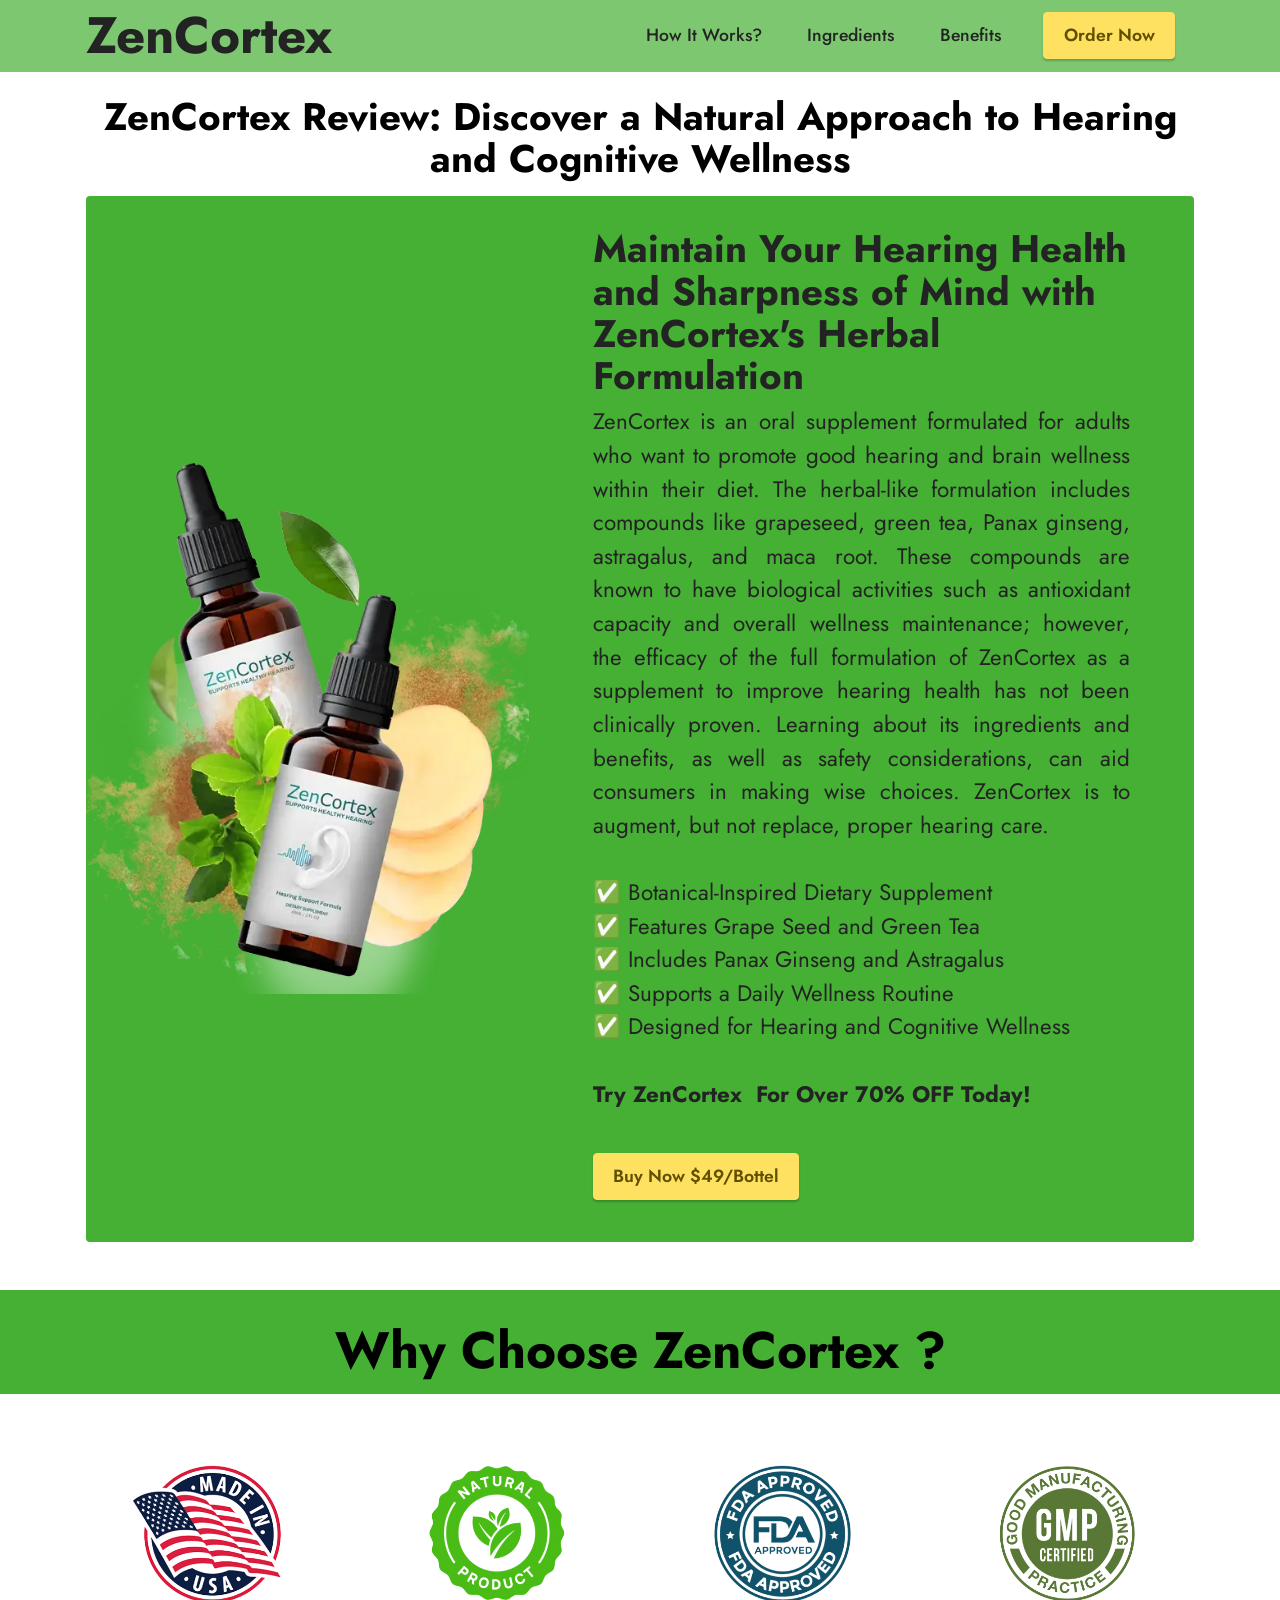
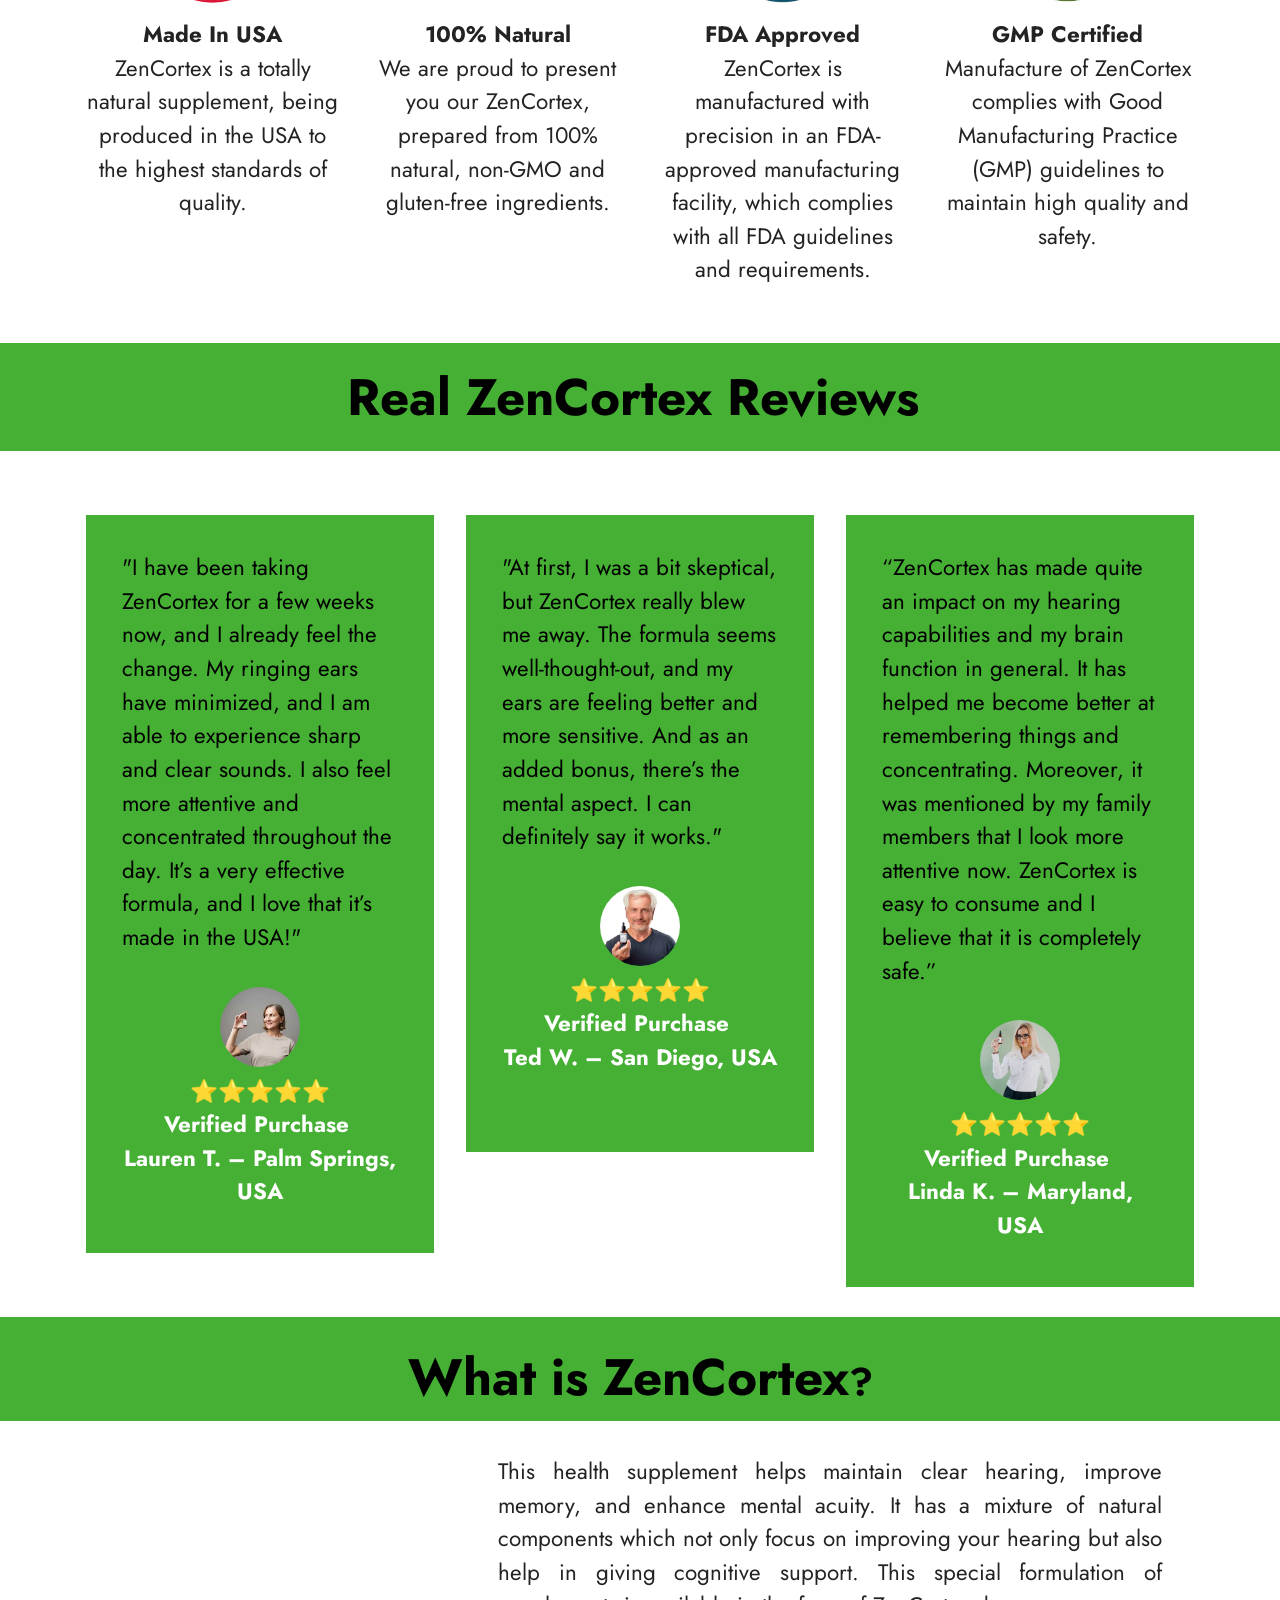
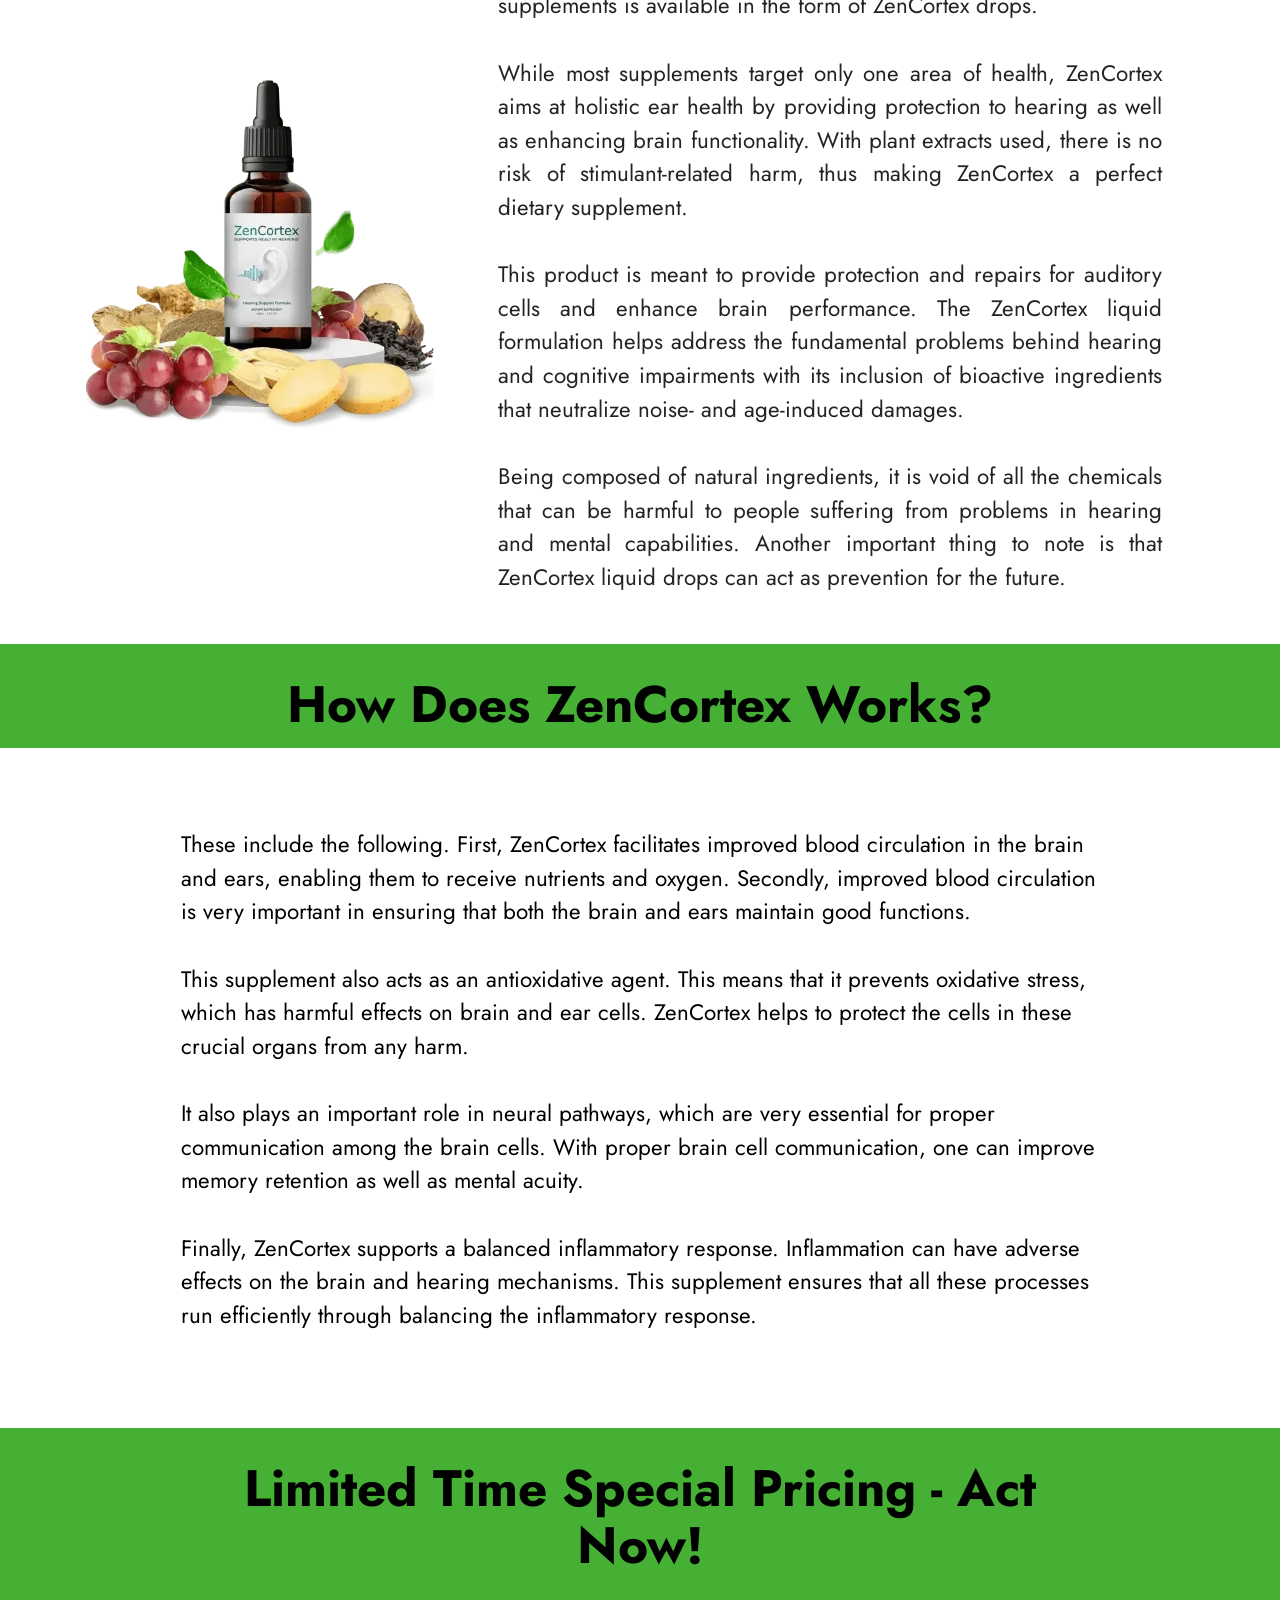
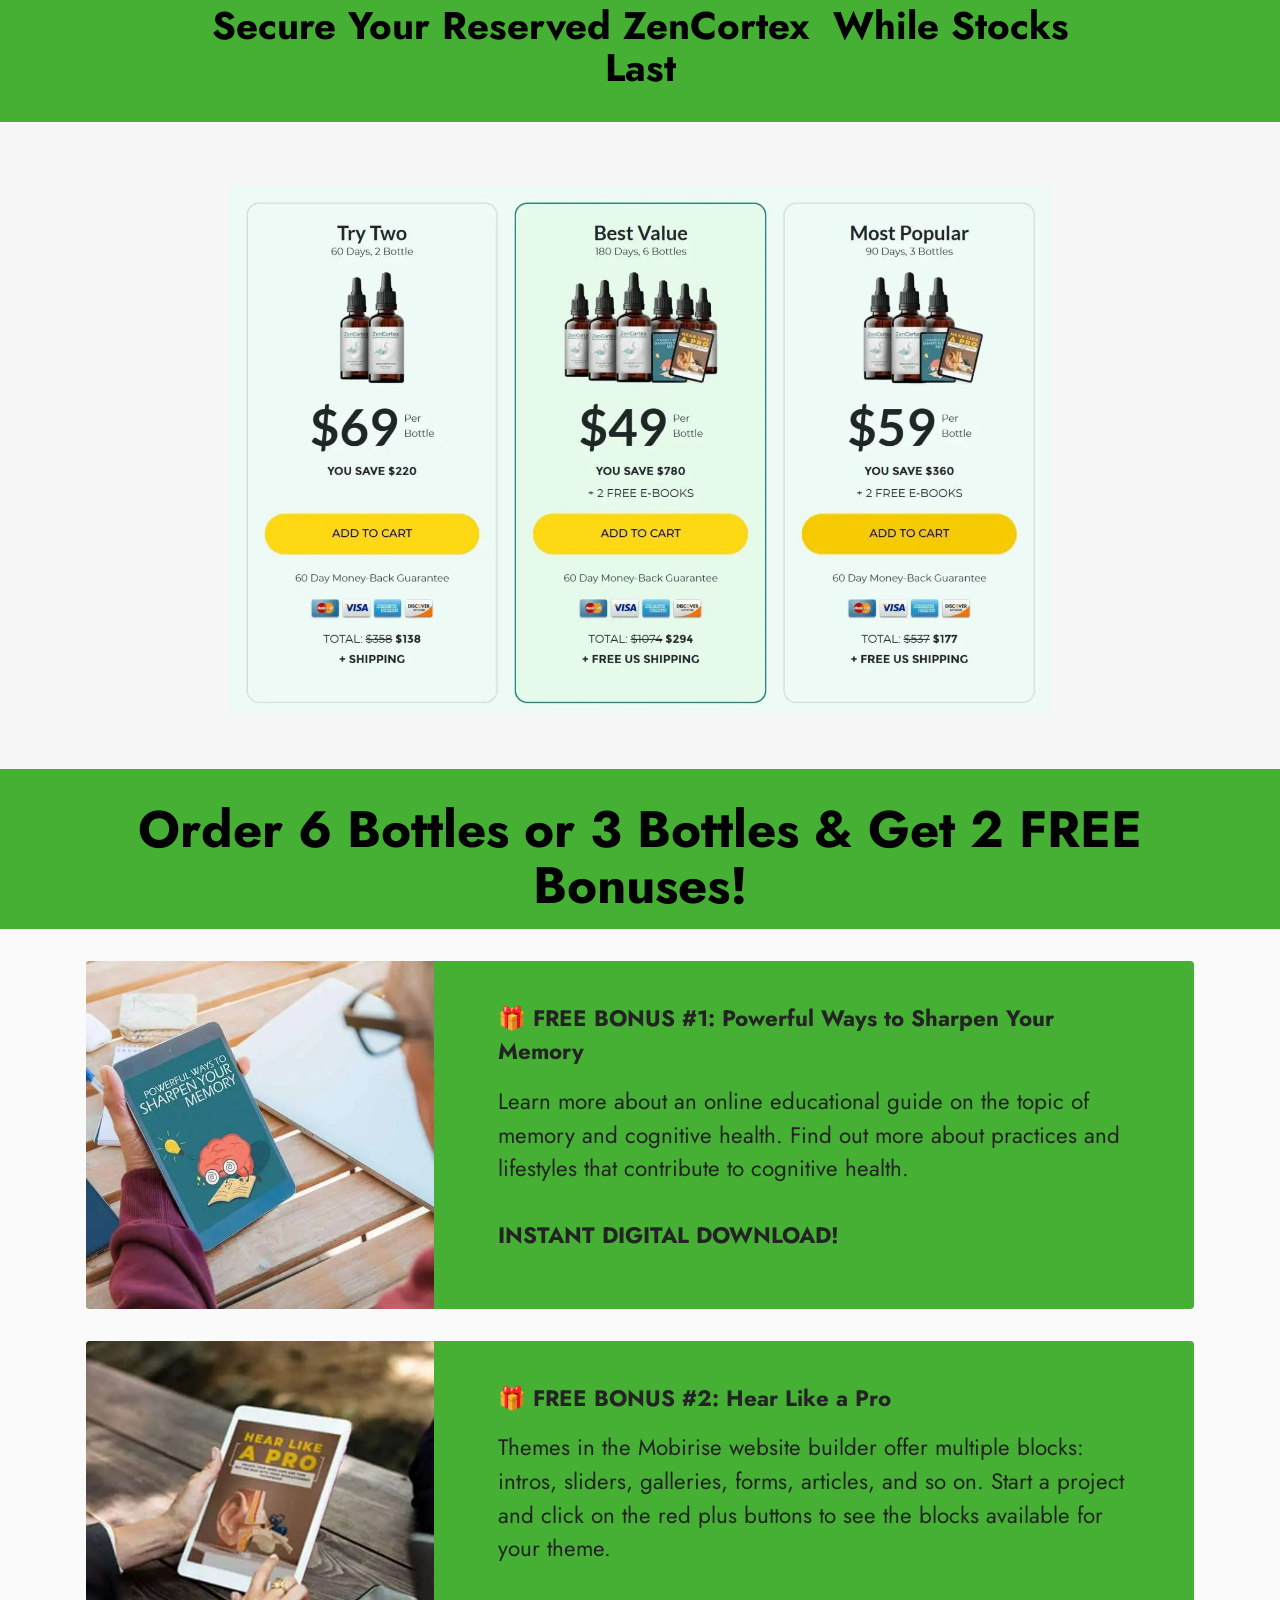
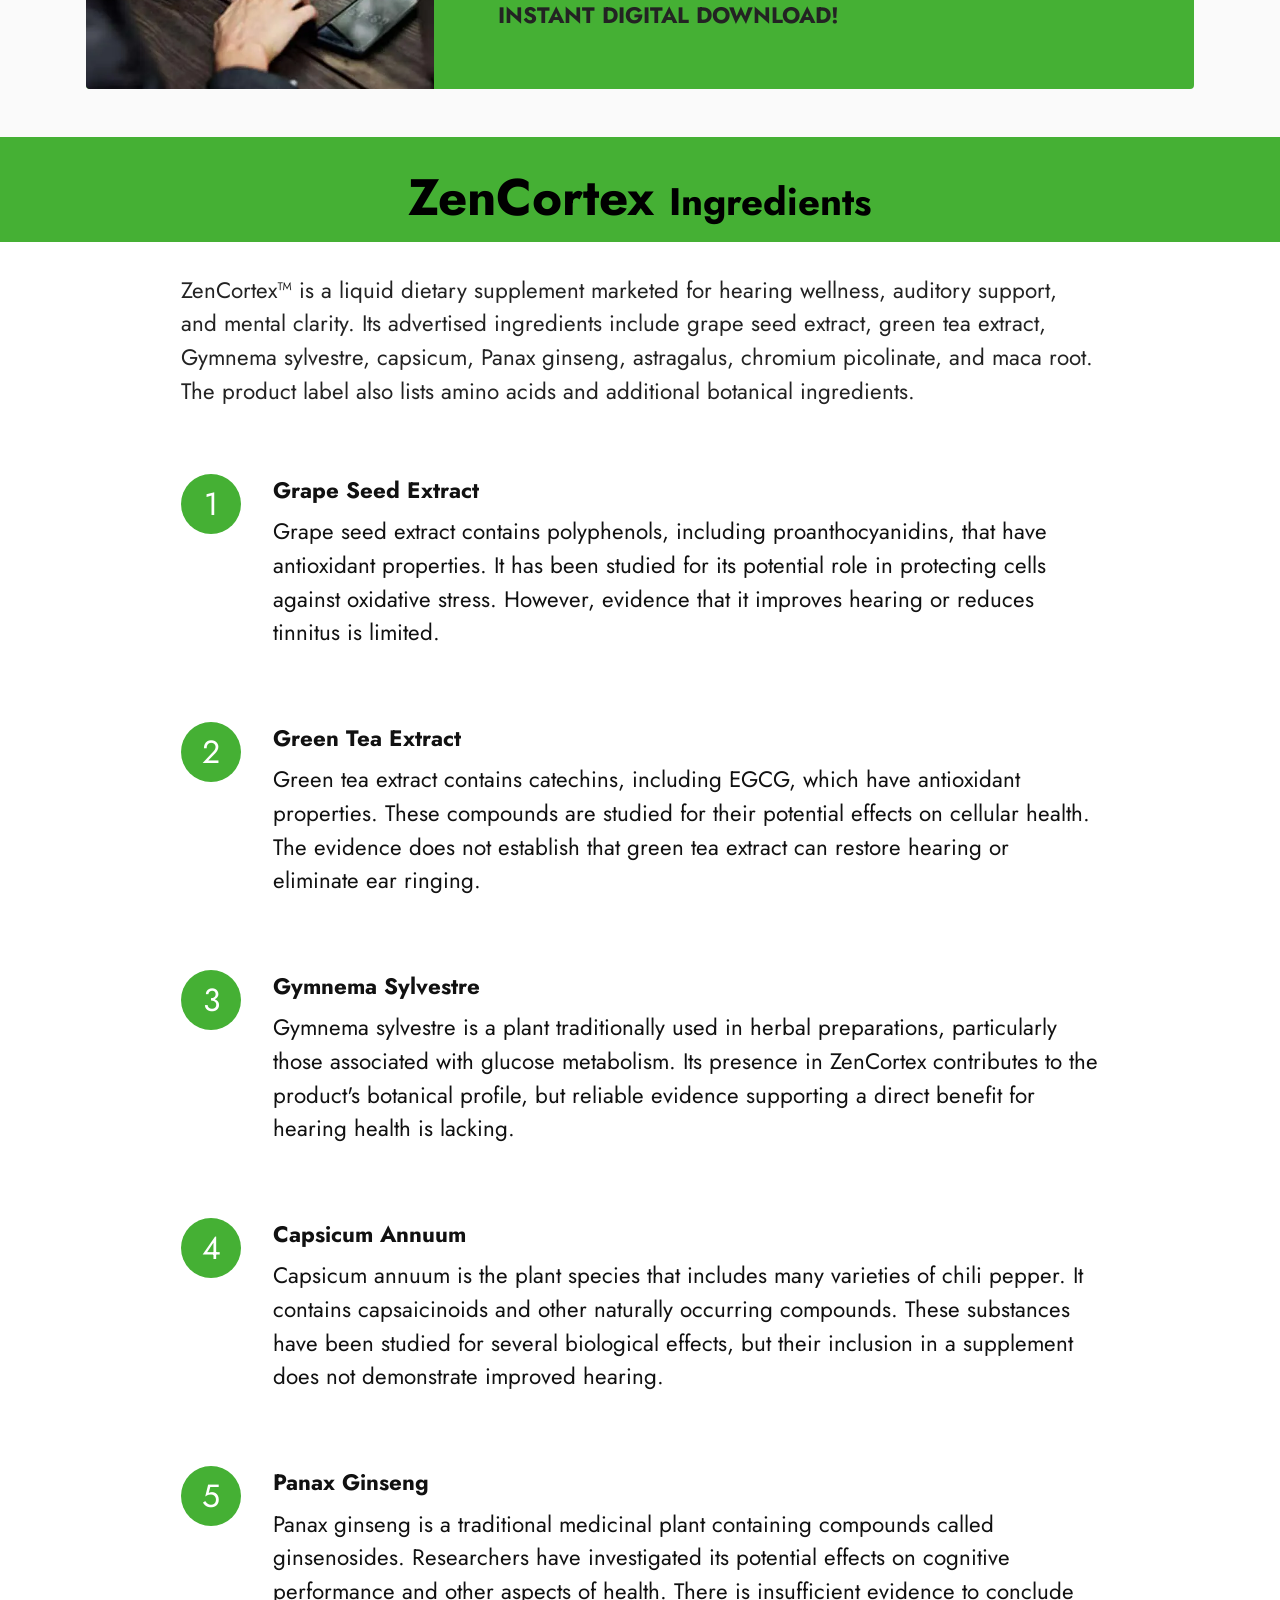
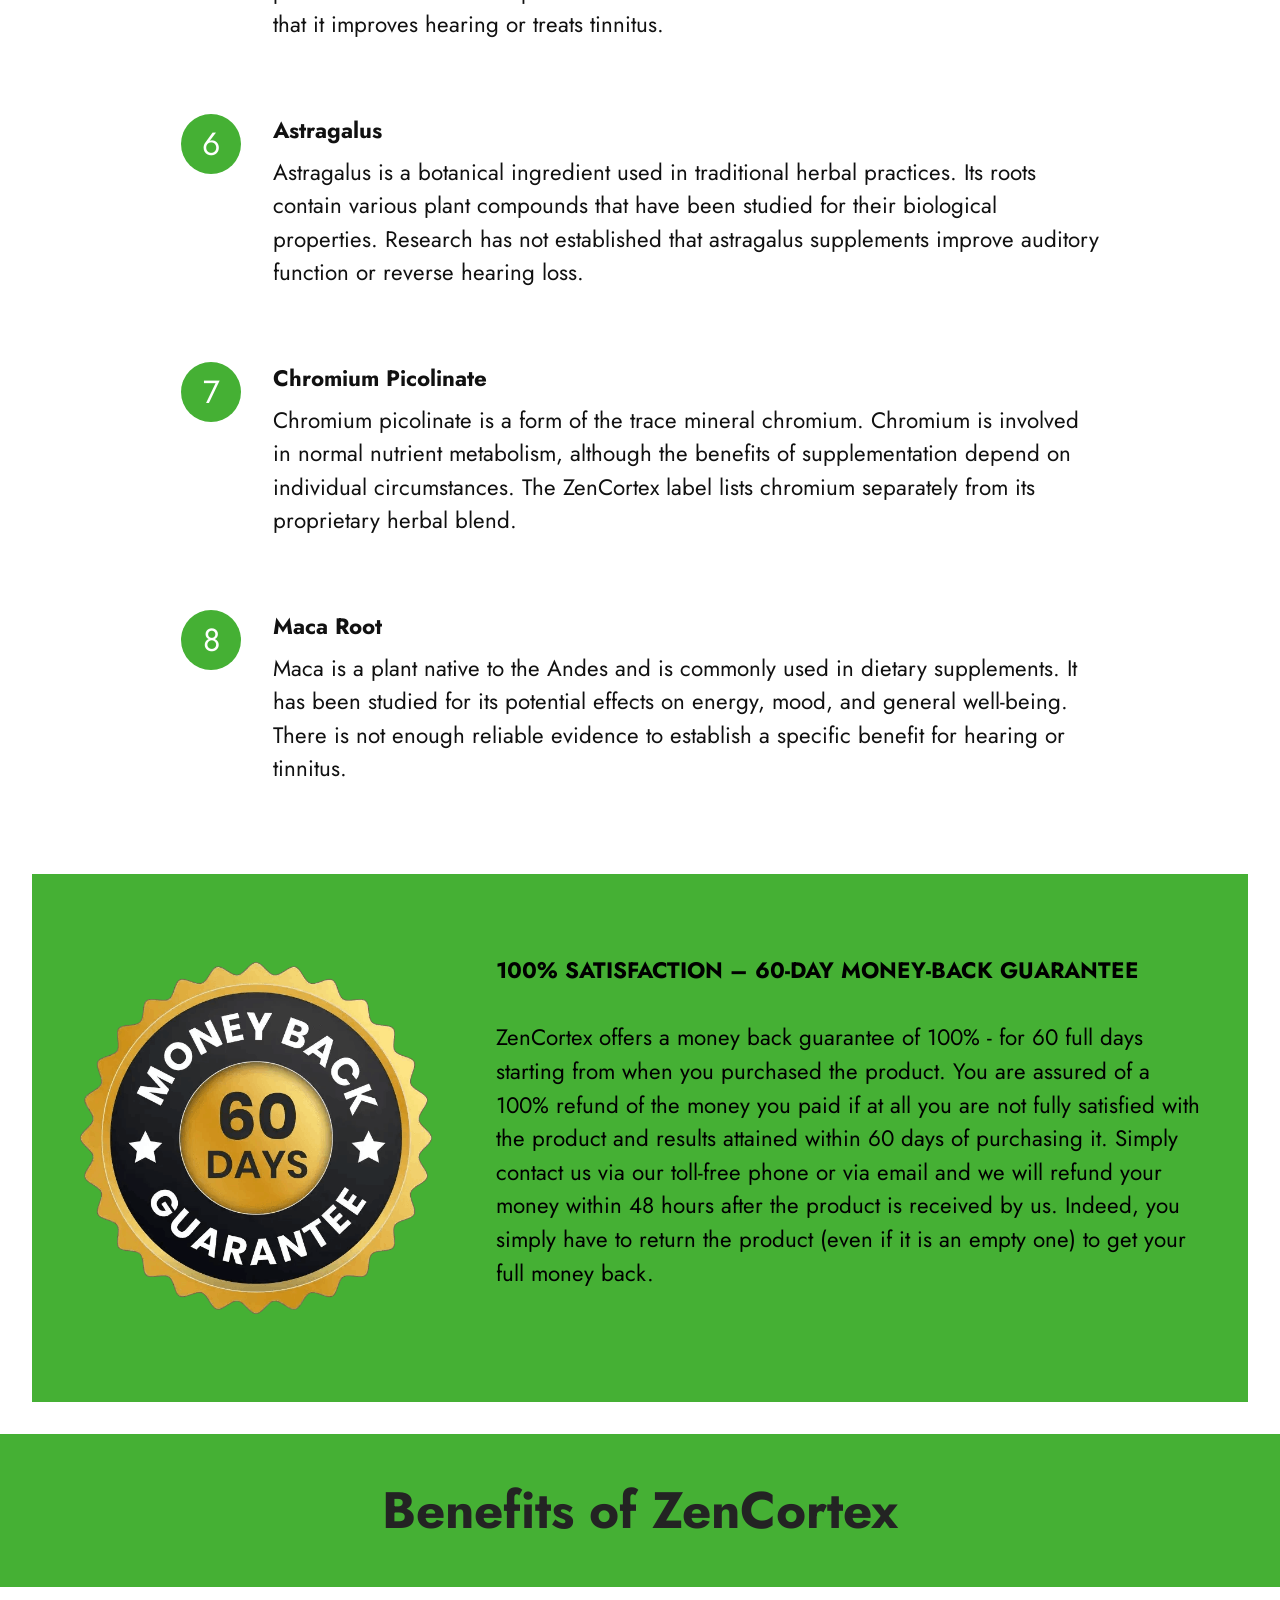
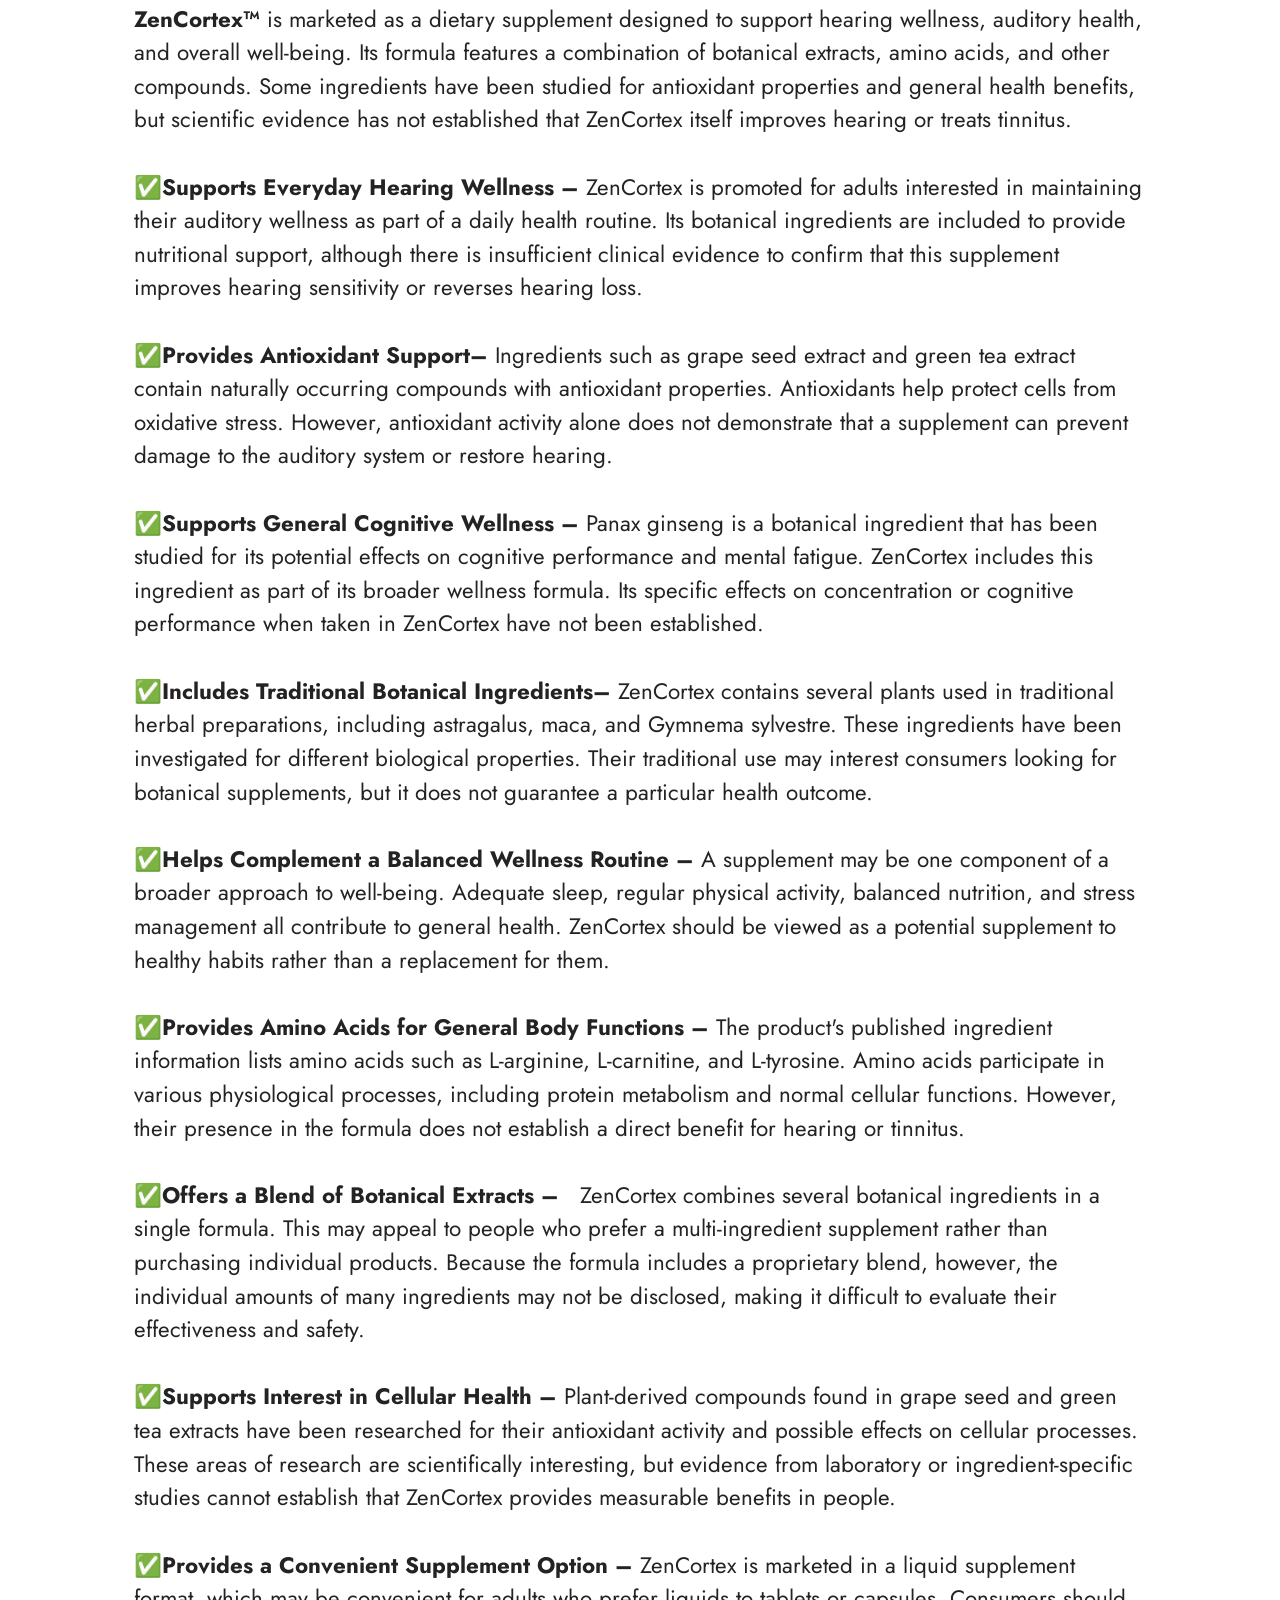
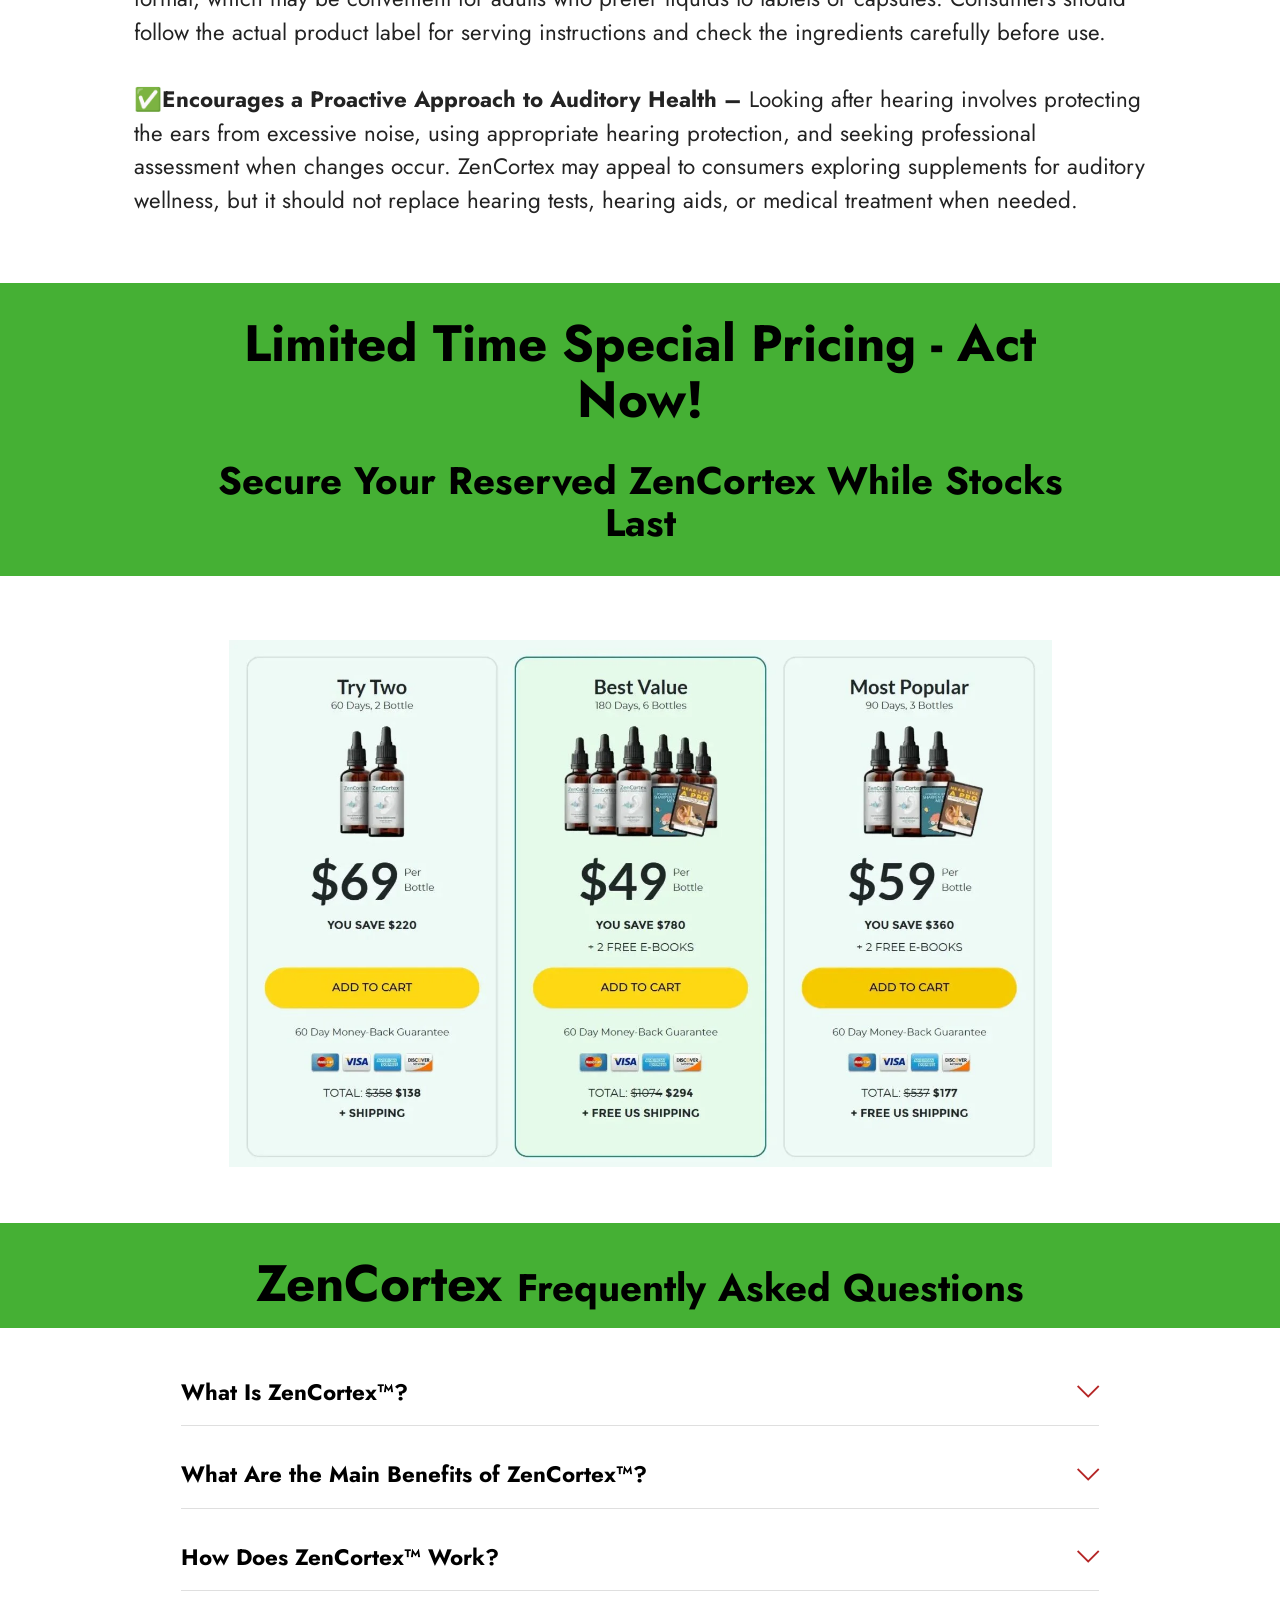
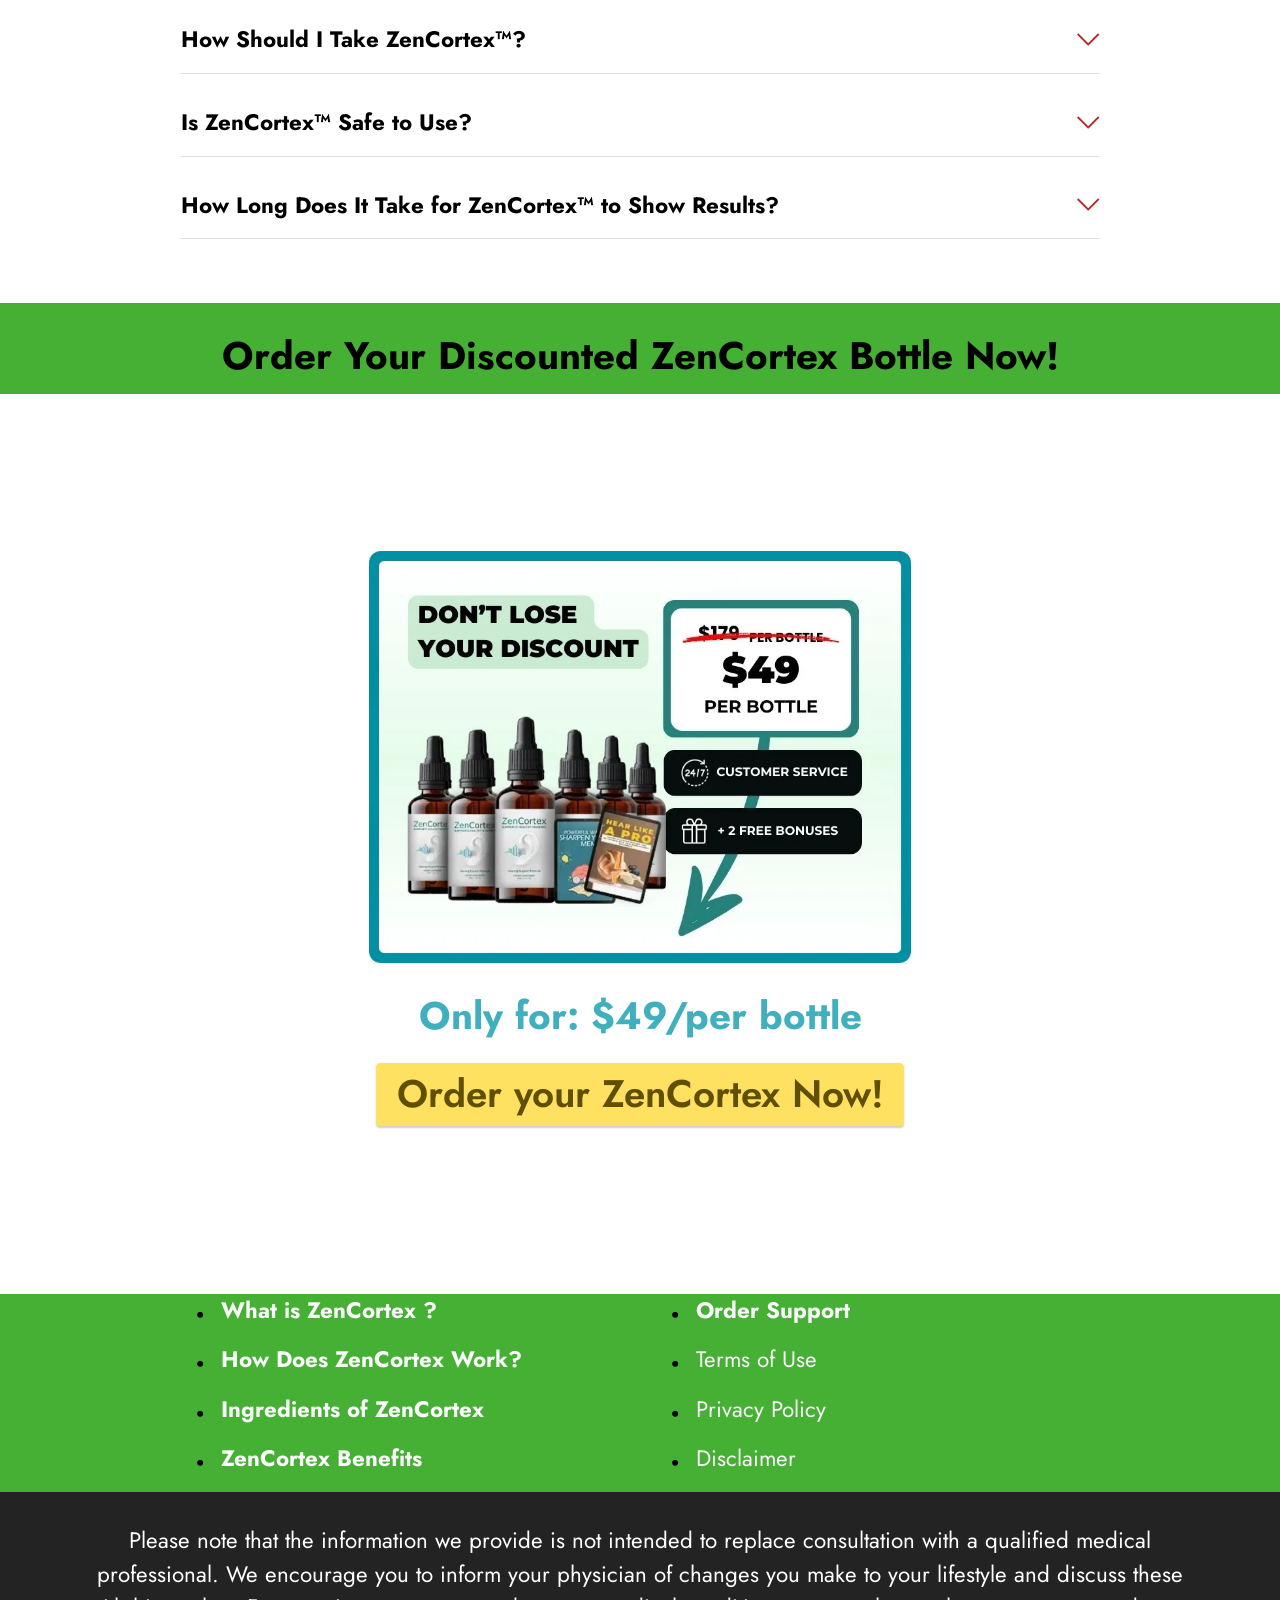
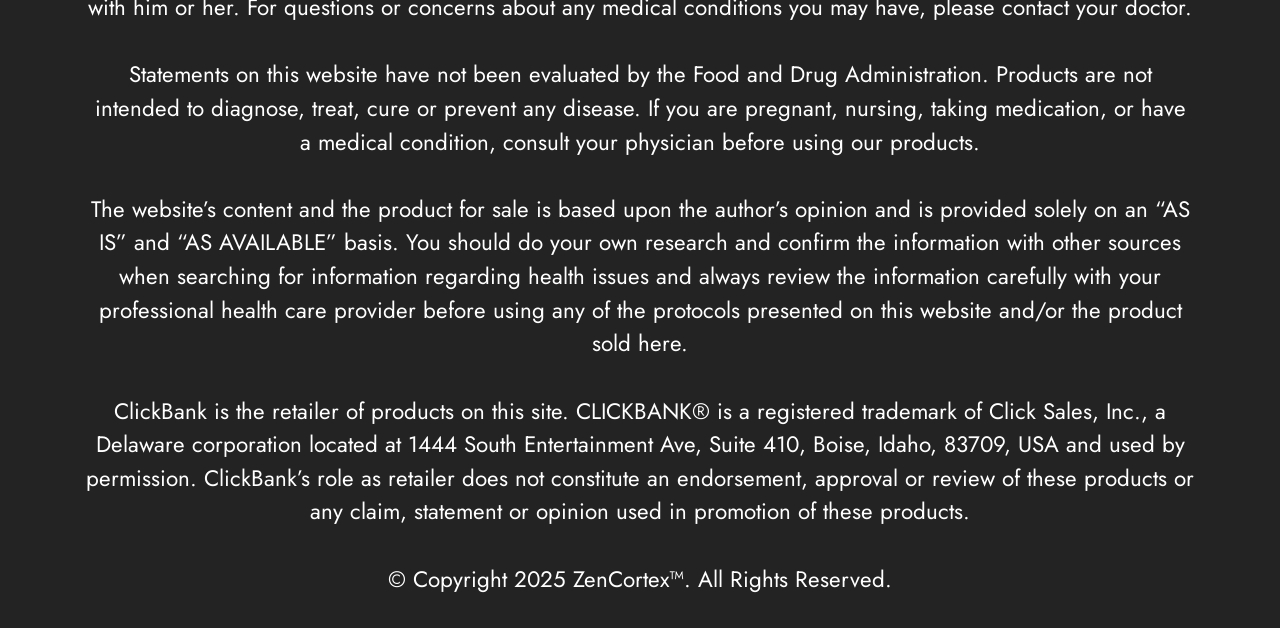
<file: index.html>
<!DOCTYPE html>
<html  lang="en">
<head>
  <!-- Site made with Mobirise Website Builder v6.1.12, https://mobirise.com -->
  <meta charset="UTF-8">
  <meta http-equiv="X-UA-Compatible" content="IE=edge">
  <meta name="generator" content="Mobirise v6.1.12, mobirise.com">
  <meta name="viewport" content="width=device-width, initial-scale=1, minimum-scale=1">
  <link rel="shortcut icon" href="assets/images/zencortex-1.webp" type="image/x-icon">
  <meta name="description" content="Discover ZenCortex™, a hearing wellness supplement featuring botanical extracts and amino acids. Explore its ingredients, potential benefits, how it works, and safety information to make an informed decision about your daily wellness routine.">
  
  
  <title>ZenCortex™ Review: Ingredients, Benefits & Hearing Support</title>
  <link rel="stylesheet" href="assets/web/assets/mobirise-icons2/mobirise2.css">
  <link rel="stylesheet" href="assets/web/assets/mobirise-icons/mobirise-icons.css">
  <link rel="stylesheet" href="assets/bootstrap/css/bootstrap.min.css">
  <link rel="stylesheet" href="assets/dropdown/css/style.css">
  <link rel="stylesheet" href="assets/socicon/css/styles.css">
  <link rel="stylesheet" href="assets/theme/css/style.css">
  <link rel="preload" href="https://fonts.googleapis.com/css?family=Jost:100,200,300,400,500,600,700,800,900,100i,200i,300i,400i,500i,600i,700i,800i,900i&display=swap" as="style" onload="this.onload=null;this.rel='stylesheet'">
  <noscript><link rel="stylesheet" href="https://fonts.googleapis.com/css?family=Jost:100,200,300,400,500,600,700,800,900,100i,200i,300i,400i,500i,600i,700i,800i,900i&display=swap"></noscript>
  <link rel="preload" as="style" href="assets/mobirise/css/mbr-additional.css?v=HgVGok"><link rel="stylesheet" href="assets/mobirise/css/mbr-additional.css?v=HgVGok" type="text/css">
<meta name="msvalidate.01" content="E1C683F4EFB1ADD5ABCEF03F91AA41EB" />
	<meta name="google-site-verification" content="4bTPPsSgGg9mrN9ppGhdz5BRyaK9BWV9diWJw_Lr8Sk" />
  
  
  
</head>
<body>
  
  <section data-bs-version="5.1" class="menu menu2 cid-tB0YZQqaCG" once="menu" id="menu2-0">
    
    <nav class="navbar navbar-dropdown navbar-expand-lg">
        <div class="container">
            <div class="navbar-brand">
                
                <span class="navbar-caption-wrap"><a class="navbar-caption text-black text-primary display-1" href="https://20358gmlumsk1o8vqgmk2kiids.hop.clickbank.net">ZenCortex&nbsp;<br></a></span>
            </div>
            <button class="navbar-toggler" type="button" data-toggle="collapse" data-bs-toggle="collapse" data-target="#navbarSupportedContent" data-bs-target="#navbarSupportedContent" aria-controls="navbarNavAltMarkup" aria-expanded="false" aria-label="Toggle navigation">
                <div class="hamburger">
                    <span></span>
                    <span></span>
                    <span></span>
                    <span></span>
                </div>
            </button>
            <div class="collapse navbar-collapse" id="navbarSupportedContent">
                <ul class="navbar-nav nav-dropdown" data-app-modern-menu="true"><li class="nav-item"><a class="nav-link link text-black display-4" href="index.html#header3-1m">How It Works?</a></li>
                    <li class="nav-item"><a class="nav-link link text-black display-4" href="index.html#features20-x">
                            Ingredients</a></li>
                    <li class="nav-item"><a class="nav-link link text-black display-4" href="index.html#header3-1n">Benefits</a>
                    </li></ul>
                
                <div class="navbar-buttons mbr-section-btn"><a class="btn btn-warning display-4" href="https://20358gmlumsk1o8vqgmk2kiids.hop.clickbank.net">Order Now</a></div>
            </div>
        </div>
    </nav>
</section>

<section data-bs-version="5.1" class="header3 cid-tB10ubWVri" id="header3-1">

    

    
    

    <div class="align-center container">
        <div class="row justify-content-center">
            <div class="col-12 col-lg-9">
                
                
                
                
            </div>
        </div>
    </div>
</section>

<section data-bs-version="5.1" class="header3 cid-vszOKZhpDv" id="header3-27">

    

    
    

    <div class="align-center container">
        <div class="row justify-content-center">
            <div class="col-12 col-lg-12">
                
                <h2 class="mbr-section-subtitle mbr-fonts-style mb-3 display-2"><strong>ZenCortex Review: Discover a Natural Approach to Hearing and Cognitive Wellness</strong></h2>
                
                
            </div>
        </div>
    </div>
</section>

<section data-bs-version="5.1" class="features7 cid-vsFuxaL0VE" id="features7-2c">
    <!---->
    

    
    
    <div class="container">
        <div class="card-wrapper">
            <div class="row align-items-center">
                <div class="col-12 col-lg-5">
                    <div class="image-wrapper">
                        <a href="https://20358gmlumsk1o8vqgmk2kiids.hop.clickbank.net"><img src="assets/images/product-zencortex.webp" alt="ZenCortex "></a>
                    </div>
                </div>
                <div class="col-12 col-lg">
                    <div class="text-box">
                        <h5 class="mbr-title mbr-fonts-style display-2"><strong>Maintain Your Hearing Health and Sharpness of Mind with ZenCortex's Herbal Formulation</strong></h5>
                        <p class="mbr-text mbr-fonts-style display-7">ZenCortex is an oral supplement formulated for adults who want to promote good hearing and brain wellness within their diet. The herbal-like formulation includes compounds like grapeseed, green tea, Panax ginseng, astragalus, and maca root. These compounds are known to have biological activities such as antioxidant capacity and overall wellness maintenance; however, the efficacy of the full formulation of ZenCortex as a supplement to improve hearing health has not been clinically proven. Learning about its ingredients and benefits, as well as safety considerations, can aid consumers in making wise choices. ZenCortex is to augment, but not replace, proper hearing care.<br><br>✅ Botanical-Inspired Dietary Supplement
<br>✅ Features Grape Seed and Green Tea
<br>✅ Includes Panax Ginseng and Astragalus
<br>✅ Supports a Daily Wellness Routine
<br>✅ Designed for Hearing and Cognitive Wellness<br><br><strong>Try&nbsp;ZenCortex&nbsp;&nbsp;For Over 70% OFF Today!&nbsp;</strong><br></p>
                        
                        <div class="mbr-section-btn pt-3"><a href="https://20358gmlumsk1o8vqgmk2kiids.hop.clickbank.net" class="btn btn-warning display-4">Buy Now $49/Bottel</a></div>
                    </div>
                </div>
            </div>
        </div>
    </div>
</section>

<section data-bs-version="5.1" class="header3 cid-vzd1JweBTf" id="header3-3o">

    

    
    

    <div class="align-center container">
        <div class="row justify-content-center">
            <div class="col-12 col-lg-12">
                
                <h2 class="mbr-section-subtitle mbr-fonts-style mb-3 display-1"><strong>Why Choose ZenCortex</strong><strong style="font-size: 3.2rem;">&nbsp;?</strong></h2>
                
                
            </div>
        </div>
    </div>
</section>

<section data-bs-version="5.1" class="gallery5 mbr-gallery cid-vszOlzmzra" id="gallery5-26">
    

    
    

    <div class="container">
        
        <div class="row mbr-gallery mt-4">
            <div class="col-12 col-md-6 col-lg-3 item gallery-image active">
                <div class="item-wrapper" data-toggle="modal" data-bs-toggle="modal" data-target="#vzhzKBcYMl-modal" data-bs-target="#vzhzKBcYMl-modal">
                    <img class="w-100" src="assets/images/made-in-usa-500x300.png" alt="Made In USA" data-slide-to="0" data-bs-slide-to="0" data-target="#lb-vzhzKBcYMl" data-bs-target="#lb-vzhzKBcYMl">
                    <div class="icon-wrapper">
                        <span class="mobi-mbri mobi-mbri-search mbr-iconfont mbr-iconfont-btn"></span>
                    </div>
                </div>
                <h1 class="mbr-item-subtitle mbr-fonts-style align-center mb-2 mt-2 display-7"><div><strong>Made In USA</strong></div><div>ZenCortex is a totally natural supplement, being produced in the USA to the highest standards of quality.</div><div>
</div><div>
</div><div>
</div><div>
</div></h1>
            </div>
            <div class="col-12 col-md-6 col-lg-3 item gallery-image">
                <div class="item-wrapper" data-toggle="modal" data-bs-toggle="modal" data-target="#vzhzKBcYMl-modal" data-bs-target="#vzhzKBcYMl-modal">
                    <img class="w-100" src="assets/images/natural-product-500x300.png" alt="100% Natural" data-slide-to="1" data-bs-slide-to="1" data-target="#lb-vzhzKBcYMl" data-bs-target="#lb-vzhzKBcYMl">
                    <div class="icon-wrapper">
                        <span class="mobi-mbri mobi-mbri-search mbr-iconfont mbr-iconfont-btn"></span>
                    </div>
                </div>
                <h1 class="mbr-item-subtitle mbr-fonts-style align-center mb-2 mt-2 display-7"><div><span style="font-size: 1.4rem;"><strong>100% Natural</strong></span></div><div>We are proud to present you our ZenCortex, prepared from 100% natural, non-GMO and gluten-free ingredients.</div><div>
</div><div>
</div><div>
</div></h1>
            </div>
            
            <div class="col-12 col-md-6 col-lg-3 item gallery-image">
                <div class="item-wrapper" data-toggle="modal" data-bs-toggle="modal" data-target="#vzhzKBcYMl-modal" data-bs-target="#vzhzKBcYMl-modal">
                    <img class="w-100" src="assets/images/fda-approved-500x300.png" alt="FDA Approved" data-slide-to="2" data-bs-slide-to="2" data-target="#lb-vzhzKBcYMl" data-bs-target="#lb-vzhzKBcYMl">
                    <div class="icon-wrapper">
                        <span class="mobi-mbri mobi-mbri-search mbr-iconfont mbr-iconfont-btn"></span>
                    </div>
                </div>
                <h1 class="mbr-item-subtitle mbr-fonts-style align-center mb-2 mt-2 display-7"><div><strong>FDA Approved</strong></div><div>ZenCortex is manufactured with precision in an FDA-approved manufacturing facility, which complies with all FDA guidelines and requirements.</div><div>
</div><div>
</div></h1>
            </div><div class="col-12 col-md-6 col-lg-3 item gallery-image">
                <div class="item-wrapper" data-toggle="modal" data-bs-toggle="modal" data-target="#vzhzKBcYMl-modal" data-bs-target="#vzhzKBcYMl-modal">
                    <img class="w-100" src="assets/images/gmp-certified-500x300.png" alt="GMP Certified" data-slide-to="3" data-bs-slide-to="3" data-target="#lb-vzhzKBcYMl" data-bs-target="#lb-vzhzKBcYMl">
                    <div class="icon-wrapper">
                        <span class="mobi-mbri mobi-mbri-search mbr-iconfont mbr-iconfont-btn"></span>
                    </div>
                </div>
                <h1 class="mbr-item-subtitle mbr-fonts-style align-center mb-2 mt-2 display-7"><div><strong>GMP Certified</strong></div><div>Manufacture of ZenCortex complies with Good Manufacturing Practice (GMP) guidelines to maintain high quality and safety.</div><div>
</div><div>
</div><div>
</div></h1>
            </div>
        </div>

        <div class="modal mbr-slider" tabindex="-1" role="dialog" aria-hidden="true" id="vzhzKBcYMl-modal">
            <div class="modal-dialog" role="document">
                <div class="modal-content">
                    <div class="modal-body">
                        <div class="carousel slide" id="lb-vzhzKBcYMl" data-interval="5000" data-bs-interval="5000">
                            <div class="carousel-inner">
                                <div class="carousel-item active">
                                    <img class="d-block w-100" src="assets/images/made-in-usa-500x300.png" alt="Mobirise Website Builder">
                                </div>
                                <div class="carousel-item">
                                    <img class="d-block w-100" src="assets/images/natural-product-500x300.png" alt="Mobirise Website Builder">
                                </div>
                                
                                <div class="carousel-item">
                                    <img class="d-block w-100" src="assets/images/fda-approved-500x300.png" alt="Mobirise Website Builder">
                                </div><div class="carousel-item">
                                    <img class="d-block w-100" src="assets/images/gmp-certified-500x300.png" alt="Mobirise Website Builder">
                                </div>
                            </div>
                            <ol class="carousel-indicators">
                                <li data-slide-to="0" data-bs-slide-to="0" class="active" data-target="#lb-vzhzKBcYMl" data-bs-target="#lb-vzhzKBcYMl"></li>
                                <li data-slide-to="1" data-bs-slide-to="1" data-target="#lb-vzhzKBcYMl" data-bs-target="#lb-vzhzKBcYMl"></li>
                                <li data-slide-to="2" data-bs-slide-to="2" data-target="#lb-vzhzKBcYMl" data-bs-target="#lb-vzhzKBcYMl"></li>
                                <li data-slide-to="3" data-bs-slide-to="3" data-target="#lb-vzhzKBcYMl" data-bs-target="#lb-vzhzKBcYMl"></li>
                            </ol>
                            <a role="button" href="" class="close" data-dismiss="modal" data-bs-dismiss="modal" aria-label="Close">
                            </a>
                            <a class="carousel-control-prev carousel-control" role="button" data-slide="prev" data-bs-slide="prev" href="#lb-vzhzKBcYMl">
                                <span class="mobi-mbri mobi-mbri-arrow-prev" aria-hidden="true"></span>
                                <span class="sr-only visually-hidden">Previous</span>
                            </a>
                            <a class="carousel-control-next carousel-control" role="button" data-slide="next" data-bs-slide="next" href="#lb-vzhzKBcYMl">
                                <span class="mobi-mbri mobi-mbri-arrow-next" aria-hidden="true"></span>
                                <span class="sr-only visually-hidden">Next</span>
                            </a>
                        </div>
                    </div>
                </div>
            </div>
        </div>
    </div>
</section>

<section data-bs-version="5.1" class="content6 cid-vsJlN0BLRY" id="content6-2f">
    
    <div class="container">
        <div class="row justify-content-center">
            <div class="col-md-12 col-lg-10">
                <hr class="line">
                <p class="mbr-text align-center mbr-fonts-style my-4 display-1"><strong>Real&nbsp;ZenCortex&nbsp;Reviews&nbsp;</strong><br></p>
                <hr class="line">
            </div>
        </div>
    </div>
</section>

<section data-bs-version="5.1" class="people04 cid-vweRgNTzRw" id="people04-2m">
	
	
	<div class="container">
		
		<div class="row mbr-masonry" data-masonry="{&quot;percentPosition&quot;: true }">
			
			<div class="item features-without-image col-12 col-md-6 col-lg-4 active">
				<div class="item-wrapper">
					<div class="card-box align-left">
						<p class="card-text mbr-fonts-style display-7">"I have been taking ZenCortex for a few weeks now, and I already feel the change. My ringing ears have minimized, and I am able to experience sharp and clear sounds. I also feel more attentive and concentrated throughout the day. It’s a very effective formula, and I love that it’s made in the USA!"<br>
						</p>
						<div class="img-wrapper mt-4 mb-2">
							<img src="assets/images/zencortex-testimonial2.webp" data-slide-to="1" data-bs-slide-to="1" alt="Lauren T. – Palm Springs, USA">
						</div>
						<h5 class="card-title mbr-fonts-style display-7"><strong>⭐⭐⭐⭐⭐</strong><br><strong>Verified Purchase&nbsp;</strong><br><div><strong>Lauren T. – Palm Springs, USA</strong></div><div><strong>
</strong></div><div><strong>
</strong></div><div><strong>
</strong></div></h5>
					</div>
				</div>
			</div>
			<div class="item features-without-image col-12 col-md-6 col-lg-4">
				<div class="item-wrapper">
					<div class="card-box align-left">
						<p class="card-text mbr-fonts-style display-7">"At first, I was a bit skeptical, but ZenCortex really blew me away. The formula seems well-thought-out, and my ears are feeling better and more sensitive. And as an added bonus, there’s the mental aspect. I can definitely say it works."<br>
						</p>
						<div class="img-wrapper mt-4 mb-2">
							<img src="assets/images/zencortex-testimonial.webp" data-slide-to="2" data-bs-slide-to="2" alt="Ted W. – San Diego, USA">
						</div>
						<h5 class="card-title mbr-fonts-style display-7">
							<strong>⭐⭐⭐⭐⭐</strong><br><strong>Verified Purchase&nbsp;</strong><div><strong>Ted W. – San Diego, USA
</strong></div><div><strong><br></strong></div><div><strong>
</strong></div><div><strong>
</strong></div><div><strong>
</strong></div><div><strong>
</strong></div></h5>
					</div>
				</div>
			</div>
			
			<div class="item features-without-image col-12 col-md-6 col-lg-4">
				<div class="item-wrapper">
					<div class="card-box align-left">
						<p class="card-text mbr-fonts-style display-7">“ZenCortex has made quite an impact on my hearing capabilities and my brain function in general. It has helped me become better at remembering things and concentrating. Moreover, it was mentioned by my family members that I look more attentive now. ZenCortex is easy to consume and I believe that it is completely safe.”<br>
						</p>
						<div class="img-wrapper mt-4 mb-2">
							<img src="assets/images/person4-160x160.jpg" data-slide-to="4" data-bs-slide-to="4" alt="Linda K. – Maryland, USA">
						</div>
						<h5 class="card-title mbr-fonts-style display-7"><strong>⭐⭐⭐⭐⭐</strong><br><strong>Verified Purchase&nbsp;</strong><br><div><strong>Linda K. – Maryland, USA</strong></div><div><strong>
</strong></div><div><strong>
</strong></div></h5>
					</div>
				</div>
			</div>
			
		</div>
	</div>
</section>

<section data-bs-version="5.1" class="header3 cid-tB83YwBUMj" id="header3-1l">

    

    
    

    <div class="align-center container">
        <div class="row justify-content-center">
            <div class="col-12 col-lg-12">
                
                <h2 class="mbr-section-subtitle mbr-fonts-style mb-3 display-1"><strong>What is ZenCortex</strong><strong style="font-size: 2.4rem;">?</strong></h2>
                
                
            </div>
        </div>
    </div>
</section>

<section data-bs-version="5.1" class="header11 cid-tB1vWdJbT6" id="header11-a">

    

    
    

    <div class="container">
        <div class="row justify-content-center">
            <div class="col-12 col-md-4 image-wrapper">
                <a href="https://20358gmlumsk1o8vqgmk2kiids.hop.clickbank.net"><img class="w-100" src="assets/images/zencortex.webp" alt="ZenCortex "></a>
            </div>
            <div class="col-12 col-md">
                <div class="text-wrapper text-center">
                    
                    <p class="mbr-text mbr-fonts-style display-7"><br>This health supplement helps maintain clear hearing, improve memory, and enhance mental acuity. It has a mixture of natural components which not only focus on improving your hearing but also help in giving cognitive support. This special formulation of supplements is available in the form of ZenCortex drops.<br><br>While most supplements target only one area of health, ZenCortex aims at holistic ear health by providing protection to hearing as well as enhancing brain functionality. With plant extracts used, there is no risk of stimulant-related harm, thus making ZenCortex a perfect dietary supplement.<br><br>This product is meant to provide protection and repairs for auditory cells and enhance brain performance. The ZenCortex liquid formulation helps address the fundamental problems behind hearing and cognitive impairments with its inclusion of bioactive ingredients that neutralize noise- and age-induced damages.<br><br>Being composed of natural ingredients, it is void of all the chemicals that can be harmful to people suffering from problems in hearing and mental capabilities. Another important thing to note is that ZenCortex liquid drops can act as prevention for the future.<br><br></p>
                    
                </div>
            </div>
        </div>
    </div>
</section>

<section data-bs-version="5.1" class="header3 cid-tB85bPoWQz" id="header3-1m">

    

    
    

    <div class="align-center container">
        <div class="row justify-content-center">
            <div class="col-12 col-lg-12">
                
                <h2 class="mbr-section-subtitle mbr-fonts-style mb-3 display-1"><strong>How Does ZenCortex</strong><strong style="font-size: 3.2rem;">&nbsp;Works?</strong></h2>
                
                
            </div>
        </div>
    </div>
</section>

<section data-bs-version="5.1" class="article12 cid-vyMVMAedC5" id="article12-2w">    
    
    <div class="container">
        <div class="row justify-content-center">
            <div class="col-md-12 col-lg-10">
                
                
                <p class="mbr-text mbr-fonts-style display-7">These include the following. First, ZenCortex facilitates improved blood circulation in the brain and ears, enabling them to receive nutrients and oxygen. Secondly, improved blood circulation is very important in ensuring that both the brain and ears maintain good functions.<br><br>This supplement also acts as an antioxidative agent. This means that it prevents oxidative stress, which has harmful effects on brain and ear cells. ZenCortex helps to protect the cells in these crucial organs from any harm.<br><br>It also plays an important role in neural pathways, which are very essential for proper communication among the brain cells. With proper brain cell communication, one can improve memory retention as well as mental acuity.<br><br>Finally, ZenCortex supports a balanced inflammatory response. Inflammation can have adverse effects on the brain and hearing mechanisms. This supplement ensures that all these processes run efficiently through balancing the inflammatory response.<br>
                </p>
            </div>
        </div>
    </div>
</section>

<section data-bs-version="5.1" class="content4 cid-tB1yuhcVVi" id="content4-g">
    

    
    
    <div class="container">
        <div class="row justify-content-center">
            <div class="title col-md-12 col-lg-10">
                <h3 class="mbr-section-title mbr-fonts-style align-center mb-4 display-1"><strong>Limited Time Special Pricing - Act Now!</strong></h3>
                <h4 class="mbr-section-subtitle align-center mbr-fonts-style mb-4 display-2"><strong>Secure Your Reserved ZenCortex</strong><strong style="font-size: 2.4rem;">&nbsp; While Stocks Last</strong></h4>
                
            </div>
        </div>
    </div>
</section>

<section data-bs-version="5.1" class="header10 cid-vz5XPBPP81" id="header10-3m">

    

    

    <div class="align-center container">
        <div class="row justify-content-center">
            <div class="col-md-12 col-lg-9">
                
                
                
                <div class="image-wrap mt-4">
                    <a href="https://20358gmlumsk1o8vqgmk2kiids.hop.clickbank.net"><img src="assets/images/price-1536x984.webp" alt="ZenCortex  - Order Page" title="Ikaria Lean Belly Juice"></a><br>
                </div>
            </div>
        </div>
    </div>
</section>

<section data-bs-version="5.1" class="header3 cid-tB85MvgqdZ" id="header3-1o">

    

    
    

    <div class="align-center container">
        <div class="row justify-content-center">
            <div class="col-12 col-lg-12">
                
                <h2 class="mbr-section-subtitle mbr-fonts-style mb-3 display-1"><strong>Order 6 Bottles or 3 Bottles &amp; Get 2 FREE Bonuses!</strong></h2>
                
                
            </div>
        </div>
    </div>
</section>

<section data-bs-version="5.1" class="team2 cid-vzhstwF6dY" xmlns="http://www.w3.org/1999/html" id="team2-3r">
    

    
    
    <div class="container">
        
        <div class="item features-image active">
            <div class="item-wrapper">
                <div class="row align-items-center">
                    <div class="col-12 col-md-4">
                        <div class="image-wrapper">
                            <img src="assets/images/zencortex-bonus1.webp" alt="BONUS #1">
                        </div>
                    </div>
                    <div class="col-12 col-md">
                        <div class="card-box">
                            <h5 class="card-title mbr-fonts-style m-0 mb-3 display-5"><strong>🎁 FREE BONUS #1: Powerful Ways to Sharpen Your Memory</strong></h5>
                            
                            <p class="mbr-text mbr-fonts-style display-7">
                                Learn more about an online educational guide on the topic of memory and cognitive health. Find out more about practices and lifestyles that contribute to cognitive health.<br><br><strong>INSTANT DIGITAL DOWNLOAD!</strong><br>
                            </p>
                            
                        </div>
                    </div>
                </div>
            </div>
        </div>
        <div class="item features-image">
            <div class="item-wrapper">
                <div class="row align-items-center">
                    <div class="col-12 col-md-4">
                        <div class="image-wrapper">
                            <img src="assets/images/zencortex-bonus2.webp" alt="BONUS #2">
                        </div>
                    </div>
                    <div class="col-12 col-md">
                        <div class="card-box">
                            <h5 class="card-title mbr-fonts-style m-0 mb-3 display-5"><strong>🎁 FREE BONUS #2: Hear Like a Pro</strong></h5>
                            
                            <p class="mbr-text mbr-fonts-style display-7">
                                Themes in the Mobirise website builder offer multiple blocks: intros, sliders,
                                galleries, forms, articles, and so on. Start a project and click on the red plus buttons
                                to see the blocks available for your theme.<br><br><strong>INSTANT DIGITAL DOWNLOAD!</strong><br>
                            </p>
                            
                        </div>
                    </div>
                </div>
            </div>
        </div>
    </div>
</section>

<section data-bs-version="5.1" class="header3 cid-vzhsL42qeI" id="header3-3s">

    

    
    

    <div class="align-center container">
        <div class="row justify-content-center">
            <div class="col-12 col-lg-12">
                
                <h2 class="mbr-section-subtitle mbr-fonts-style mb-3 display-1"><strong style="font-size: 3.2rem;"><b>ZenCortex</b></strong><strong style="font-size: 3.2rem;"><b>&nbsp;</b><span style="font-size: 2.4rem;"><b>Ingredients</b></span></strong></h2>
                
                
            </div>
        </div>
    </div>
</section>

<section data-bs-version="5.1" class="content5 cid-tB1AZH7rno" id="content5-n">
    
    <div class="container">
        <div class="row justify-content-center">
            <div class="col-md-12 col-lg-10">
                
                
                <p class="mbr-text mbr-fonts-style display-7">ZenCortex™ is a liquid dietary supplement marketed for hearing wellness, auditory support, and mental clarity. Its advertised ingredients include grape seed extract, green tea extract, Gymnema sylvestre, capsicum, Panax ginseng, astragalus, chromium picolinate, and maca root. The product label also lists amino acids and additional botanical ingredients.<br><br></p>
            </div>
        </div>
    </div>
</section>

<section data-bs-version="5.1" class="features19 cid-vyOtKOZu0x" id="features20-3a">

    

    
    
    <div class="container">
        <div class="row justify-content-center">
            
            <div class="col-12 col-md-10">
                <div class="item mbr-flex">
                    <div class="icon-box">
                        <span class="step-number mbr-fonts-style display-5">1</span>
                    </div>
                    <div class="text-box">
                        <h4 class="icon-title card-title mbr-black mbr-fonts-style display-7"><strong>Grape Seed Extract</strong></h4>
                        <h5 class="icon-text mbr-black mbr-fonts-style display-7">Grape seed extract contains polyphenols, including proanthocyanidins, that have antioxidant properties. It has been studied for its potential role in protecting cells against oxidative stress. However, evidence that it improves hearing or reduces tinnitus is limited.</h5>
                    </div>
                </div>
                <div class="item mbr-flex">
                    <div class="icon-box">
                        <span class="step-number mbr-fonts-style display-5">2</span>
                    </div>
                    <div class="text-box">
                        <h4 class="icon-title card-title mbr-black mbr-fonts-style display-7"><strong>Green Tea Extract</strong></h4>
                        <h5 class="icon-text mbr-black mbr-fonts-style display-7">Green tea extract contains catechins, including EGCG, which have antioxidant properties. These compounds are studied for their potential effects on cellular health. The evidence does not establish that green tea extract can restore hearing or eliminate ear ringing.</h5>
                    </div>
                </div>
                <div class="item mbr-flex">
                    <div class="icon-box">
                        <span class="step-number mbr-fonts-style display-5">3</span>
                    </div>
                    <div class="text-box">
                        <h4 class="icon-title card-title mbr-black mbr-fonts-style display-7"><strong>Gymnema Sylvestre</strong></h4>
                        <h5 class="icon-text mbr-black mbr-fonts-style display-7">Gymnema sylvestre is a plant traditionally used in herbal preparations, particularly those associated with glucose metabolism. Its presence in ZenCortex contributes to the product's botanical profile, but reliable evidence supporting a direct benefit for hearing health is lacking.</h5>
                    </div>
                </div>
                <div class="item mbr-flex">
                    <div class="icon-box">
                        <span class="step-number mbr-fonts-style display-5">4</span>
                    </div>
                    <div class="text-box">
                        <h4 class="icon-title card-title mbr-black mbr-fonts-style display-7"><strong>Capsicum Annuum</strong></h4>
                        <h5 class="icon-text mbr-black mbr-fonts-style display-7">Capsicum annuum is the plant species that includes many varieties of chili pepper. It contains capsaicinoids and other naturally occurring compounds. These substances have been studied for several biological effects, but their inclusion in a supplement does not demonstrate improved hearing.</h5>
                    </div>
                </div>
                <div class="item mbr-flex">
                    <div class="icon-box">
                        <span class="step-number mbr-fonts-style display-5">5</span>
                    </div>
                    <div class="text-box">
                        <h4 class="icon-title card-title mbr-black mbr-fonts-style display-7"><strong>Panax Ginseng</strong></h4>
                        <h5 class="icon-text mbr-black mbr-fonts-style display-7"><div>Panax ginseng is a traditional medicinal plant containing compounds called ginsenosides. Researchers have investigated its potential effects on cognitive performance and other aspects of health. There is insufficient evidence to conclude that it improves hearing or treats tinnitus.</div></h5>
                    </div>
                </div>
                <div class="item mbr-flex">
                    <div class="icon-box">
                        <span class="step-number mbr-fonts-style display-5">6</span>
                    </div>
                    <div class="text-box">
                        <h4 class="icon-title card-title mbr-black mbr-fonts-style display-7"><strong>Astragalus</strong></h4>
                        <h5 class="icon-text mbr-black mbr-fonts-style display-7">Astragalus is a botanical ingredient used in traditional herbal practices. Its roots contain various plant compounds that have been studied for their biological properties. Research has not established that astragalus supplements improve auditory function or reverse hearing loss.</h5>
                    </div>
                </div>
                <div class="item mbr-flex">
                    <div class="icon-box">
                        <span class="step-number mbr-fonts-style display-5">7</span>
                    </div>
                    <div class="text-box">
                        <h4 class="icon-title card-title mbr-black mbr-fonts-style display-7"><strong>Chromium Picolinate</strong></h4>
                        <h5 class="icon-text mbr-black mbr-fonts-style display-7">Chromium picolinate is a form of the trace mineral chromium. Chromium is involved in normal nutrient metabolism, although the benefits of supplementation depend on individual circumstances. The ZenCortex label lists chromium separately from its proprietary herbal blend.</h5>
                    </div>
                </div>
                <div class="item mbr-flex last">
                    <div class="icon-box">
                        <span class="step-number mbr-fonts-style display-5">8</span>
                    </div>
                    <div class="text-box">
                        <h4 class="icon-title card-title mbr-black mbr-fonts-style display-7"><strong>Maca Root</strong></h4>
                        <h5 class="icon-text mbr-black mbr-fonts-style display-7">Maca is a plant native to the Andes and is commonly used in dietary supplements. It has been studied for its potential effects on energy, mood, and general well-being. There is not enough reliable evidence to establish a specific benefit for hearing or tinnitus.</h5>
                    </div>
                </div>
                
                
            </div>
        </div>
    </div>
</section>

<section data-bs-version="5.1" class="features16 cid-tB70oq8oqH" id="features17-z">
    

    
    
    <div class="container-fluid">
        <div class="content-wrapper">
            <div class="row align-items-center">
                <div class="col-12 col-lg-4">
                    <div class="image-wrapper">
                        <a href="https://20358gmlumsk1o8vqgmk2kiids.hop.clickbank.net"><img src="assets/images/guarantee-badge-612x612.png" alt="60-Day Money Back Guarantee"></a>
                    </div>
                </div>
                <div class="col-12 col-lg">
                    <div class="text-wrapper">
                        
                        <p class="mbr-text mbr-fonts-style mb-4 display-7"><strong>100% SATISFACTION – 60-DAY MONEY-BACK GUARANTEE<br><br></strong>ZenCortex offers a money back guarantee of 100% - for 60 full days starting from when you purchased the product. You are assured of a 100% refund of the money you paid if at all you are not fully satisfied with the product and results attained within 60 days of purchasing it. Simply contact us via our toll-free phone or via email and we will refund your money within 48 hours after the product is received by us. Indeed, you simply have to return the product (even if it is an empty one) to get your full money back.<br></p>
                        
                    </div>
                </div>
            </div>
        </div>
    </div>
</section>

<section data-bs-version="5.1" class="header3 cid-tB85KfdIqc" id="header3-1n">

    

    
    

    <div class="align-center container">
        <div class="row justify-content-center">
            <div class="col-12 col-lg-12">
                
                <h2 class="mbr-section-subtitle mbr-fonts-style mb-3 display-1"><strong>Benefits of ZenCortex</strong></h2>
                
                
            </div>
        </div>
    </div>
</section>

<section data-bs-version="5.1" class="content4 cid-vsCrrF8To7" id="content4-2a">
    

    
    
    <div class="container">
        <div class="row justify-content-center">
            <div class="title col-md-12 col-lg-11">
                
                <h2 class="mbr-section-subtitle align-center mbr-fonts-style mb-4 display-5"><div><strong>ZenCortex™ </strong>is marketed as a dietary supplement designed to support hearing wellness, auditory health, and overall well-being. Its formula features a combination of botanical extracts, amino acids, and other compounds. Some ingredients have been studied for antioxidant properties and general health benefits, but scientific evidence has not established that ZenCortex itself improves hearing or treats tinnitus.</div><div><strong><br></strong></div><div><div><strong>✅Supports Everyday Hearing Wellness –</strong>&nbsp;ZenCortex is promoted for adults interested in maintaining their auditory wellness as part of a daily health routine. Its botanical ingredients are included to provide nutritional support, although there is insufficient clinical evidence to confirm that this supplement improves hearing sensitivity or reverses hearing loss.</div></div><div><div><br></div></div><div><div><strong>✅Provides Antioxidant Support– </strong>Ingredients such as grape seed extract and green tea extract contain naturally occurring compounds with antioxidant properties. Antioxidants help protect cells from oxidative stress. However, antioxidant activity alone does not demonstrate that a supplement can prevent damage to the auditory system or restore hearing.</div></div><div><div><br></div></div><div><div><strong>✅Supports General Cognitive Wellness –</strong>&nbsp;Panax ginseng is a botanical ingredient that has been studied for its potential effects on cognitive performance and mental fatigue. ZenCortex includes this ingredient as part of its broader wellness formula. Its specific effects on concentration or cognitive performance when taken in ZenCortex have not been established.</div></div><div><div><br></div></div><div><div><strong>✅Includes Traditional Botanical Ingredients– </strong>ZenCortex contains several plants used in traditional herbal preparations, including astragalus, maca, and Gymnema sylvestre. These ingredients have been investigated for different biological properties. Their traditional use may interest consumers looking for botanical supplements, but it does not guarantee a particular health outcome.</div></div><div><div><br></div></div><div><div><span style="font-size: 1.4rem;"><strong>✅Helps Complement a Balanced Wellness Routine –</strong>&nbsp;A supplement may be one component of a broader approach to well-being. Adequate sleep, regular physical activity, balanced nutrition, and stress management all contribute to general health. ZenCortex should be viewed as a potential supplement to healthy habits rather than a replacement for them.</span></div></div><div><div><span style="font-size: 1.4rem;"><br></span></div></div><div><div><span style="font-size: 1.4rem;"><strong>✅Provides Amino Acids for General Body Functions –</strong>&nbsp;The product's published ingredient information lists amino acids such as L-arginine, L-carnitine, and L-tyrosine. Amino acids participate in various physiological processes, including protein metabolism and normal cellular functions. However, their presence in the formula does not establish a direct benefit for hearing or tinnitus.</span></div></div><div><div><span style="font-size: 1.4rem;"><br></span></div></div><div><div><span style="font-size: 1.4rem;"><strong>✅Offers a Blend of Botanical Extracts –&nbsp; &nbsp;</strong>ZenCortex combines several botanical ingredients in a single formula. This may appeal to people who prefer a multi-ingredient supplement rather than purchasing individual products. Because the formula includes a proprietary blend, however, the individual amounts of many ingredients may not be disclosed, making it difficult to evaluate their effectiveness and safety.</span></div></div><div><div><span style="font-size: 1.4rem;"><br></span></div></div><div><div><span style="font-size: 1.4rem;"><strong>✅Supports Interest in Cellular Health –</strong>&nbsp;Plant-derived compounds found in grape seed and green tea extracts have been researched for their antioxidant activity and possible effects on cellular processes. These areas of research are scientifically interesting, but evidence from laboratory or ingredient-specific studies cannot establish that ZenCortex provides measurable benefits in people.</span></div></div><div><div><span style="font-size: 1.4rem;"><br></span></div></div><div><div><span style="font-size: 1.4rem;"><strong>✅Provides a Convenient Supplement Option –</strong>&nbsp;ZenCortex is marketed in a liquid supplement format, which may be convenient for adults who prefer liquids to tablets or capsules. Consumers should follow the actual product label for serving instructions and check the ingredients carefully before use.</span></div></div><br><div><div><span style="font-size: 1.4rem;"><strong>✅Encourages a Proactive Approach to Auditory Health –</strong>&nbsp;Looking after hearing involves protecting the ears from excessive noise, using appropriate hearing protection, and seeking professional assessment when changes occur. ZenCortex may appeal to consumers exploring supplements for auditory wellness, but it should not replace hearing tests, hearing aids, or medical treatment when needed.</span></div></div><div><br></div></h2>
                
            </div>
        </div>
    </div>
</section>

<section data-bs-version="5.1" class="content4 cid-vw4Z0iI0Lr" id="content4-2g">
    

    
    
    <div class="container">
        <div class="row justify-content-center">
            <div class="title col-md-12 col-lg-10">
                <h3 class="mbr-section-title mbr-fonts-style align-center mb-4 display-1"><strong>Limited Time Special Pricing - Act Now!</strong></h3>
                <h4 class="mbr-section-subtitle align-center mbr-fonts-style mb-4 display-2"><strong>Secure Your Reserved ZenCortex</strong><strong style="font-size: 2.4rem;">&nbsp;While Stocks Last</strong></h4>
                
            </div>
        </div>
    </div>
</section>

<section data-bs-version="5.1" class="header10 cid-vz5YQl86nk" id="header10-3n">

    

    

    <div class="align-center container">
        <div class="row justify-content-center">
            <div class="col-md-12 col-lg-9">
                
                
                
                <div class="image-wrap mt-4">
                    <a href="https://20358gmlumsk1o8vqgmk2kiids.hop.clickbank.net"><img src="assets/images/price-1536x984.webp" alt="ZenCortex - Order Page" title="Ikaria Lean Belly Juice"></a><br>
                </div>
            </div>
        </div>
    </div>
</section>

<section data-bs-version="5.1" class="header3 cid-tB88MG5MRU" id="header3-1p">

    

    
    

    <div class="align-center container">
        <div class="row justify-content-center">
            <div class="col-12 col-lg-12">
                
                <h2 class="mbr-section-subtitle mbr-fonts-style mb-3 display-1"><strong style="font-size: 51.2px;">ZenCortex</strong><strong>&nbsp;</strong><strong style="font-size: 2.4rem;">Frequently Asked Questions</strong></h2>
                
                
            </div>
        </div>
    </div>
</section>

<section data-bs-version="5.1" class="content17 cid-vsCvjWYpuU" id="content17-2b">

    

    
    
    
    <div class="container">
        
            <div class="row justify-content-center">
                <div class="col-12 col-md-10">
                    
                    
                    <div id="bootstrap-toggle" class="toggle-panel accordionStyles tab-content">
                        <div class="card mb-3">
                            <div class="card-header" role="tab" id="headingOne">
                                <a role="button" class="collapsed panel-title text-black" data-toggle="collapse" data-bs-toggle="collapse" data-core="" href="#collapse1_23" aria-expanded="false" aria-controls="collapse1">
                                    <h6 class="panel-title-edit mbr-fonts-style mb-0 display-7"><strong>What Is ZenCortex™?</strong></h6>
                                    <span class="sign mbr-iconfont mbri-arrow-down"></span>
                                </a>
                            </div>
                            <div id="collapse1_23" class="panel-collapse noScroll collapse" role="tabpanel" aria-labelledby="headingOne">
                                <div class="panel-body">
                                    <p class="mbr-fonts-style panel-text display-7">ZenCortex™ is marketed as a dietary supplement designed to support hearing wellness and overall well-being. Its advertised formula includes botanical extracts such as grape seed extract, green tea extract, Panax ginseng, astragalus, maca root, and other ingredients. The product is promoted to adults interested in auditory wellness and nutritional support. However, the effectiveness of ZenCortex for improving hearing, reducing tinnitus, or preventing hearing loss has not been established through strong clinical evidence. It should not replace professional hearing assessments or medical treatment.</p>
                                </div>
                            </div>
                        </div>
                        <div class="card mb-3">
                            <div class="card-header" role="tab" id="headingTwo">
                                <a role="button" class="collapsed panel-title text-black" data-toggle="collapse" data-bs-toggle="collapse" data-core="" href="#collapse2_23" aria-expanded="false" aria-controls="collapse2">
                                    <h6 class="panel-title-edit mbr-fonts-style mb-0 display-7"><strong>What Are the Main Benefits of ZenCortex™?</strong></h6>
                                    <span class="sign mbr-iconfont mbri-arrow-down"></span>
                                </a>

                            </div>
                            <div id="collapse2_23" class="panel-collapse noScroll collapse" role="tabpanel" aria-labelledby="headingTwo">
                                <div class="panel-body">
                                    <p class="mbr-fonts-style panel-text display-7">ZenCortex is promoted for hearing support, antioxidant protection, and general wellness. Ingredients such as grape seed and green tea extracts contain antioxidant compounds, while Panax ginseng has been investigated for certain aspects of cognitive performance. These ingredients have different biological properties, but their presence does not prove that the finished supplement provides the advertised benefits. Results are not guaranteed, and maintaining a healthy lifestyle and protecting the ears from excessive noise remain important parts of overall health.</p>
                                </div>
                            </div>
                        </div>
                        <div class="card mb-3">
                            <div class="card-header" role="tab" id="headingThree">
                                <a role="button" class="collapsed panel-title text-black" data-toggle="collapse" data-bs-toggle="collapse" data-core="" href="#collapse3_23" aria-expanded="false" aria-controls="collapse3">
                                    <h6 class="panel-title-edit mbr-fonts-style mb-0 display-7"><strong>How Does ZenCortex™ Work?</strong></h6>
                                    <span class="sign mbr-iconfont mbri-arrow-down"></span>
                                </a>
                            </div>
                            <div id="collapse3_23" class="panel-collapse noScroll collapse" role="tabpanel" aria-labelledby="headingThree">
                                <div class="panel-body">
                                    <p class="mbr-fonts-style panel-text display-7">ZenCortex combines botanical extracts, amino acids, and other compounds that have been studied for various biological functions. Some ingredients contain antioxidants, while others are associated with nutrient metabolism or general wellness. The product is marketed as a formula for auditory support, but there is insufficient reliable clinical evidence to explain a proven mechanism by which ZenCortex improves hearing or treats tinnitus. Its actual effects may depend on the specific ingredients, their quantities, and individual health circumstances.</p>
                                </div>
                            </div>
                        </div>
                        <div class="card mb-3">
                            <div class="card-header" role="tab" id="headingThree">
                                <a role="button" class="collapsed panel-title text-black" data-toggle="collapse" data-bs-toggle="collapse" data-core="" href="#collapse4_23" aria-expanded="false" aria-controls="collapse4">
                                    <h6 class="panel-title-edit mbr-fonts-style mb-0 display-7"><strong>How Should I Take ZenCortex™?</strong></h6>
                                    <span class="sign mbr-iconfont mbri-arrow-down"></span>
                                </a>
                            </div>
                            <div id="collapse4_23" class="panel-collapse noScroll collapse" role="tabpanel" aria-labelledby="headingThree">
                                <div class="panel-body">
                                    <p class="mbr-fonts-style panel-text display-7">
                                       Follow the serving instructions printed on the current ZenCortex packaging or provided by its official manufacturer. Check whether the product requires dilution or any other preparation before use rather than assuming a particular dosage. Do not exceed the recommended serving. Because the formula contains multiple botanical ingredients and other compounds, consult a healthcare professional before using it if you take prescription medication, have an existing medical condition, or use other dietary supplements.</p>
                                </div>
                            </div>
                        </div>
                        <div class="card mb-3">
                            <div class="card-header" role="tab" id="headingThree">
                                <a role="button" class="collapsed panel-title text-black" data-toggle="collapse" data-bs-toggle="collapse" data-core="" href="#collapse5_23" aria-expanded="false" aria-controls="collapse5">
                                   <h6 class="panel-title-edit mbr-fonts-style mb-0 display-7"><strong>Is ZenCortex™ Safe to Use?</strong></h6>
                                        <span class="mbr-iconfont mobi-mbri-arrow-down mobi-mbri"></span>
                                </a>
                            </div>
                            <div id="collapse5_23" class="panel-collapse noScroll collapse" role="tabpanel" aria-labelledby="headingThree">
                                <div class="panel-body">
                                    <p class="mbr-fonts-style panel-text display-7">
                                       Safety depends on the exact formulation, ingredient amounts, product quality, and your individual circumstances. Certain ingredients in the advertised formula, including ginseng, green tea extract, guarana, and licorice-related compounds, may cause side effects or interact with medications. The presence of multiple ingredients can also make potential interactions harder to assess. Review the complete label and seek professional advice before use, particularly if you take medication for blood pressure or blood sugar, are pregnant or breastfeeding, or have an ongoing health condition.</p>
                                </div>
                            </div>
                        </div>
                        <div class="card mb-3">
                            <div class="card-header" role="tab" id="headingThree">
                                <a role="button" class="collapsed panel-title text-black" data-toggle="collapse" data-bs-toggle="collapse" data-core="" href="#collapse6_23" aria-expanded="false" aria-controls="collapse6">
                                    <h6 class="panel-title-edit mbr-fonts-style mb-0 display-7"><strong>How Long Does It Take for ZenCortex™ to Show Results?</strong></h6>
                                    <span class="mbr-iconfont mobi-mbri-arrow-down mobi-mbri"></span>
                                </a>
                            </div>
                            <div id="collapse6_23" class="panel-collapse noScroll collapse" role="tabpanel" aria-labelledby="headingThree">
                                <div class="panel-body">
                                    <p class="mbr-fonts-style panel-text display-7">
                                       There is no scientifically established timeframe for results from ZenCortex because its effectiveness for hearing support has not been adequately demonstrated in rigorous clinical trials. Individual experiences can vary, and claims promising noticeable improvements within a specific number of days or weeks should be treated cautiously. If you experience persistent ringing in the ears, difficulty hearing conversations, or other auditory changes, arrange a professional hearing assessment. Sudden hearing loss requires urgent medical attention rather than waiting for a supplement to work.</p>
                                </div>
                            </div>
                        </div>
                    </div>
                </div>
            </div>
        </div>
</section>

<section data-bs-version="5.1" class="header3 cid-vwaCeNJWKJ" id="header3-2k">

    

    
    

    <div class="align-center container">
        <div class="row justify-content-center">
            <div class="col-12 col-lg-12">
                
                <h2 class="mbr-section-subtitle mbr-fonts-style mb-3 display-2"><strong>Order Your Discounted ZenCortex</strong><strong style="font-size: 2.4rem;">&nbsp;Bottle Now!</strong></h2>
                
                
            </div>
        </div>
    </div>
</section>

<section data-bs-version="5.1" class="header9 cid-vwaC9cSieU mbr-fullscreen" id="header9-2j">

    

    
    

    <div class="text-center container-fluid">
        <div class="row justify-content-center">
            <div class="col-md-12 col-lg-9">
                <div class="image-wrap mb-4">
                    <a href="https://20358gmlumsk1o8vqgmk2kiids.hop.clickbank.net"><img src="assets/images/zencortex-discount-bonus2.webp" alt="ZenCortex  support prostate health"></a>
                </div>
                
                <p class="mbr-text mbr-fonts-style display-2"><a href="https://mwebzuno.com/8807/5635/67/?  " class="text-success"><strong>Only for: $49/per bottle</strong></a></p>
                <div class="mbr-section-btn mt-3"><a class="btn btn-warning display-2" href="https://20358gmlumsk1o8vqgmk2kiids.hop.clickbank.net">Order your ZenCortex&nbsp;Now!</a></div>
            </div>
        </div>
    </div>
</section>

<section data-bs-version="5.1" class="content13 cid-tB7Yu884tX" id="content13-1f">
    

    
    
    <div class="container">
        <div class="row justify-content-center">
            
        </div>
        <div class="row justify-content-center">
            <div class="col-md-12 col-lg-10">
                <div class="row justify-content-center">
                    <div class="col-12 col-lg-6">
                        <ul class="list mbr-fonts-style display-7">
                            <li><a href="https://maxwebleads.com/13593/1514/2/?" class="text-white text-primary"><strong>What is </strong></a><strong>ZenCortex</strong><a href="https://maxwebleads.com/13593/1514/2/?" class="text-white text-primary" style="font-size: 1.4rem;"><strong>&nbsp;?&nbsp;</strong></a></li><li><strong><a href="https://maxwebleads.com/13593/1514/2/?" class="text-white text-primary"><b>How Does </b></a>ZenCortex</strong><strong style="font-size: 1.4rem;"><a href="https://maxwebleads.com/13593/1514/2/?" class="text-white text-primary"><b>&nbsp;Work?</b></a></strong></li><li><strong><a href="https://maxwebleads.com/13593/1514/2/?" class="text-white text-primary"><b>Ingredients of&nbsp;</b></a>ZenCortex</strong><strong style="font-size: 1.4rem;">&nbsp;</strong></li><a href="https://maxwebleads.com/13593/1514/2/?" class="text-primary"><strong>
                            </strong></a><li><strong style="font-size: 1.4rem;">ZenCortex</strong><strong style="font-size: 1.4rem;"><a href="https://maxwebleads.com/13593/1514/2/?" class="text-white">&nbsp;<b>Benefits</b></a></strong></li>
                        </ul>
                    </div>
                    <div class="col-12 col-lg-6">
                        <ul class="list mbr-fonts-style display-7">
                            <li><a href="https://maxwebleads.com/13384/1158/2/?" class="text-white text-primary"><strong>Order Support</strong></a></li>
                            <li><strong><a href="https://neotoniccs.com/terms-and-conditions.html" class="text-white text-primary">Terms of Use</a></strong></li><li><strong><a href="https://neotoniccs.com/privacy-policy.html" class="text-white text-primary">Privacy Policy</a></strong></li><li><a href="https://neotoniccs.com/disclaimer.html" class="text-white text-primary">Disclaimer</a></li>
                        </ul>
                    </div>
                </div>
            </div>
        </div>
    </div>
</section>

<section data-bs-version="5.1" class="content4 cid-tB7Zpny08V" id="content4-1g">
    

    
    
    <div class="container">
        <div class="row justify-content-center">
            <div class="title col-md-12 col-lg-12">
                
                <h4 class="mbr-section-subtitle align-center mbr-fonts-style mb-4 display-5"><div>
</div><div>
</div><div>Please note that the information we provide is not intended to replace consultation with a qualified medical professional. We encourage you to inform your physician of changes you make to your lifestyle and discuss these with him or her. For questions or concerns about any medical conditions you may have, please contact your doctor.
</div><div>
</div><div><br></div>Statements on this website have not been evaluated by the Food and Drug Administration. Products are not intended to diagnose, treat, cure or prevent any disease. If you are pregnant, nursing, taking medication, or have a medical condition, consult your physician before using our products.<div><br></div><div>The website’s content and the product for sale is based upon the author’s opinion and is provided solely on an “AS IS” and “AS AVAILABLE” basis. You should do your own research and confirm the information with other sources when searching for information regarding health issues and always review the information carefully with your professional health care provider before using any of the protocols presented on this website and/or the product sold here.</div><div><br></div><div>ClickBank is the retailer of products on this site. CLICKBANK® is a registered trademark of Click Sales, Inc., a Delaware corporation located at 1444 South Entertainment Ave, Suite 410, Boise, Idaho, 83709, USA and used by permission. ClickBank’s role as retailer does not constitute an endorsement, approval or review of these products or any claim, statement or opinion used in promotion of these products.<br><div><br></div><div><div><div><div><div>© Copyright 2025 ZenCortex™. All Rights Reserved.</div></div><div>
</div><div>
</div><div>
</div></div></div></div></div></h4>
                
            </div>
        </div>
    </div>
</section><script src="assets/bootstrap/js/bootstrap.bundle.min.js"></script>  <script src="assets/smoothscroll/smooth-scroll.js"></script>  <script src="assets/ytplayer/index.js"></script>  <script src="assets/dropdown/js/navbar-dropdown.js"></script>  <script src="assets/masonry/masonry.pkgd.min.js"></script>  <script src="assets/imagesloaded/imagesloaded.pkgd.min.js"></script>  <script src="assets/mbr-switch-arrow/mbr-switch-arrow.js"></script>  <script src="assets/theme/js/script.js"></script>  
  
  
</body>
</html>
</file>
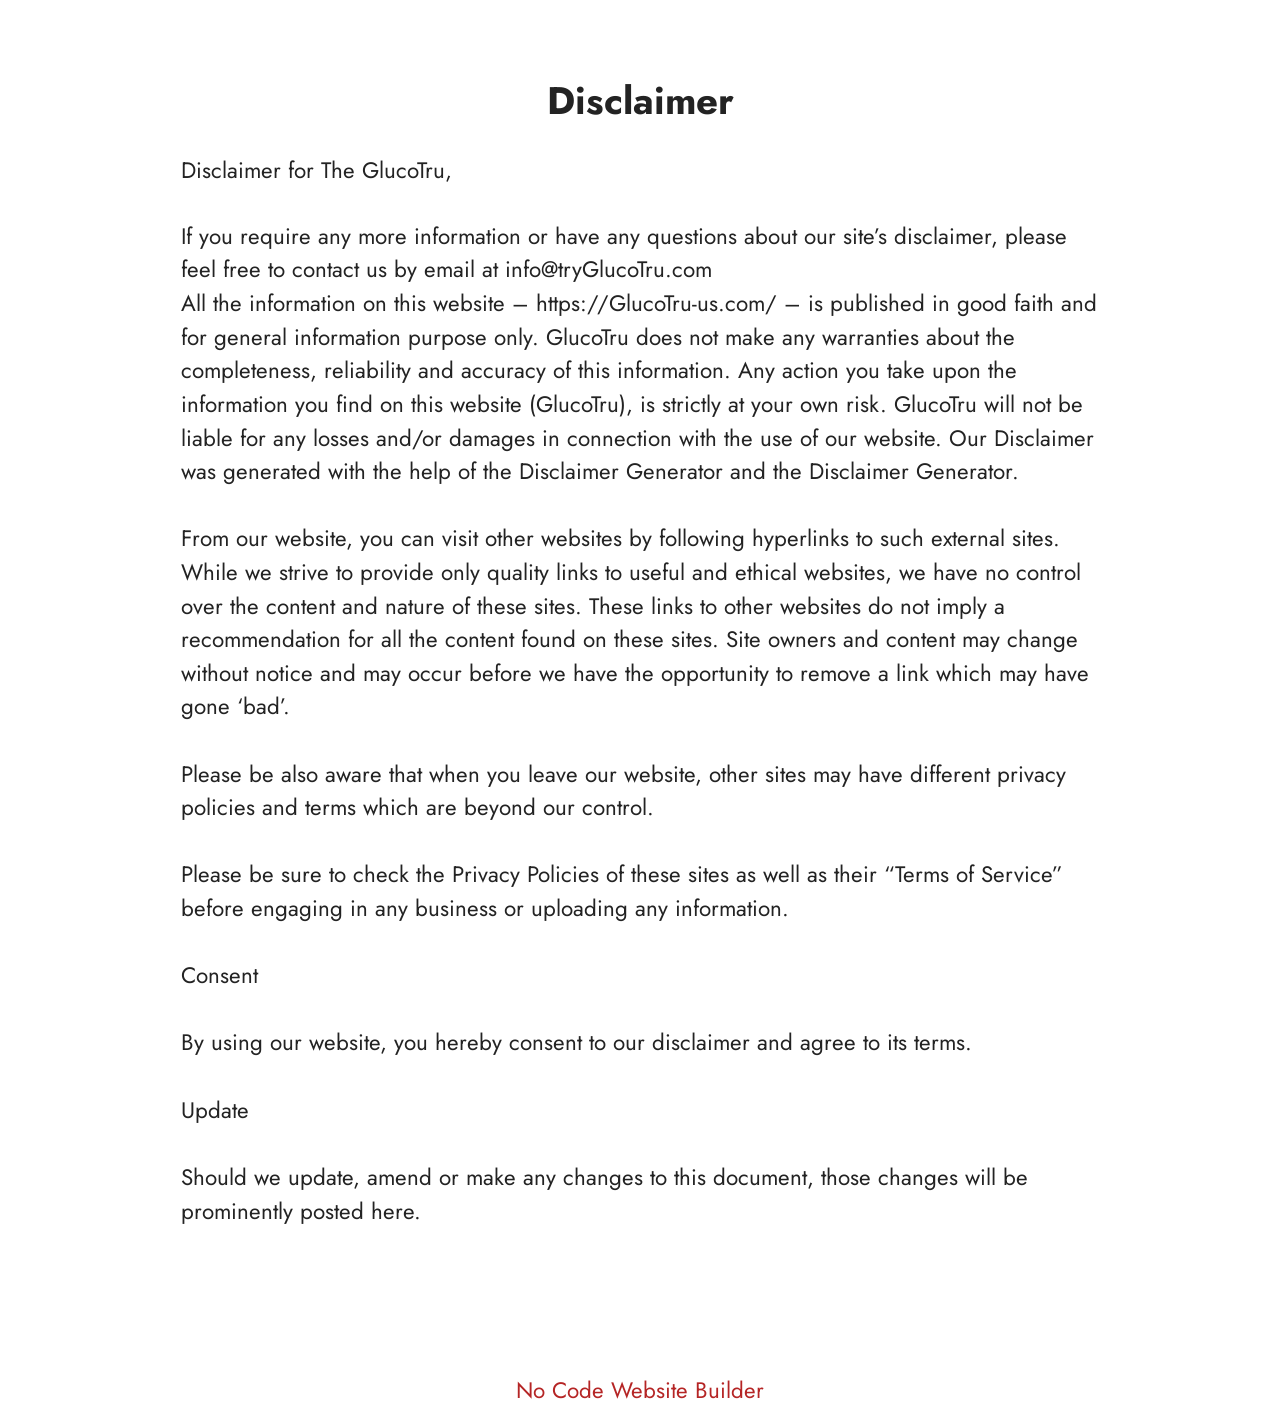
<file: Disclaimer.html>
<!DOCTYPE html>
<html  lang="en">
<head>
  <!-- Site made with Mobirise Website Builder v6.1.12, https://mobirise.com -->
  <meta charset="UTF-8">
  <meta http-equiv="X-UA-Compatible" content="IE=edge">
  <meta name="generator" content="Mobirise v6.1.12, mobirise.com">
  <meta name="twitter:card" content="summary_large_image"/>
  <meta name="twitter:image:src" content="https://www.mind-silence.com/Disclaimer.html">
  <meta property="og:image" content="https://www.mind-silence.com/Disclaimer.html">
  <meta name="twitter:title" content="Disclaimer">
  <meta name="viewport" content="width=device-width, initial-scale=1, minimum-scale=1">
  <link rel="shortcut icon" href="assets/images/zencortex-1.webp" type="image/x-icon">
  <meta name="description" content="Disclaimer For MindSilence">
  
  
  <title>Disclaimer</title>
  <link rel="stylesheet" href="assets/bootstrap/css/bootstrap.min.css">
  <link rel="stylesheet" href="assets/theme/css/style.css">
  <link rel="preload" href="https://fonts.googleapis.com/css?family=Jost:100,200,300,400,500,600,700,800,900,100i,200i,300i,400i,500i,600i,700i,800i,900i&display=swap" as="style" onload="this.onload=null;this.rel='stylesheet'">
  <noscript><link rel="stylesheet" href="https://fonts.googleapis.com/css?family=Jost:100,200,300,400,500,600,700,800,900,100i,200i,300i,400i,500i,600i,700i,800i,900i&display=swap"></noscript>
  <link rel="preload" as="style" href="assets/mobirise/css/mbr-additional.css?v=NQoKDs"><link rel="stylesheet" href="assets/mobirise/css/mbr-additional.css?v=NQoKDs" type="text/css">

  
  
  
</head>
<body>
  
  <section data-bs-version="5.1" class="content5 cid-tBuMj9hDkk" id="content5-1y">
    
    <div class="container">
        <div class="row justify-content-center">
            <div class="col-md-12 col-lg-10">
                <h3 class="mbr-section-title mbr-fonts-style mb-4 display-2">
                    <strong>Disclaimer</strong>
                </h3>
                <h4 class="mbr-section-subtitle mbr-fonts-style mb-4 display-5">Disclaimer for The GlucoTru,</h4>
                <p class="mbr-text mbr-fonts-style display-7">If you require any more information or have any questions about our site’s disclaimer, please feel free to contact us by email at info@tryGlucoTru.com
<br>All the information on this website – https://GlucoTru-us.com/ – is published in good faith and for general information purpose only. GlucoTru does not make any warranties about the completeness, reliability and accuracy of this information. Any action you take upon the information you find on this website (GlucoTru), is strictly at your own risk. GlucoTru will not be liable for any losses and/or damages in connection with the use of our website. Our Disclaimer was generated with the help of the Disclaimer Generator and the Disclaimer Generator.
<br>
<br>From our website, you can visit other websites by following hyperlinks to such external sites. While we strive to provide only quality links to useful and ethical websites, we have no control over the content and nature of these sites. These links to other websites do not imply a recommendation for all the content found on these sites. Site owners and content may change without notice and may occur before we have the opportunity to remove a link which may have gone ‘bad’.
<br>
<br>Please be also aware that when you leave our website, other sites may have different privacy policies and terms which are beyond our control.
<br>
<br>Please be sure to check the Privacy Policies of these sites as well as their “Terms of Service” before engaging in any business or uploading any information.
<br>
<br>Consent
<br>
<br>By using our website, you hereby consent to our disclaimer and agree to its terms.
<br>
<br>Update
<br>
<br>Should we update, amend or make any changes to this document, those changes will be prominently posted here.<br><br></p>
            </div>
        </div>
    </div>
</section><section class="display-7" style="padding: 0;align-items: center;justify-content: center;flex-wrap: wrap;    align-content: center;display: flex;position: relative;height: 4rem;"><a href="https://mobiri.se/4429519" style="flex: 1 1;height: 4rem;position: absolute;width: 100%;z-index: 1;"><img alt="" style="height: 4rem;" src="[data-uri]"></a><p style="margin: 0;text-align: center;" class="display-7">&#8204;</p><a style="z-index:1" href="https://mobirise.com/builder/no-code-website-builder.html">No Code Website Builder</a></section><script src="assets/bootstrap/js/bootstrap.bundle.min.js"></script>  <script src="assets/smoothscroll/smooth-scroll.js"></script>  <script src="assets/ytplayer/index.js"></script>  <script src="assets/theme/js/script.js"></script>  
  
  
</body>
</html>
</file>
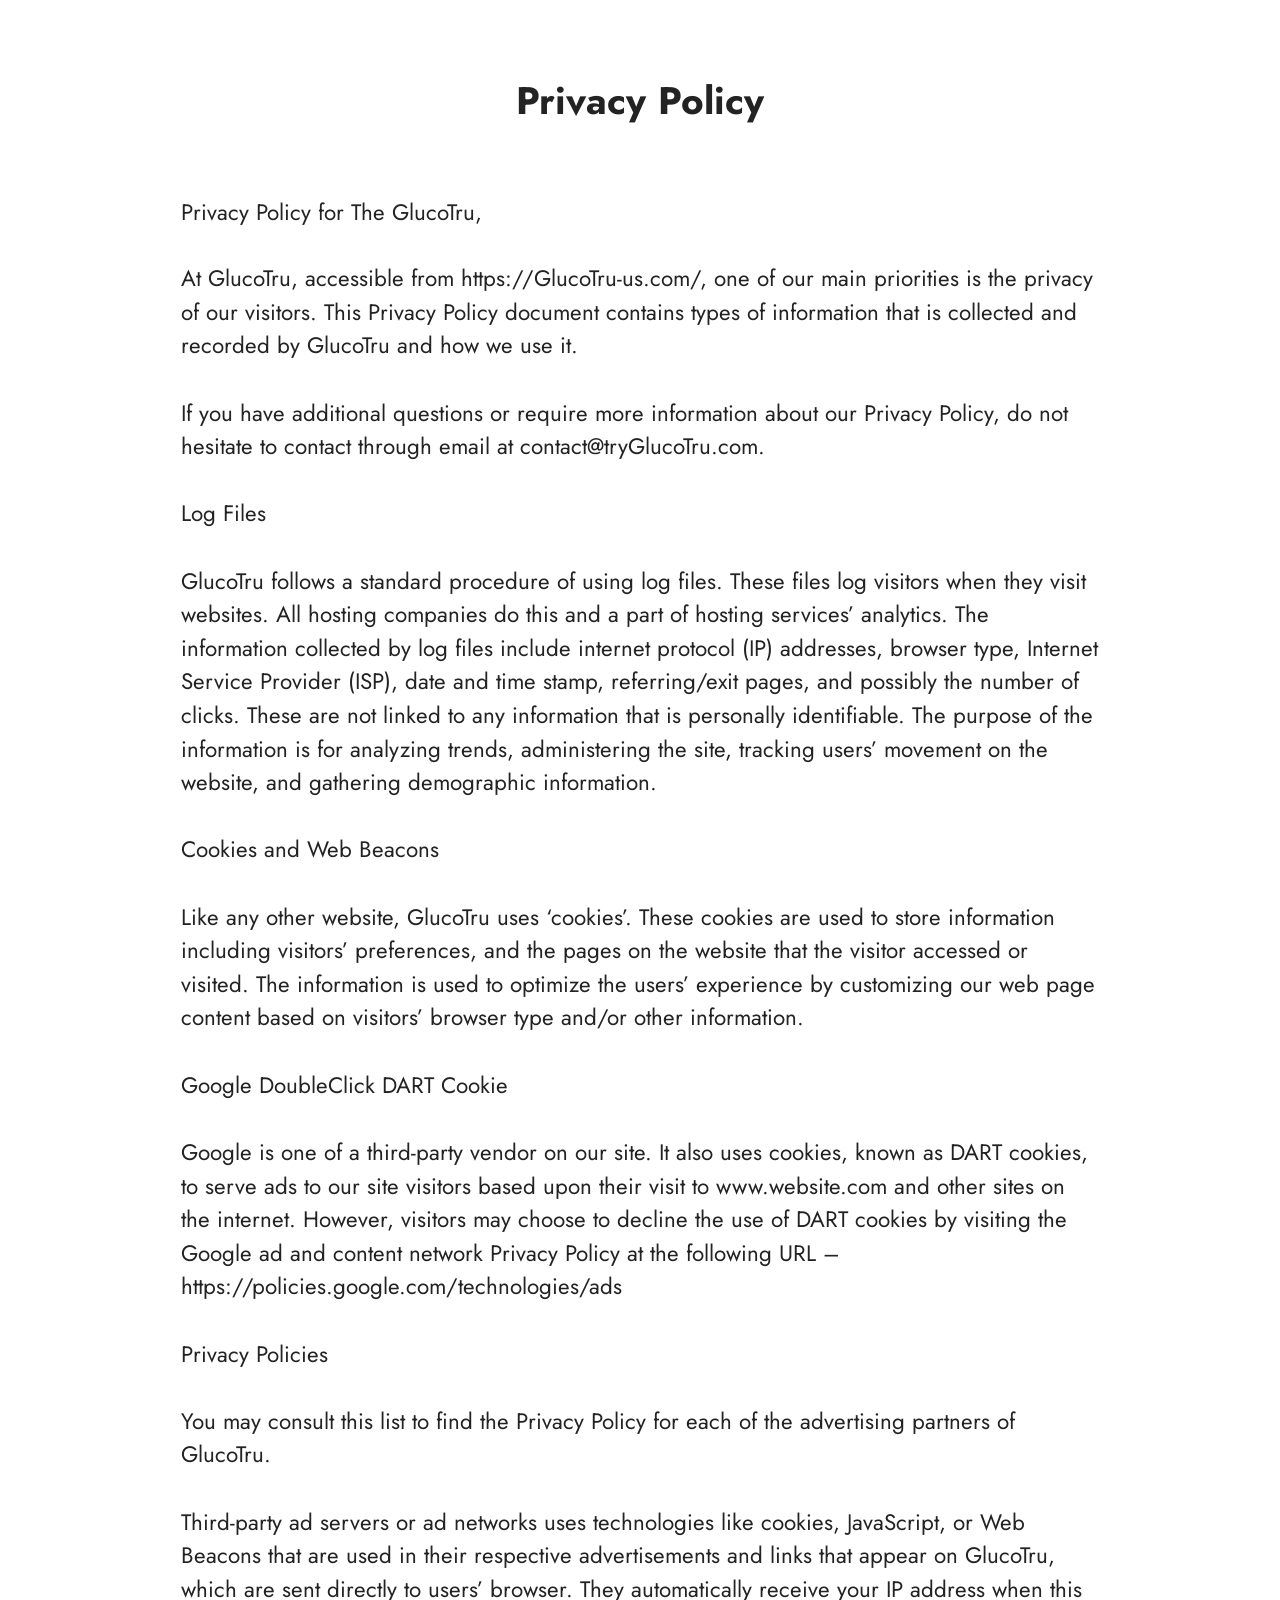
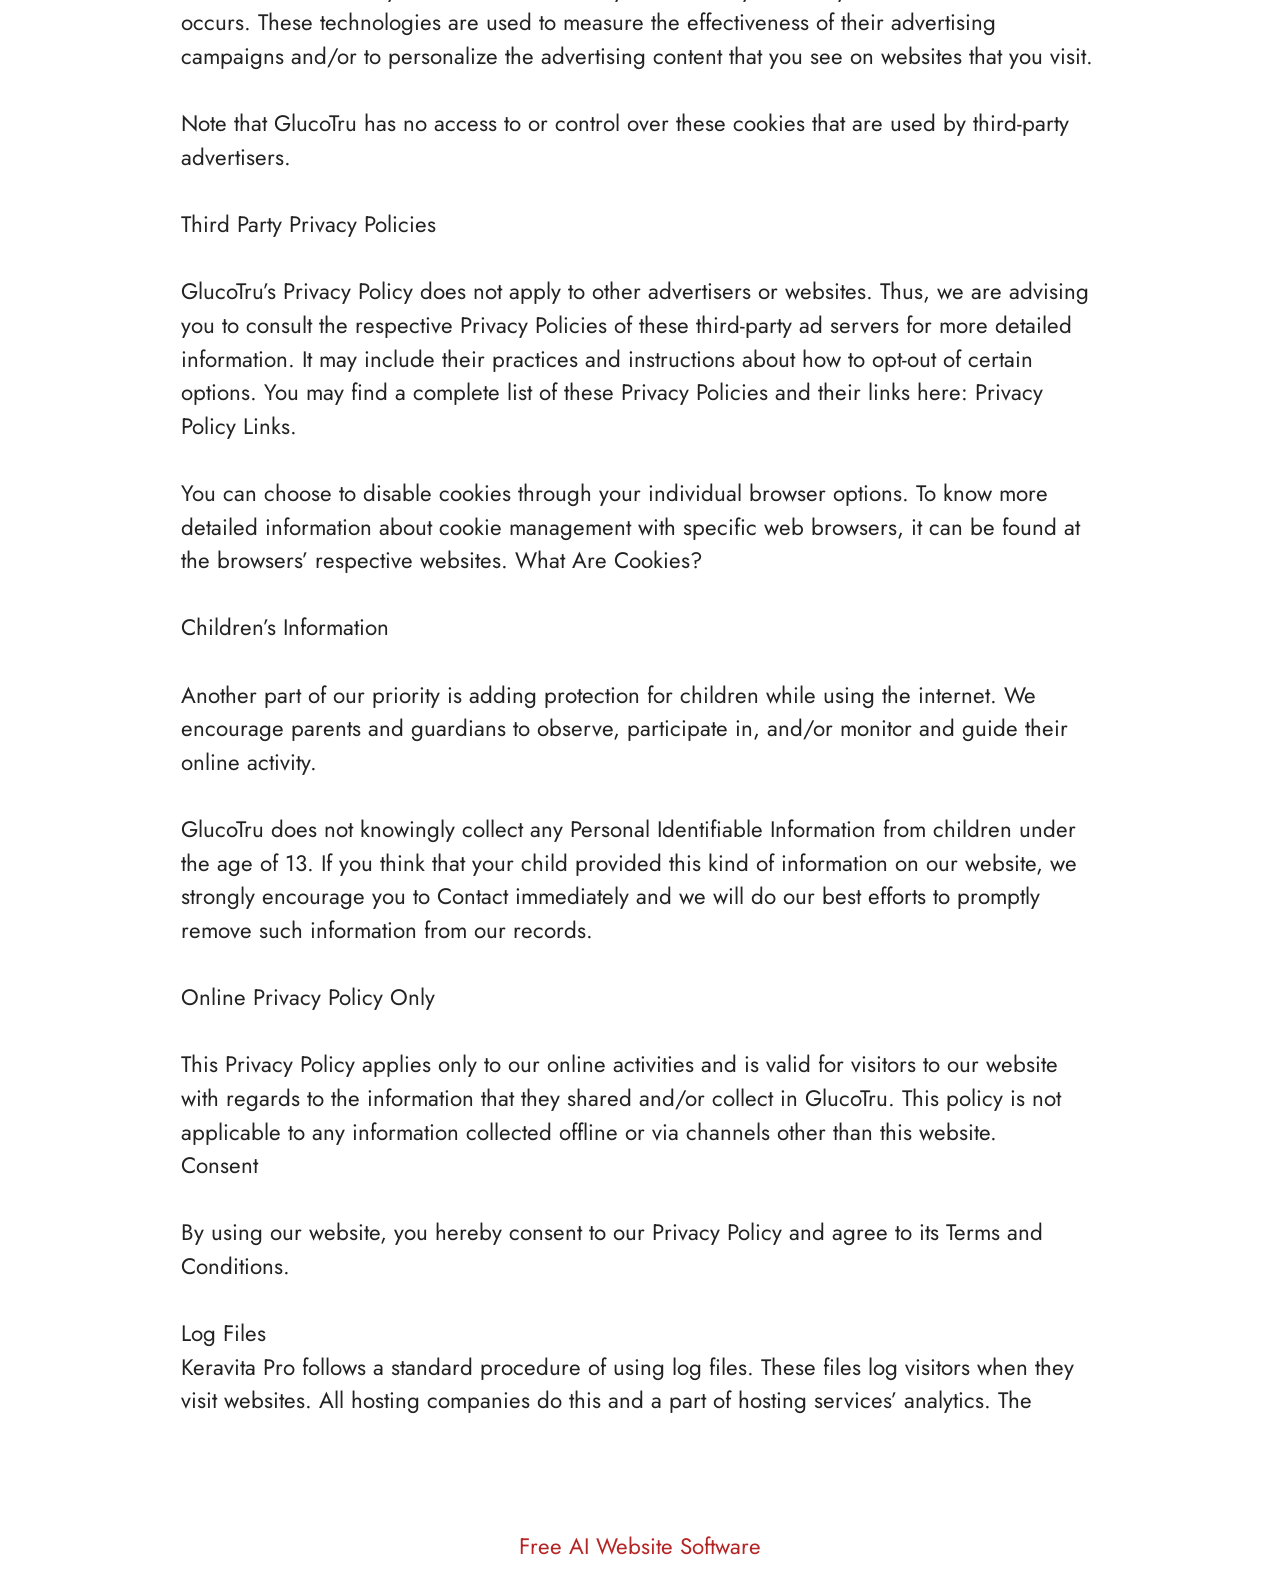
<file: privacy-policy.html>
<!DOCTYPE html>
<html  lang="en">
<head>
  <!-- Site made with Mobirise Website Builder v6.1.12, https://mobirise.com -->
  <meta charset="UTF-8">
  <meta http-equiv="X-UA-Compatible" content="IE=edge">
  <meta name="generator" content="Mobirise v6.1.12, mobirise.com">
  <meta name="twitter:card" content="summary_large_image"/>
  <meta name="twitter:image:src" content="https://getmindsilence.com/byg/privacy.php">
  <meta property="og:image" content="https://getmindsilence.com/byg/privacy.php">
  <meta name="twitter:title" content="Privacy Policy">
  <meta name="viewport" content="width=device-width, initial-scale=1, minimum-scale=1">
  <link rel="shortcut icon" href="assets/images/zencortex-1.webp" type="image/x-icon">
  <meta name="description" content="Privacy Policy For MindSilence">
  
  
  <title>Privacy Policy</title>
  <link rel="stylesheet" href="assets/bootstrap/css/bootstrap.min.css">
  <link rel="stylesheet" href="assets/theme/css/style.css">
  <link rel="preload" href="https://fonts.googleapis.com/css?family=Jost:100,200,300,400,500,600,700,800,900,100i,200i,300i,400i,500i,600i,700i,800i,900i&display=swap" as="style" onload="this.onload=null;this.rel='stylesheet'">
  <noscript><link rel="stylesheet" href="https://fonts.googleapis.com/css?family=Jost:100,200,300,400,500,600,700,800,900,100i,200i,300i,400i,500i,600i,700i,800i,900i&display=swap"></noscript>
  <link rel="preload" as="style" href="assets/mobirise/css/mbr-additional.css?v=Cnfzie"><link rel="stylesheet" href="assets/mobirise/css/mbr-additional.css?v=Cnfzie" type="text/css">

  
  
  
</head>
<body>
  
  <section data-bs-version="5.1" class="content5 cid-tBuMPzdHFY" id="content5-1z">
    
    <div class="container">
        <div class="row justify-content-center">
            <div class="col-md-12 col-lg-10">
                <h3 class="mbr-section-title mbr-fonts-style mb-4 display-2"><strong>Privacy Policy
</strong><div><strong><br></strong></div></h3>
                <h4 class="mbr-section-subtitle mbr-fonts-style mb-4 display-5">Privacy Policy for The GlucoTru,</h4>
                <p class="mbr-text mbr-fonts-style display-7">At GlucoTru, accessible from https://GlucoTru-us.com/, one of our main priorities is the privacy of our visitors. This Privacy Policy document contains types of information that is collected and recorded by GlucoTru and how we use it.
<br>
<br>If you have additional questions or require more information about our Privacy Policy, do not hesitate to contact through email at contact@tryGlucoTru.com.
<br>
<br>Log Files
<br>
<br>GlucoTru follows a standard procedure of using log files. These files log visitors when they visit websites. All hosting companies do this and a part of hosting services’ analytics. The information collected by log files include internet protocol (IP) addresses, browser type, Internet Service Provider (ISP), date and time stamp, referring/exit pages, and possibly the number of clicks. These are not linked to any information that is personally identifiable. The purpose of the information is for analyzing trends, administering the site, tracking users’ movement on the website, and gathering demographic information.
<br>
<br>Cookies and Web Beacons
<br>
<br>Like any other website, GlucoTru uses ‘cookies’. These cookies are used to store information including visitors’ preferences, and the pages on the website that the visitor accessed or visited. The information is used to optimize the users’ experience by customizing our web page content based on visitors’ browser type and/or other information.
<br>
<br>Google DoubleClick DART Cookie
<br>
<br>Google is one of a third-party vendor on our site. It also uses cookies, known as DART cookies, to serve ads to our site visitors based upon their visit to www.website.com and other sites on the internet. However, visitors may choose to decline the use of DART cookies by visiting the Google ad and content network Privacy Policy at the following URL – https://policies.google.com/technologies/ads
<br>
<br>Privacy Policies
<br>
<br>You may consult this list to find the Privacy Policy for each of the advertising partners of GlucoTru.
<br>
<br>Third-party ad servers or ad networks uses technologies like cookies, JavaScript, or Web Beacons that are used in their respective advertisements and links that appear on GlucoTru, which are sent directly to users’ browser. They automatically receive your IP address when this occurs. These technologies are used to measure the effectiveness of their advertising campaigns and/or to personalize the advertising content that you see on websites that you visit.
<br>
<br>Note that GlucoTru has no access to or control over these cookies that are used by third-party advertisers.
<br>
<br>Third Party Privacy Policies
<br>
<br>GlucoTru’s Privacy Policy does not apply to other advertisers or websites. Thus, we are advising you to consult the respective Privacy Policies of these third-party ad servers for more detailed information. It may include their practices and instructions about how to opt-out of certain options. You may find a complete list of these Privacy Policies and their links here: Privacy Policy Links.
<br>
<br>You can choose to disable cookies through your individual browser options. To know more detailed information about cookie management with specific web browsers, it can be found at the browsers’ respective websites. What Are Cookies?
<br>
<br>Children’s Information
<br>
<br>Another part of our priority is adding protection for children while using the internet. We encourage parents and guardians to observe, participate in, and/or monitor and guide their online activity.
<br>
<br>GlucoTru does not knowingly collect any Personal Identifiable Information from children under the age of 13. If you think that your child provided this kind of information on our website, we strongly encourage you to Contact immediately and we will do our best efforts to promptly remove such information from our records.
<br>
<br>Online Privacy Policy Only
<br>
<br>This Privacy Policy applies only to our online activities and is valid for visitors to our website with regards to the information that they shared and/or collect in GlucoTru. This policy is not applicable to any information collected offline or via channels other than this website.
<br>Consent
<br>
<br>By using our website, you hereby consent to our Privacy Policy and agree to its Terms and Conditions.<br>
<br>Log Files
<br>Keravita Pro follows a standard procedure of using log files. These files log visitors when they visit websites. All hosting companies do this and a part of hosting services’ analytics. The&nbsp;</p>
            </div>
        </div>
    </div>
</section><section class="display-7" style="padding: 0;align-items: center;justify-content: center;flex-wrap: wrap;    align-content: center;display: flex;position: relative;height: 4rem;"><a href="https://mobiri.se/4429519" style="flex: 1 1;height: 4rem;position: absolute;width: 100%;z-index: 1;"><img alt="" style="height: 4rem;" src="[data-uri]"></a><p style="margin: 0;text-align: center;" class="display-7">&#8204;</p><a style="z-index:1" href="https://mobirise.com/builder/ai-website-builder.html">Free AI Website Software</a></section><script src="assets/bootstrap/js/bootstrap.bundle.min.js"></script>  <script src="assets/smoothscroll/smooth-scroll.js"></script>  <script src="assets/ytplayer/index.js"></script>  <script src="assets/theme/js/script.js"></script>  
  
  
</body>
</html>
</file>
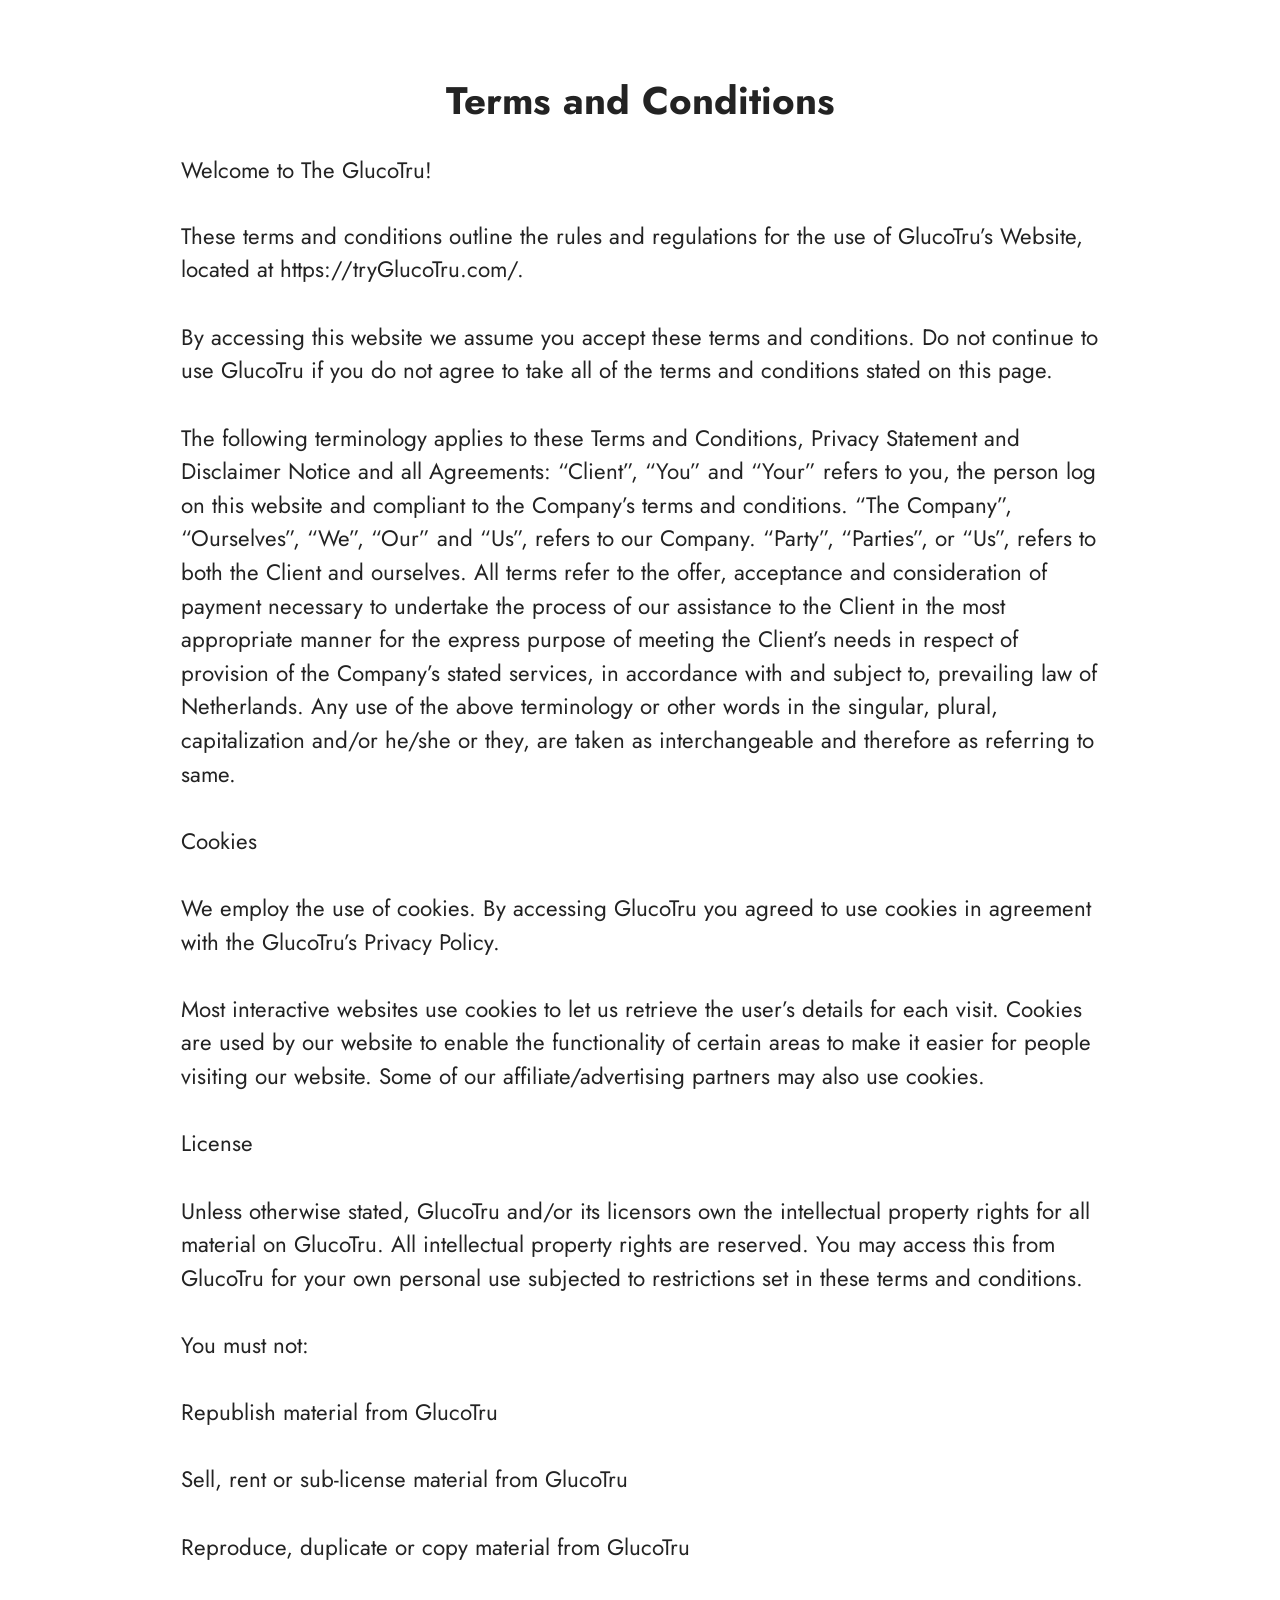
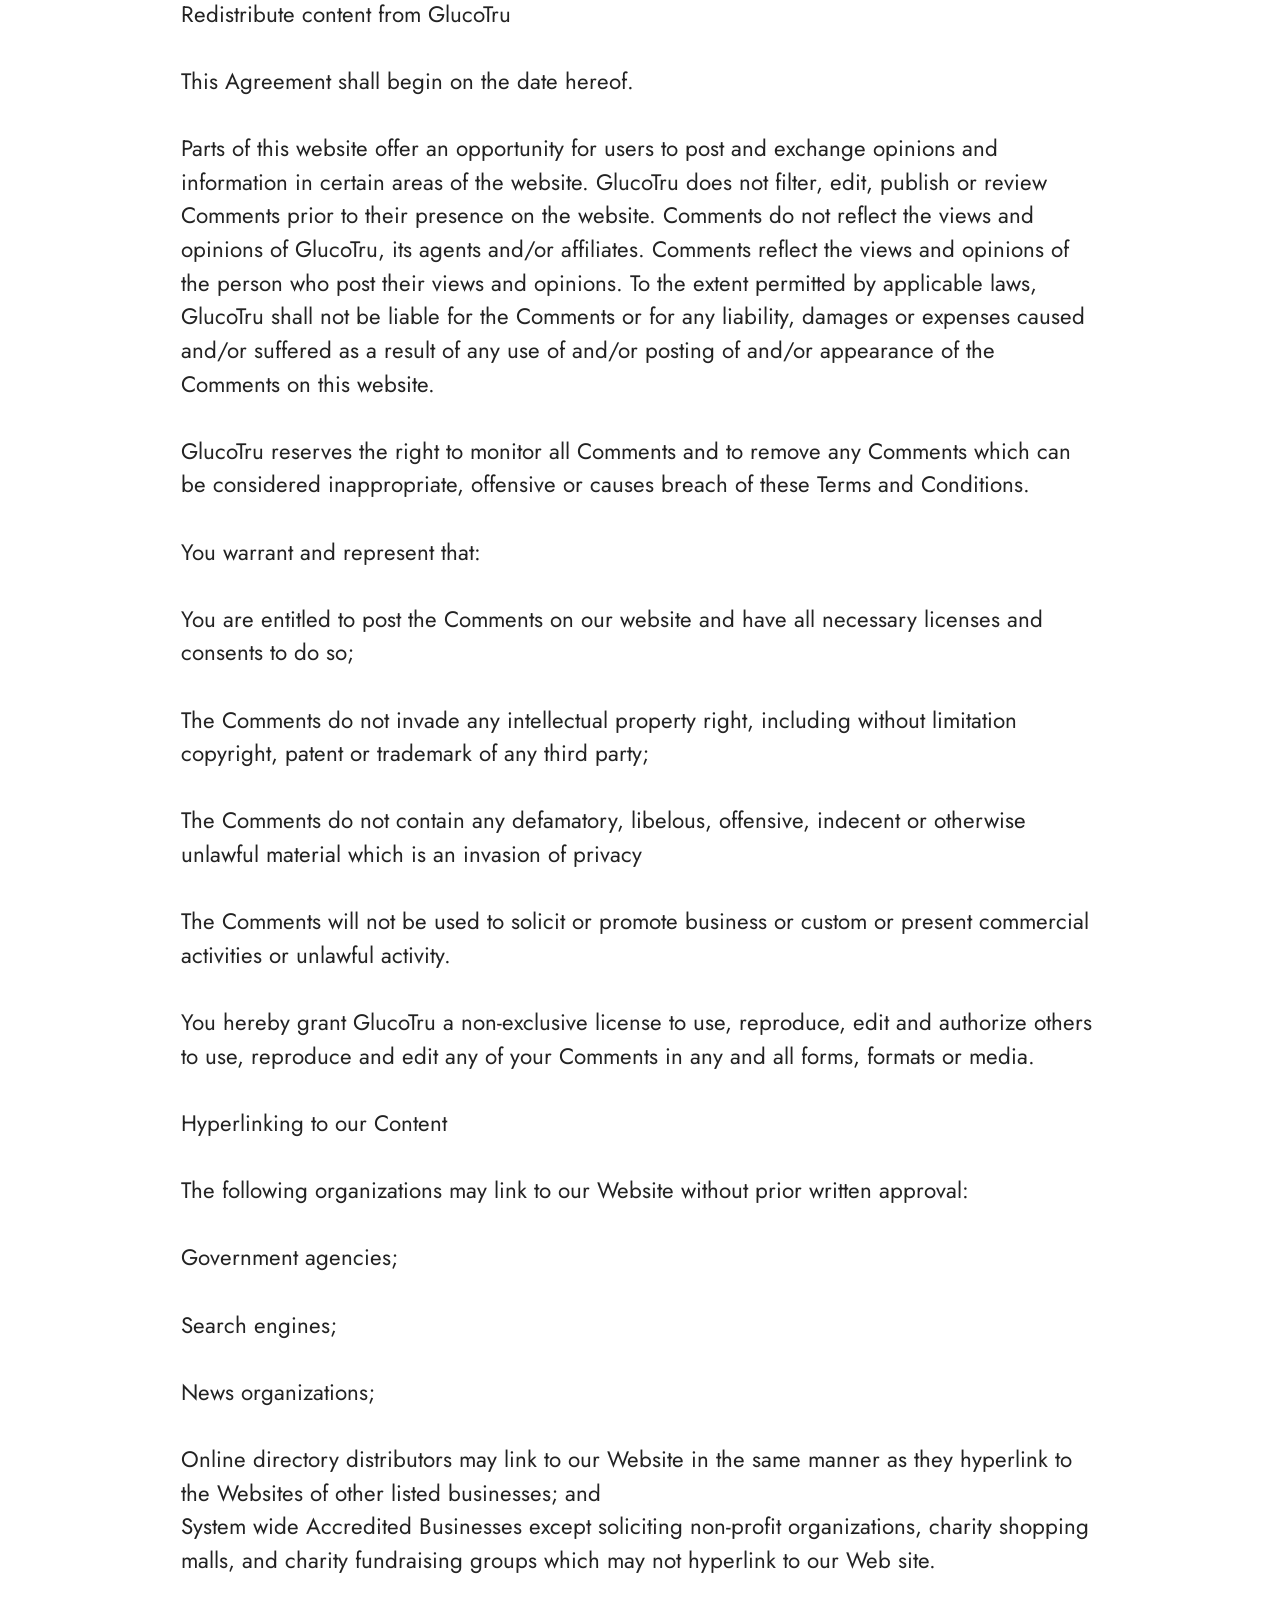
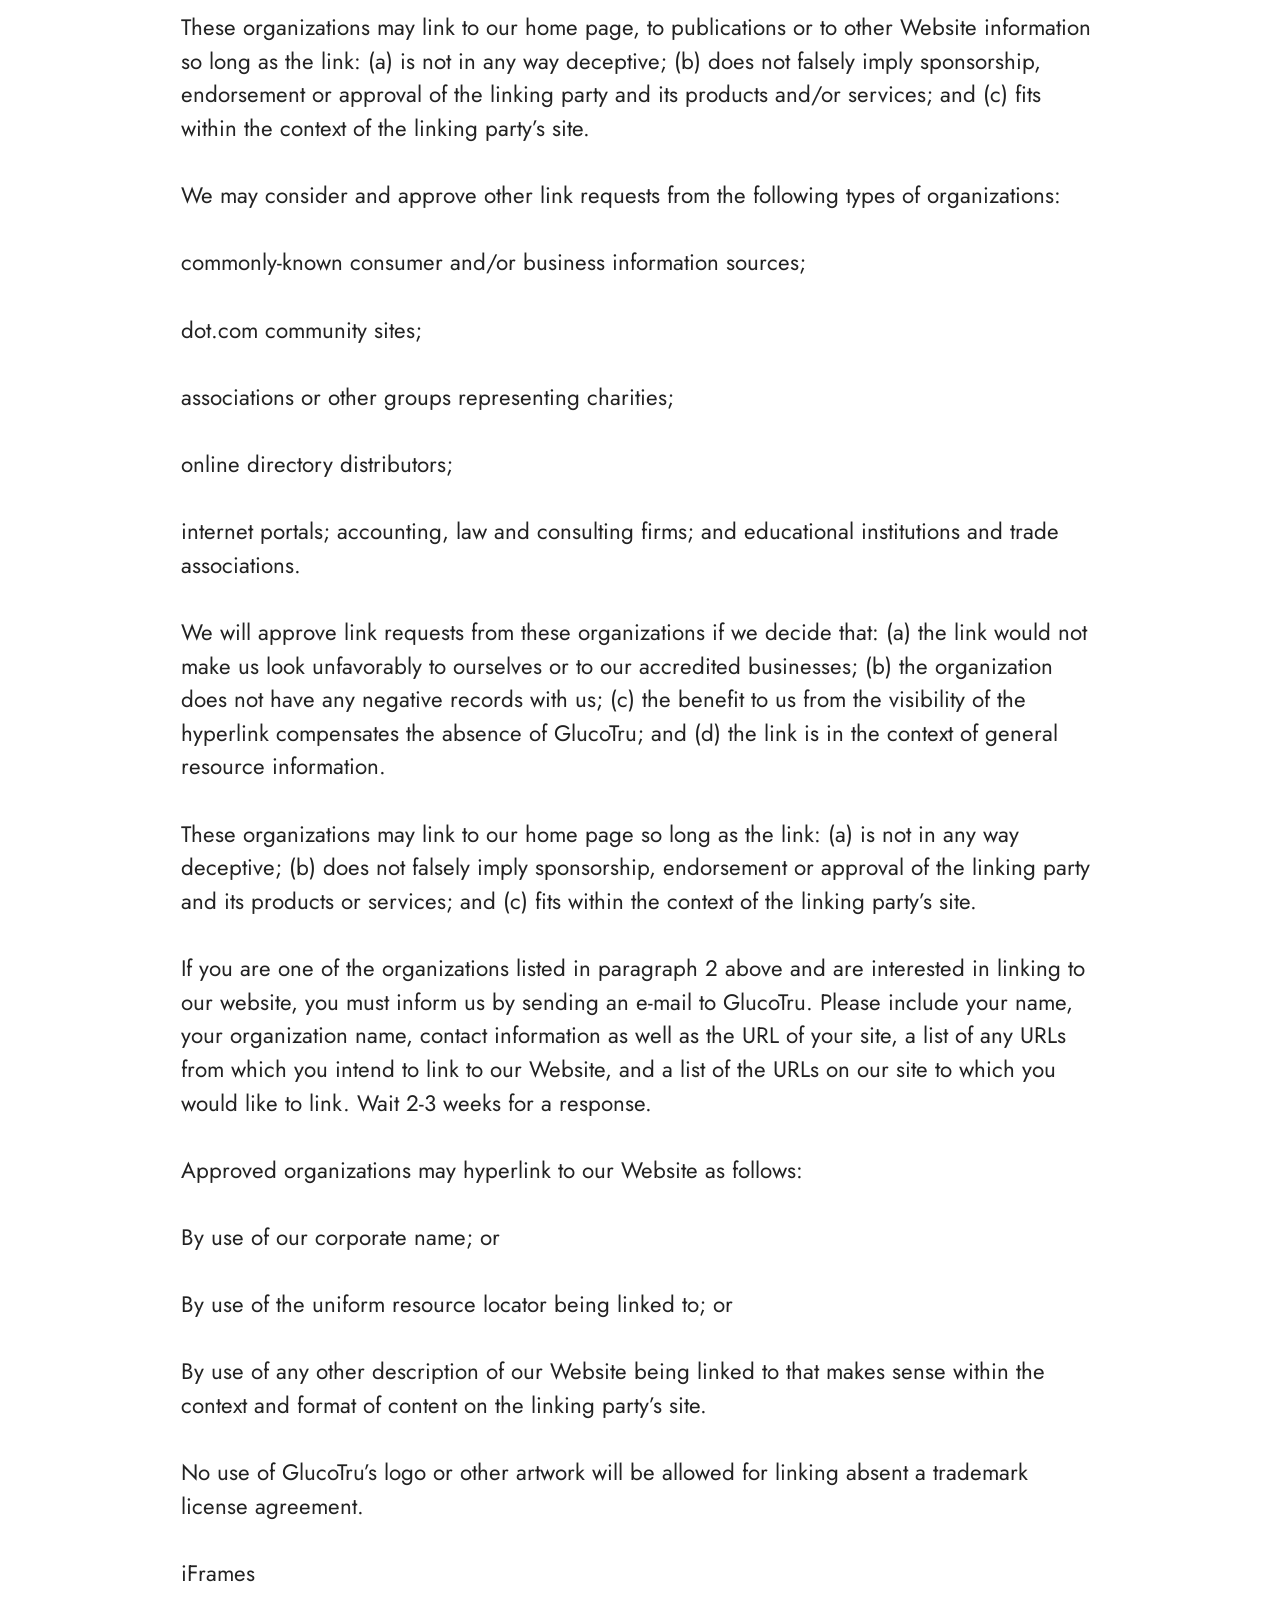
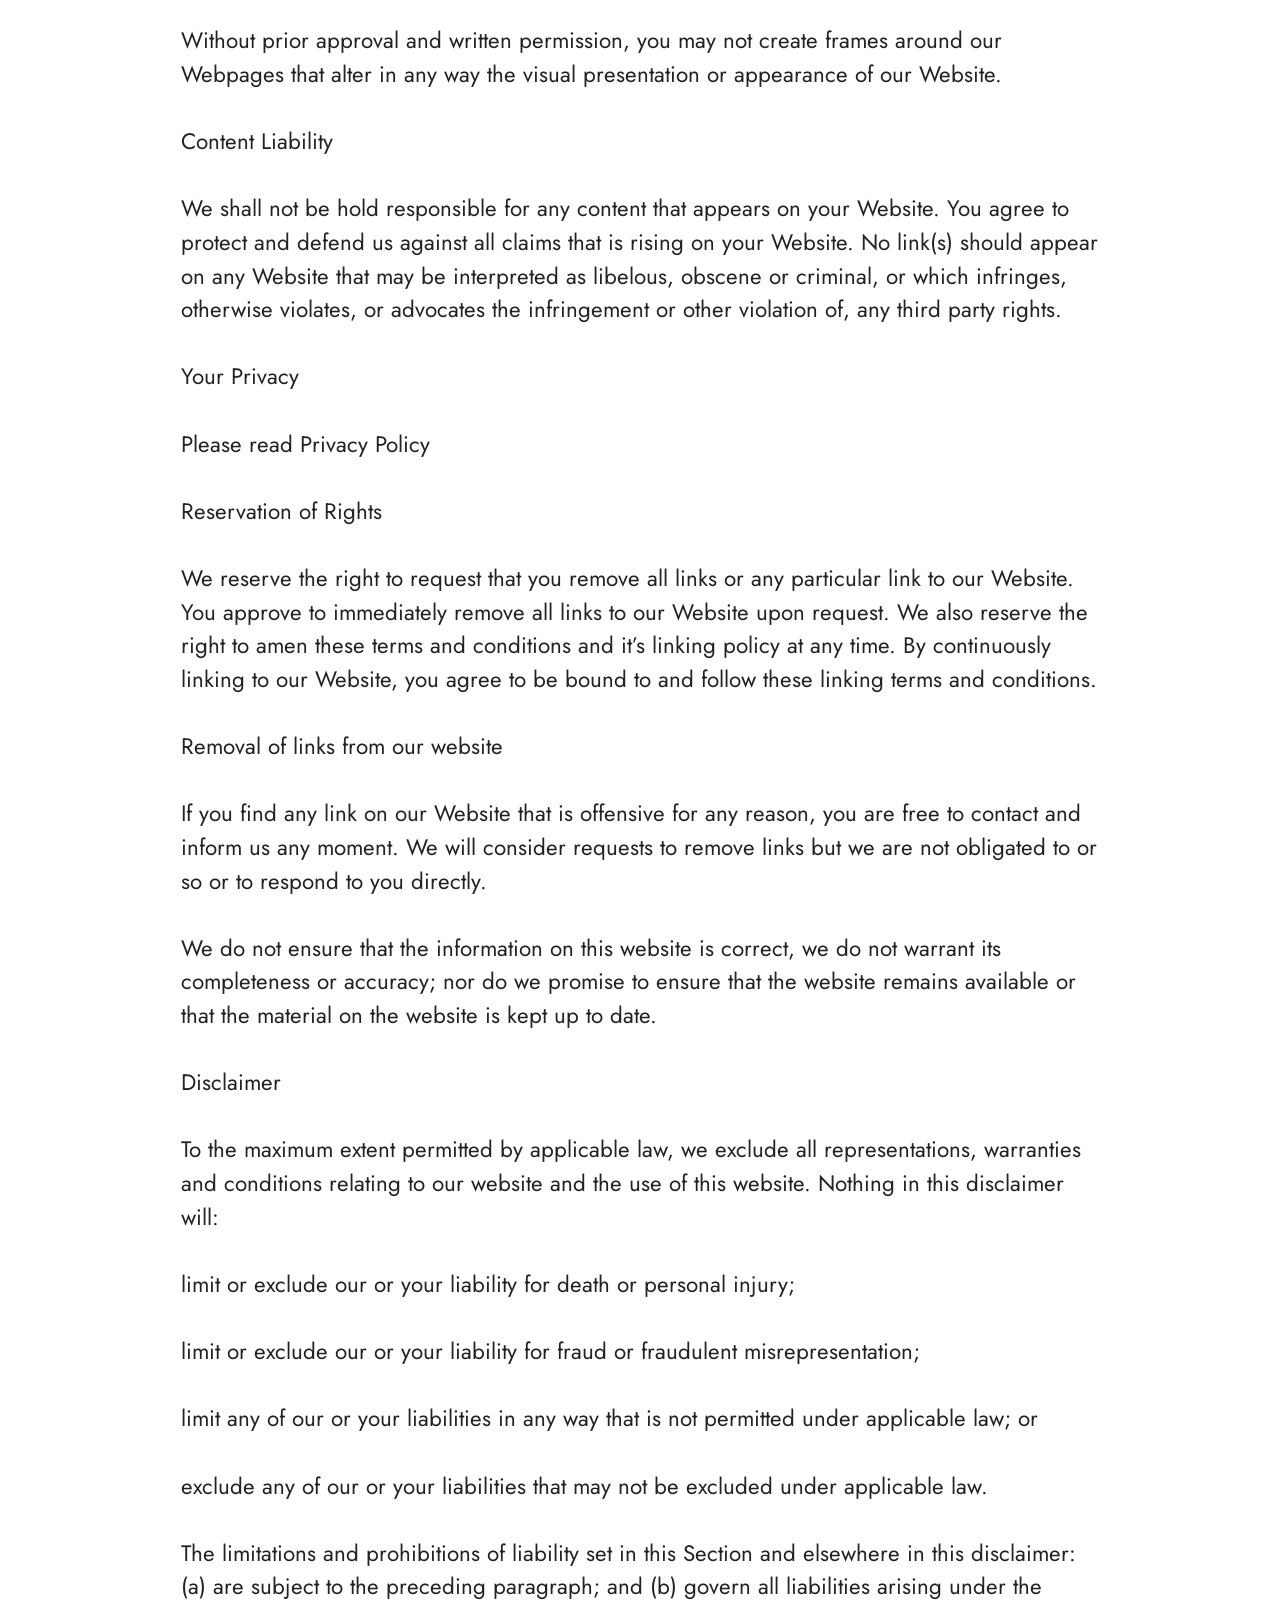
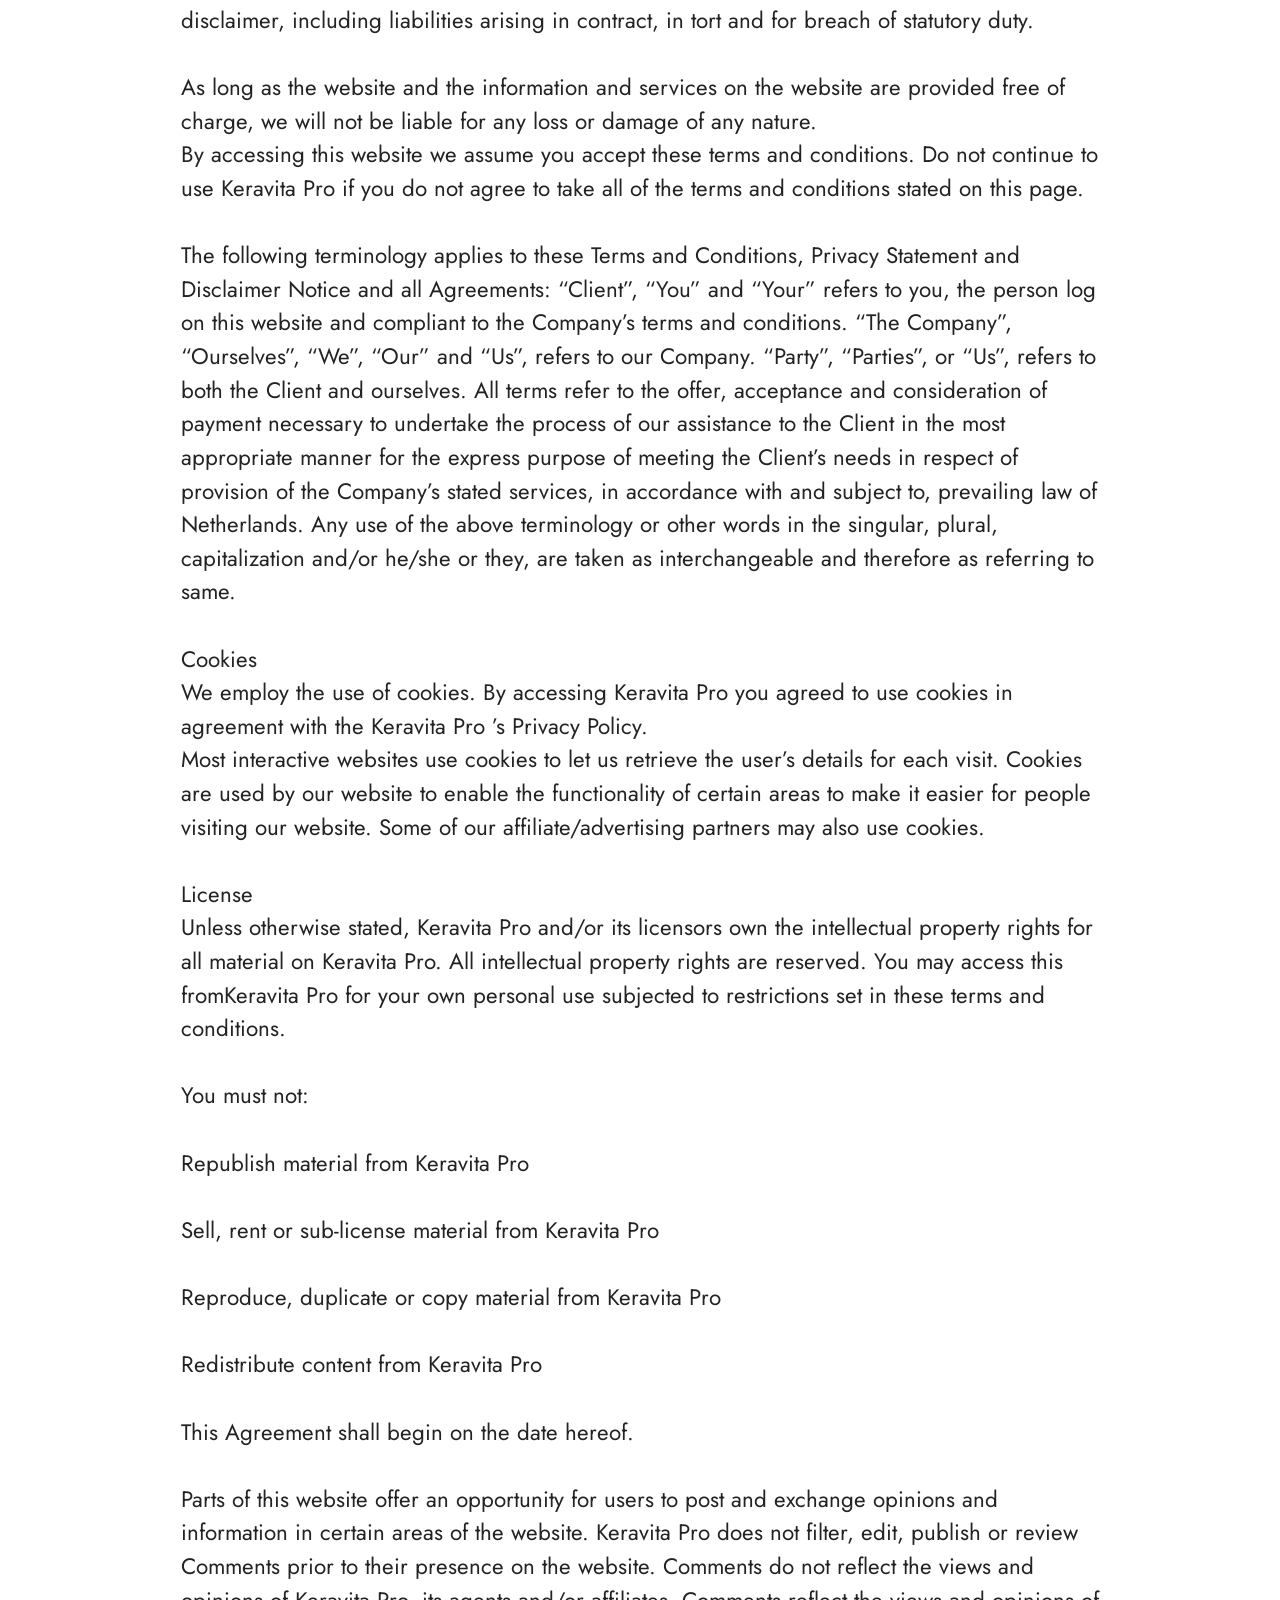
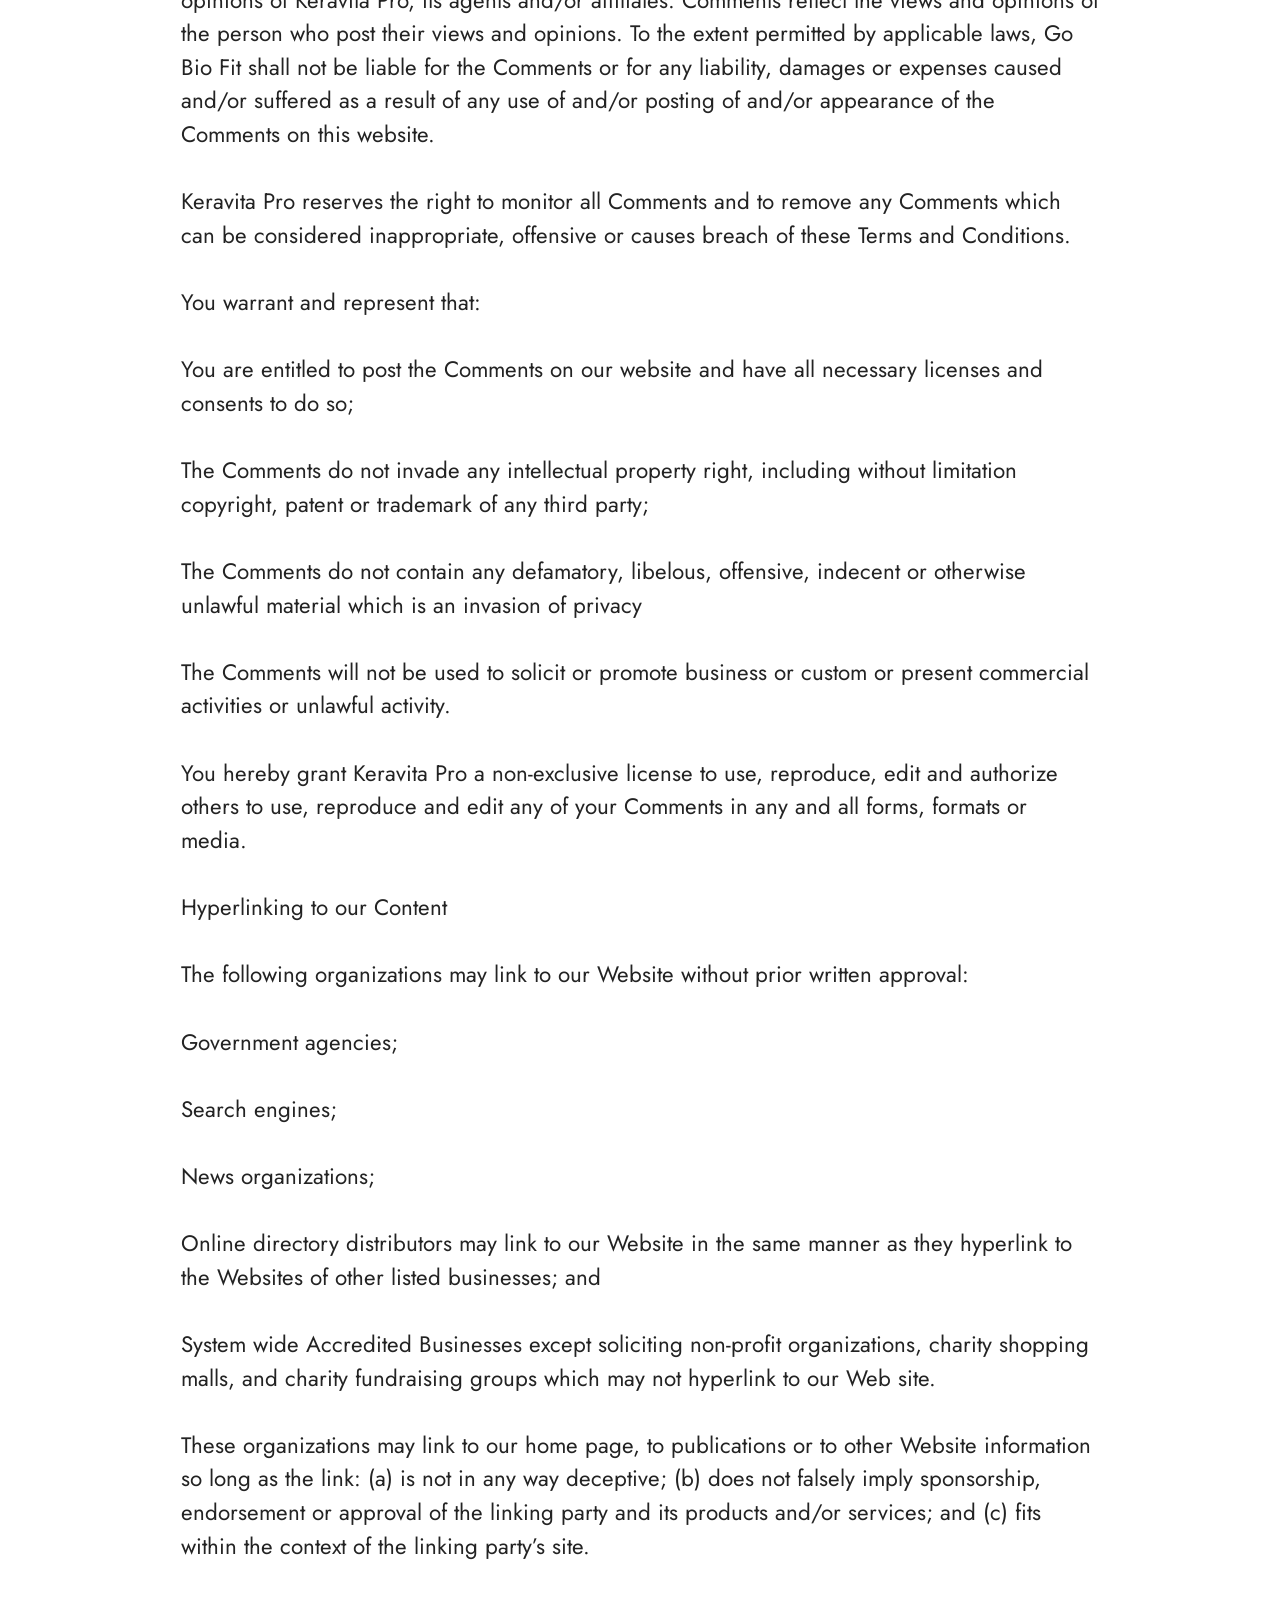
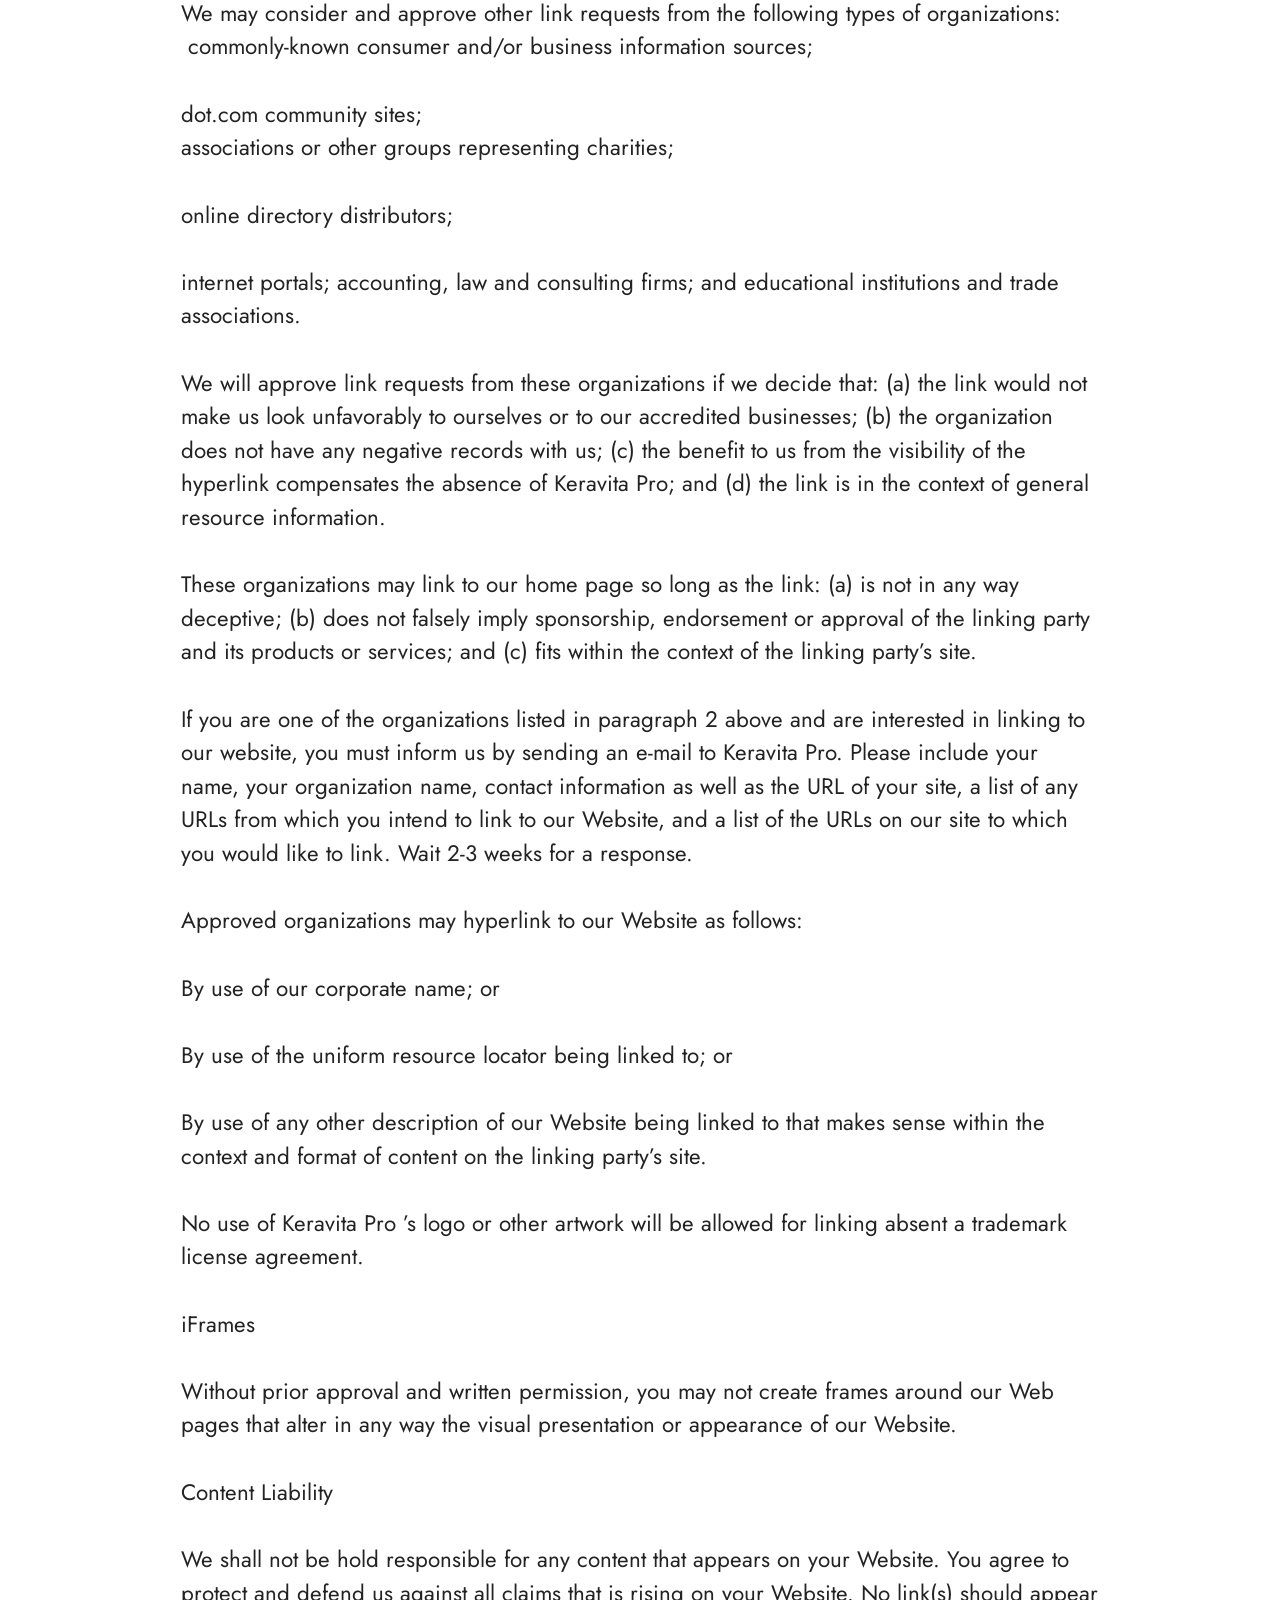
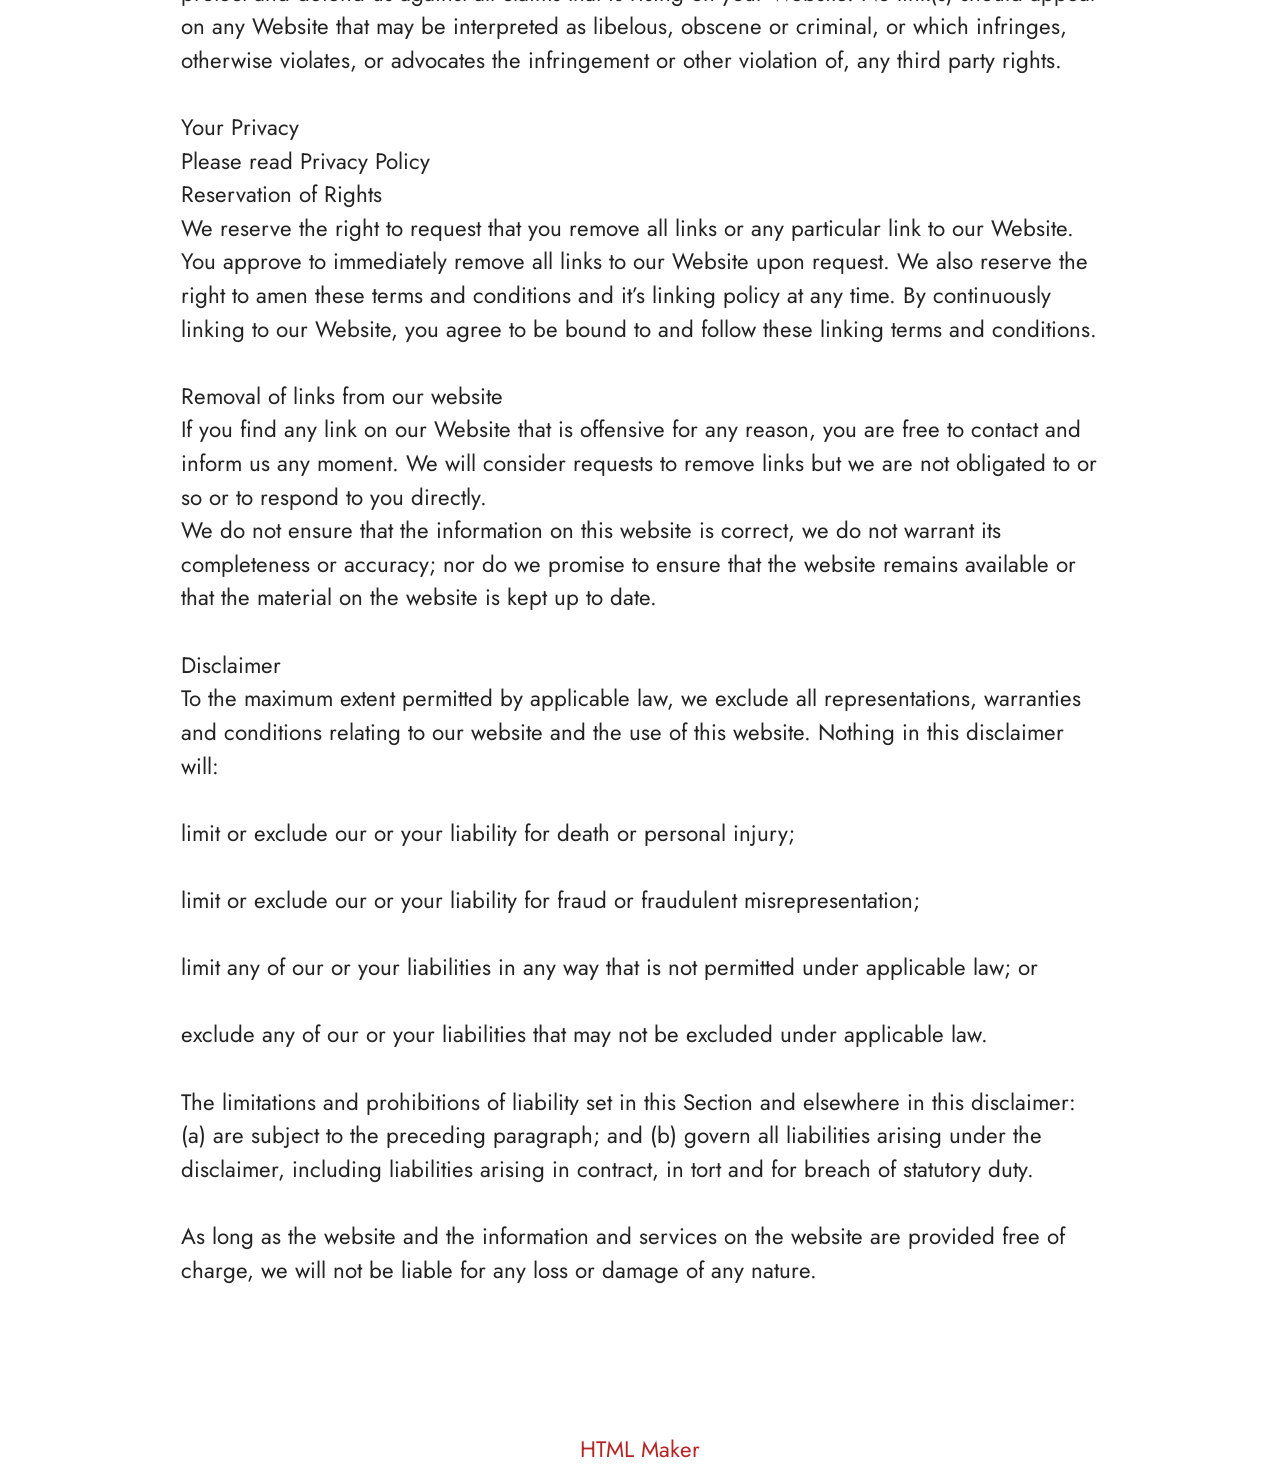
<file: Terms.html>
<!DOCTYPE html>
<html  lang="en">
<head>
  <!-- Site made with Mobirise Website Builder v6.1.12, https://mobirise.com -->
  <meta charset="UTF-8">
  <meta http-equiv="X-UA-Compatible" content="IE=edge">
  <meta name="generator" content="Mobirise v6.1.12, mobirise.com">
  <meta name="twitter:card" content="summary_large_image"/>
  <meta name="twitter:image:src" content="https://getmindsilence.com/byg/terms.php">
  <meta property="og:image" content="https://getmindsilence.com/byg/terms.php">
  <meta name="twitter:title" content="Terms">
  <meta name="viewport" content="width=device-width, initial-scale=1, minimum-scale=1">
  <link rel="shortcut icon" href="assets/images/zencortex-1.webp" type="image/x-icon">
  <meta name="description" content="Terms For MindSilence">
  
  
  <title>Terms</title>
  <link rel="stylesheet" href="assets/bootstrap/css/bootstrap.min.css">
  <link rel="stylesheet" href="assets/theme/css/style.css">
  <link rel="preload" href="https://fonts.googleapis.com/css?family=Jost:100,200,300,400,500,600,700,800,900,100i,200i,300i,400i,500i,600i,700i,800i,900i&display=swap" as="style" onload="this.onload=null;this.rel='stylesheet'">
  <noscript><link rel="stylesheet" href="https://fonts.googleapis.com/css?family=Jost:100,200,300,400,500,600,700,800,900,100i,200i,300i,400i,500i,600i,700i,800i,900i&display=swap"></noscript>
  <link rel="preload" as="style" href="assets/mobirise/css/mbr-additional.css?v=hJKObV"><link rel="stylesheet" href="assets/mobirise/css/mbr-additional.css?v=hJKObV" type="text/css">

  
  
  
</head>
<body>
  
  <section data-bs-version="5.1" class="content5 cid-tBuOj1XZ1f" id="content5-20">
    
    <div class="container">
        <div class="row justify-content-center">
            <div class="col-md-12 col-lg-10">
                <h3 class="mbr-section-title mbr-fonts-style mb-4 display-2"><strong>Terms and Conditions</strong></h3>
                <h4 class="mbr-section-subtitle mbr-fonts-style mb-4 display-5">Welcome to The GlucoTru!</h4>
                <p class="mbr-text mbr-fonts-style display-7">These terms and conditions outline the rules and regulations for the use of GlucoTru’s Website, located at https://tryGlucoTru.com/.
<br>
<br>By accessing this website we assume you accept these terms and conditions. Do not continue to use GlucoTru if you do not agree to take all of the terms and conditions stated on this page.
<br>
<br>The following terminology applies to these Terms and Conditions, Privacy Statement and Disclaimer Notice and all Agreements: “Client”, “You” and “Your” refers to you, the person log on this website and compliant to the Company’s terms and conditions. “The Company”, “Ourselves”, “We”, “Our” and “Us”, refers to our Company. “Party”, “Parties”, or “Us”, refers to both the Client and ourselves. All terms refer to the offer, acceptance and consideration of payment necessary to undertake the process of our assistance to the Client in the most appropriate manner for the express purpose of meeting the Client’s needs in respect of provision of the Company’s stated services, in accordance with and subject to, prevailing law of Netherlands. Any use of the above terminology or other words in the singular, plural, capitalization and/or he/she or they, are taken as interchangeable and therefore as referring to same.
<br>
<br>Cookies
<br>
<br>We employ the use of cookies. By accessing GlucoTru you agreed to use cookies in agreement with the GlucoTru’s Privacy Policy.
<br>
<br>Most interactive websites use cookies to let us retrieve the user’s details for each visit. Cookies are used by our website to enable the functionality of certain areas to make it easier for people visiting our website. Some of our affiliate/advertising partners may also use cookies.
<br>
<br>License
<br>
<br>Unless otherwise stated, GlucoTru and/or its licensors own the intellectual property rights for all material on GlucoTru. All intellectual property rights are reserved. You may access this from GlucoTru for your own personal use subjected to restrictions set in these terms and conditions.
<br>
<br>You must not:
<br>
<br>Republish material from GlucoTru
<br>
<br>Sell, rent or sub-license material from GlucoTru
<br>
<br>Reproduce, duplicate or copy material from GlucoTru
<br>
<br>Redistribute content from GlucoTru
<br>
<br>This Agreement shall begin on the date hereof.
<br>
<br>Parts of this website offer an opportunity for users to post and exchange opinions and information in certain areas of the website. GlucoTru does not filter, edit, publish or review Comments prior to their presence on the website. Comments do not reflect the views and opinions of GlucoTru, its agents and/or affiliates. Comments reflect the views and opinions of the person who post their views and opinions. To the extent permitted by applicable laws, GlucoTru shall not be liable for the Comments or for any liability, damages or expenses caused and/or suffered as a result of any use of and/or posting of and/or appearance of the Comments on this website.
<br>
<br>GlucoTru reserves the right to monitor all Comments and to remove any Comments which can be considered inappropriate, offensive or causes breach of these Terms and Conditions.
<br>
<br>You warrant and represent that:
<br>
<br>You are entitled to post the Comments on our website and have all necessary licenses and consents to do so;
<br>
<br>The Comments do not invade any intellectual property right, including without limitation copyright, patent or trademark of any third party;
<br>
<br>The Comments do not contain any defamatory, libelous, offensive, indecent or otherwise unlawful material which is an invasion of privacy
<br>
<br>The Comments will not be used to solicit or promote business or custom or present commercial activities or unlawful activity.
<br>
<br>You hereby grant GlucoTru a non-exclusive license to use, reproduce, edit and authorize others to use, reproduce and edit any of your Comments in any and all forms, formats or media.
<br>
<br>Hyperlinking to our Content
<br>
<br>The following organizations may link to our Website without prior written approval:
<br>
<br>Government agencies;
<br>
<br>Search engines;
<br>
<br>News organizations;
<br>
<br>Online directory distributors may link to our Website in the same manner as they hyperlink to the Websites of other listed businesses; and
<br>System wide Accredited Businesses except soliciting non-profit organizations, charity shopping malls, and charity fundraising groups which may not hyperlink to our Web site.
<br>
<br>These organizations may link to our home page, to publications or to other Website information so long as the link: (a) is not in any way deceptive; (b) does not falsely imply sponsorship, endorsement or approval of the linking party and its products and/or services; and (c) fits within the context of the linking party’s site.
<br>
<br>We may consider and approve other link requests from the following types of organizations:
<br>
<br>commonly-known consumer and/or business information sources;
<br>
<br>dot.com community sites;
<br>
<br>associations or other groups representing charities;
<br>
<br>online directory distributors;
<br>
<br>internet portals; accounting, law and consulting firms; and educational institutions and trade associations.
<br>
<br>We will approve link requests from these organizations if we decide that: (a) the link would not make us look unfavorably to ourselves or to our accredited businesses; (b) the organization does not have any negative records with us; (c) the benefit to us from the visibility of the hyperlink compensates the absence of GlucoTru; and (d) the link is in the context of general resource information.
<br>
<br>These organizations may link to our home page so long as the link: (a) is not in any way deceptive; (b) does not falsely imply sponsorship, endorsement or approval of the linking party and its products or services; and (c) fits within the context of the linking party’s site.
<br>
<br>If you are one of the organizations listed in paragraph 2 above and are interested in linking to our website, you must inform us by sending an e-mail to GlucoTru. Please include your name, your organization name, contact information as well as the URL of your site, a list of any URLs from which you intend to link to our Website, and a list of the URLs on our site to which you would like to link. Wait 2-3 weeks for a response.
<br>
<br>Approved organizations may hyperlink to our Website as follows:
<br>
<br>By use of our corporate name; or
<br>
<br>By use of the uniform resource locator being linked to; or
<br>
<br>By use of any other description of our Website being linked to that makes sense within the context and format of content on the linking party’s site.
<br>
<br>No use of GlucoTru’s logo or other artwork will be allowed for linking absent a trademark license agreement.
<br>
<br>iFrames
<br>
<br>Without prior approval and written permission, you may not create frames around our Webpages that alter in any way the visual presentation or appearance of our Website.
<br>
<br>Content Liability
<br>
<br>We shall not be hold responsible for any content that appears on your Website. You agree to protect and defend us against all claims that is rising on your Website. No link(s) should appear on any Website that may be interpreted as libelous, obscene or criminal, or which infringes, otherwise violates, or advocates the infringement or other violation of, any third party rights.
<br>
<br>Your Privacy
<br>
<br>Please read Privacy Policy
<br>
<br>Reservation of Rights
<br>
<br>We reserve the right to request that you remove all links or any particular link to our Website. You approve to immediately remove all links to our Website upon request. We also reserve the right to amen these terms and conditions and it’s linking policy at any time. By continuously linking to our Website, you agree to be bound to and follow these linking terms and conditions.
<br>
<br>Removal of links from our website
<br>
<br>If you find any link on our Website that is offensive for any reason, you are free to contact and inform us any moment. We will consider requests to remove links but we are not obligated to or so or to respond to you directly.
<br>
<br>We do not ensure that the information on this website is correct, we do not warrant its completeness or accuracy; nor do we promise to ensure that the website remains available or that the material on the website is kept up to date.
<br>
<br>Disclaimer
<br>
<br>To the maximum extent permitted by applicable law, we exclude all representations, warranties and conditions relating to our website and the use of this website. Nothing in this disclaimer will:
<br>
<br>limit or exclude our or your liability for death or personal injury;
<br>
<br>limit or exclude our or your liability for fraud or fraudulent misrepresentation;
<br>
<br>limit any of our or your liabilities in any way that is not permitted under applicable law; or
<br>
<br>exclude any of our or your liabilities that may not be excluded under applicable law.
<br>
<br>The limitations and prohibitions of liability set in this Section and elsewhere in this disclaimer: (a) are subject to the preceding paragraph; and (b) govern all liabilities arising under the disclaimer, including liabilities arising in contract, in tort and for breach of statutory duty.
<br>
<br>As long as the website and the information and services on the website are provided free of charge, we will not be liable for any loss or damage of any nature.<br>By accessing this website we assume you accept these terms and conditions. Do not continue to use Keravita Pro if you do not agree to take all of the terms and conditions stated on this page.
<br><br>The following terminology applies to these Terms and Conditions, Privacy Statement and Disclaimer Notice and all Agreements: “Client”, “You” and “Your” refers to you, the person log on this website and compliant to the Company’s terms and conditions. “The Company”, “Ourselves”, “We”, “Our” and “Us”, refers to our Company. “Party”, “Parties”, or “Us”, refers to both the Client and ourselves. All terms refer to the offer, acceptance and consideration of payment necessary to undertake the process of our assistance to the Client in the most appropriate manner for the express purpose of meeting the Client’s needs in respect of provision of the Company’s stated services, in accordance with and subject to, prevailing law of Netherlands. Any use of the above terminology or other words in the singular, plural, capitalization and/or he/she or they, are taken as interchangeable and therefore as referring to same.
<br><br>Cookies<br>We employ the use of cookies. By accessing Keravita Pro you agreed to use cookies in agreement with the Keravita Pro ’s Privacy Policy.<br>Most interactive websites use cookies to let us retrieve the user’s details for each visit. Cookies are used by our website to enable the functionality of certain areas to make it easier for people visiting our website. Some of our affiliate/advertising partners may also use cookies.
<br><br>License
<br>Unless otherwise stated, Keravita Pro and/or its licensors own the intellectual property rights for all material on Keravita Pro. All intellectual property rights are reserved. You may access this fromKeravita Pro for your own personal use subjected to restrictions set in these terms and conditions.
<br><br>You must not:
<br><br>Republish material from Keravita Pro
<br>
<br>Sell, rent or sub-license material from Keravita Pro
<br><br>Reproduce, duplicate or copy material from Keravita Pro
<br><br>Redistribute content from Keravita Pro
<br><br>This Agreement shall begin on the date hereof.
<br><br>Parts of this website offer an opportunity for users to post and exchange opinions and information in certain areas of the website. Keravita Pro does not filter, edit, publish or review Comments prior to their presence on the website. Comments do not reflect the views and opinions of Keravita Pro, its agents and/or affiliates. Comments reflect the views and opinions of the person who post their views and opinions. To the extent permitted by applicable laws, Go Bio Fit shall not be liable for the Comments or for any liability, damages or expenses caused and/or suffered as a result of any use of and/or posting of and/or appearance of the Comments on this website.
<br>
<br>Keravita Pro reserves the right to monitor all Comments and to remove any Comments which can be considered inappropriate, offensive or causes breach of these Terms and Conditions.
<br><br>You warrant and represent that:
<br>
<br>You are entitled to post the Comments on our website and have all necessary licenses and consents to do so;<br><br>The Comments do not invade any intellectual property right, including without limitation copyright, patent or trademark of any third party;
<br><br>The Comments do not contain any defamatory, libelous, offensive, indecent or otherwise unlawful material which is an invasion of privacy
<br><br>The Comments will not be used to solicit or promote business or custom or present commercial activities or unlawful activity.
<br><br>You hereby grant Keravita Pro a non-exclusive license to use, reproduce, edit and authorize others to use, reproduce and edit any of your Comments in any and all forms, formats or media.
<br><br>Hyperlinking to our Content
<br><br>The following organizations may link to our Website without prior written approval:
<br><br>Government agencies;
<br>
<br>Search engines;
<br><br>News organizations;
<br><br>Online directory distributors may link to our Website in the same manner as they hyperlink to the Websites of other listed businesses; and
<br><br>System wide Accredited Businesses except soliciting non-profit organizations, charity shopping malls, and charity fundraising groups which may not hyperlink to our Web site.
<br><br>These organizations may link to our home page, to publications or to other Website information so long as the link: (a) is not in any way deceptive; (b) does not falsely imply sponsorship, endorsement or approval of the linking party and its products and/or services; and (c) fits within the context of the linking party’s site.
<br><br>We may consider and approve other link requests from the following types of organizations:
<br>&nbsp;commonly-known consumer and/or business information sources;
<br><br>dot.com community sites;
<br>associations or other groups representing charities;<br><br>online directory distributors;
<br><br>internet portals; accounting, law and consulting firms; and educational institutions and trade associations.
<br>
<br>We will approve link requests from these organizations if we decide that: (a) the link would not make us look unfavorably to ourselves or to our accredited businesses; (b) the organization does not have any negative records with us; (c) the benefit to us from the visibility of the hyperlink compensates the absence of Keravita Pro; and (d) the link is in the context of general resource information.
<br><br>These organizations may link to our home page so long as the link: (a) is not in any way deceptive; (b) does not falsely imply sponsorship, endorsement or approval of the linking party and its products or services; and (c) fits within the context of the linking party’s site.
<br>
<br>If you are one of the organizations listed in paragraph 2 above and are interested in linking to our website, you must inform us by sending an e-mail to Keravita Pro. Please include your name, your organization name, contact information as well as the URL of your site, a list of any URLs from which you intend to link to our Website, and a list of the URLs on our site to which you would like to link. Wait 2-3 weeks for a response.
<br><br>Approved organizations may hyperlink to our Website as follows:
<br><br>By use of our corporate name; or
<br><br>By use of the uniform resource locator being linked to; or
<br><br>By use of any other description of our Website being linked to that makes sense within the context and format of content on the linking party’s site.
<br><br>No use of Keravita Pro ’s logo or other artwork will be allowed for linking absent a trademark license agreement.
<br><br>iFrames
<br><br>Without prior approval and written permission, you may not create frames around our Web pages that alter in any way the visual presentation or appearance of our Website.
<br><br>Content Liability
<br><br>We shall not be hold responsible for any content that appears on your Website. You agree to protect and defend us against all claims that is rising on your Website. No link(s) should appear on any Website that may be interpreted as libelous, obscene or criminal, or which infringes, otherwise violates, or advocates the infringement or other violation of, any third party rights.
<br>
<br>Your Privacy
<br>Please read Privacy Policy<br>Reservation of Rights<br>We reserve the right to request that you remove all links or any particular link to our Website. You approve to immediately remove all links to our Website upon request. We also reserve the right to amen these terms and conditions and it’s linking policy at any time. By continuously linking to our Website, you agree to be bound to and follow these linking terms and conditions.
<br><br>Removal of links from our website<br>If you find any link on our Website that is offensive for any reason, you are free to contact and inform us any moment. We will consider requests to remove links but we are not obligated to or so or to respond to you directly.
<br>We do not ensure that the information on this website is correct, we do not warrant its completeness or accuracy; nor do we promise to ensure that the website remains available or that the material on the website is kept up to date.
<br><br>Disclaimer<br>To the maximum extent permitted by applicable law, we exclude all representations, warranties and conditions relating to our website and the use of this website. Nothing in this disclaimer will:
<br>
<br>limit or exclude our or your liability for death or personal injury;
<br><br>limit or exclude our or your liability for fraud or fraudulent misrepresentation;
<br><br>limit any of our or your liabilities in any way that is not permitted under applicable law; or
<br>
<br>exclude any of our or your liabilities that may not be excluded under applicable law.
<br><br>The limitations and prohibitions of liability set in this Section and elsewhere in this disclaimer: (a) are subject to the preceding paragraph; and (b) govern all liabilities arising under the disclaimer, including liabilities arising in contract, in tort and for breach of statutory duty.
<br>
<br>As long as the website and the information and services on the website are provided free of charge, we will not be liable for any loss or damage of any nature.<br><br></p>
            </div>
        </div>
    </div>
</section><section class="display-7" style="padding: 0;align-items: center;justify-content: center;flex-wrap: wrap;    align-content: center;display: flex;position: relative;height: 4rem;"><a href="https://mobiri.se/4429519" style="flex: 1 1;height: 4rem;position: absolute;width: 100%;z-index: 1;"><img alt="" style="height: 4rem;" src="[data-uri]"></a><p style="margin: 0;text-align: center;" class="display-7">&#8204;</p><a style="z-index:1" href="https://mobirise.com/html-builder.html">HTML Maker</a></section><script src="assets/bootstrap/js/bootstrap.bundle.min.js"></script>  <script src="assets/smoothscroll/smooth-scroll.js"></script>  <script src="assets/ytplayer/index.js"></script>  <script src="assets/theme/js/script.js"></script>  
  
  
</body>
</html>
</file>
<file: assets/web/assets/mobirise-icons2/mobirise2.css>
@font-face {
  font-family: 'Moririse2';
  font-display: swap;
  src:  url('mobirise2.eot?f2bix4');
  src:  url('mobirise2.eot?f2bix4#iefix') format('embedded-opentype'),
    url('mobirise2.woff2?f2bix4') format('woff2'),
    url('mobirise2.woff?f2bix4') format('woff'),
    url('mobirise2.ttf?f2bix4') format('truetype'),
    url('mobirise2.svg?f2bix4#mobirise2') format('svg');
  font-weight: normal;
  font-style: normal;
}

[class^="mobi-"], [class*=" mobi-"] {
  /* use !important to prevent issues with browser extensions that change fonts */
  font-family: 'Moririse2' !important;
  speak: none;
  font-style: normal;
  font-weight: normal;
  font-variant: normal;
  text-transform: none;
  line-height: 1;

  /* Better Font Rendering =========== */
  -webkit-font-smoothing: antialiased;
  -moz-osx-font-smoothing: grayscale;
}

.mobi-mbri-add-submenu:before {
  content: "\e900";
}
.mobi-mbri-alert:before {
  content: "\e901";
}
.mobi-mbri-align-center:before {
  content: "\e902";
}
.mobi-mbri-align-justify:before {
  content: "\e903";
}
.mobi-mbri-align-left:before {
  content: "\e904";
}
.mobi-mbri-align-right:before {
  content: "\e905";
}
.mobi-mbri-android:before {
  content: "\e906";
}
.mobi-mbri-apple:before {
  content: "\e907";
}
.mobi-mbri-arrow-down:before {
  content: "\e908";
}
.mobi-mbri-arrow-next:before {
  content: "\e909";
}
.mobi-mbri-arrow-prev:before {
  content: "\e90a";
}
.mobi-mbri-arrow-up:before {
  content: "\e90b";
}
.mobi-mbri-bold:before {
  content: "\e90c";
}
.mobi-mbri-bookmark:before {
  content: "\e90d";
}
.mobi-mbri-bootstrap:before {
  content: "\e90e";
}
.mobi-mbri-briefcase:before {
  content: "\e90f";
}
.mobi-mbri-browse:before {
  content: "\e910";
}
.mobi-mbri-bulleted-list:before {
  content: "\e911";
}
.mobi-mbri-calendar:before {
  content: "\e912";
}
.mobi-mbri-camera:before {
  content: "\e913";
}
.mobi-mbri-cart-add:before {
  content: "\e914";
}
.mobi-mbri-cart-full:before {
  content: "\e915";
}
.mobi-mbri-cash:before {
  content: "\e916";
}
.mobi-mbri-change-style:before {
  content: "\e917";
}
.mobi-mbri-chat:before {
  content: "\e918";
}
.mobi-mbri-clock:before {
  content: "\e919";
}
.mobi-mbri-close:before {
  content: "\e91a";
}
.mobi-mbri-cloud:before {
  content: "\e91b";
}
.mobi-mbri-code:before {
  content: "\e91c";
}
.mobi-mbri-contact-form:before {
  content: "\e91d";
}
.mobi-mbri-credit-card:before {
  content: "\e91e";
}
.mobi-mbri-cursor-click:before {
  content: "\e91f";
}
.mobi-mbri-cust-feedback:before {
  content: "\e920";
}
.mobi-mbri-database:before {
  content: "\e921";
}
.mobi-mbri-delivery:before {
  content: "\e922";
}
.mobi-mbri-desktop:before {
  content: "\e923";
}
.mobi-mbri-devices:before {
  content: "\e924";
}
.mobi-mbri-down:before {
  content: "\e925";
}
.mobi-mbri-download-2:before {
  content: "\e926";
}
.mobi-mbri-download:before {
  content: "\e927";
}
.mobi-mbri-drag-n-drop-2:before {
  content: "\e928";
}
.mobi-mbri-drag-n-drop:before {
  content: "\e929";
}
.mobi-mbri-edit-2:before {
  content: "\e92a";
}
.mobi-mbri-edit:before {
  content: "\e92b";
}
.mobi-mbri-error:before {
  content: "\e92c";
}
.mobi-mbri-extension:before {
  content: "\e92d";
}
.mobi-mbri-features:before {
  content: "\e92e";
}
.mobi-mbri-file:before {
  content: "\e92f";
}
.mobi-mbri-flag:before {
  content: "\e930";
}
.mobi-mbri-folder:before {
  content: "\e931";
}
.mobi-mbri-gift:before {
  content: "\e932";
}
.mobi-mbri-github:before {
  content: "\e933";
}
.mobi-mbri-globe-2:before {
  content: "\e934";
}
.mobi-mbri-globe:before {
  content: "\e935";
}
.mobi-mbri-growing-chart:before {
  content: "\e936";
}
.mobi-mbri-hearth:before {
  content: "\e937";
}
.mobi-mbri-help:before {
  content: "\e938";
}
.mobi-mbri-home:before {
  content: "\e939";
}
.mobi-mbri-hot-cup:before {
  content: "\e93a";
}
.mobi-mbri-idea:before {
  content: "\e93b";
}
.mobi-mbri-image-gallery:before {
  content: "\e93c";
}
.mobi-mbri-image-slider:before {
  content: "\e93d";
}
.mobi-mbri-info:before {
  content: "\e93e";
}
.mobi-mbri-italic:before {
  content: "\e93f";
}
.mobi-mbri-key:before {
  content: "\e940";
}
.mobi-mbri-laptop:before {
  content: "\e941";
}
.mobi-mbri-layers:before {
  content: "\e942";
}
.mobi-mbri-left-right:before {
  content: "\e943";
}
.mobi-mbri-left:before {
  content: "\e944";
}
.mobi-mbri-letter:before {
  content: "\e945";
}
.mobi-mbri-like:before {
  content: "\e946";
}
.mobi-mbri-link:before {
  content: "\e947";
}
.mobi-mbri-lock:before {
  content: "\e948";
}
.mobi-mbri-login:before {
  content: "\e949";
}
.mobi-mbri-logout:before {
  content: "\e94a";
}
.mobi-mbri-magic-stick:before {
  content: "\e94b";
}
.mobi-mbri-map-pin:before {
  content: "\e94c";
}
.mobi-mbri-menu:before {
  content: "\e94d";
}
.mobi-mbri-mobile-2:before {
  content: "\e94e";
}
.mobi-mbri-mobile-horizontal:before {
  content: "\e94f";
}
.mobi-mbri-mobile:before {
  content: "\e950";
}
.mobi-mbri-mobirise:before {
  content: "\e951";
}
.mobi-mbri-more-horizontal:before {
  content: "\e952";
}
.mobi-mbri-more-vertical:before {
  content: "\e953";
}
.mobi-mbri-music:before {
  content: "\e954";
}
.mobi-mbri-new-file:before {
  content: "\e955";
}
.mobi-mbri-numbered-list:before {
  content: "\e956";
}
.mobi-mbri-opened-folder:before {
  content: "\e957";
}
.mobi-mbri-pages:before {
  content: "\e958";
}
.mobi-mbri-paper-plane:before {
  content: "\e959";
}
.mobi-mbri-paperclip:before {
  content: "\e95a";
}
.mobi-mbri-phone:before {
  content: "\e95b";
}
.mobi-mbri-photo:before {
  content: "\e95c";
}
.mobi-mbri-photos:before {
  content: "\e95d";
}
.mobi-mbri-pin:before {
  content: "\e95e";
}
.mobi-mbri-play:before {
  content: "\e95f";
}
.mobi-mbri-plus:before {
  content: "\e960";
}
.mobi-mbri-preview:before {
  content: "\e961";
}
.mobi-mbri-print:before {
  content: "\e962";
}
.mobi-mbri-protect:before {
  content: "\e963";
}
.mobi-mbri-question:before {
  content: "\e964";
}
.mobi-mbri-quote-left:before {
  content: "\e965";
}
.mobi-mbri-quote-right:before {
  content: "\e966";
}
.mobi-mbri-redo:before {
  content: "\e967";
}
.mobi-mbri-refresh:before {
  content: "\e968";
}
.mobi-mbri-responsive-2:before {
  content: "\e969";
}
.mobi-mbri-responsive:before {
  content: "\e96a";
}
.mobi-mbri-right:before {
  content: "\e96b";
}
.mobi-mbri-rocket:before {
  content: "\e96c";
}
.mobi-mbri-sad-face:before {
  content: "\e96d";
}
.mobi-mbri-sale:before {
  content: "\e96e";
}
.mobi-mbri-save:before {
  content: "\e96f";
}
.mobi-mbri-search:before {
  content: "\e970";
}
.mobi-mbri-setting-2:before {
  content: "\e971";
}
.mobi-mbri-setting-3:before {
  content: "\e972";
}
.mobi-mbri-setting:before {
  content: "\e973";
}
.mobi-mbri-share:before {
  content: "\e974";
}
.mobi-mbri-shopping-bag:before {
  content: "\e975";
}
.mobi-mbri-shopping-basket:before {
  content: "\e976";
}
.mobi-mbri-shopping-cart:before {
  content: "\e977";
}
.mobi-mbri-sites:before {
  content: "\e978";
}
.mobi-mbri-smile-face:before {
  content: "\e979";
}
.mobi-mbri-speed:before {
  content: "\e97a";
}
.mobi-mbri-star:before {
  content: "\e97b";
}
.mobi-mbri-success:before {
  content: "\e97c";
}
.mobi-mbri-sun:before {
  content: "\e97d";
}
.mobi-mbri-sun2:before {
  content: "\e97e";
}
.mobi-mbri-tablet-vertical:before {
  content: "\e97f";
}
.mobi-mbri-tablet:before {
  content: "\e980";
}
.mobi-mbri-target:before {
  content: "\e981";
}
.mobi-mbri-timer:before {
  content: "\e982";
}
.mobi-mbri-to-ftp:before {
  content: "\e983";
}
.mobi-mbri-to-local-drive:before {
  content: "\e984";
}
.mobi-mbri-touch-swipe:before {
  content: "\e985";
}
.mobi-mbri-touch:before {
  content: "\e986";
}
.mobi-mbri-trash:before {
  content: "\e987";
}
.mobi-mbri-underline:before {
  content: "\e988";
}
.mobi-mbri-undo:before {
  content: "\e989";
}
.mobi-mbri-unlink:before {
  content: "\e98a";
}
.mobi-mbri-unlock:before {
  content: "\e98b";
}
.mobi-mbri-up-down:before {
  content: "\e98c";
}
.mobi-mbri-up:before {
  content: "\e98d";
}
.mobi-mbri-update:before {
  content: "\e98e";
}
.mobi-mbri-upload-2:before {
  content: "\e98f";
}
.mobi-mbri-upload:before {
  content: "\e990";
}
.mobi-mbri-user-2:before {
  content: "\e991";
}
.mobi-mbri-user:before {
  content: "\e992";
}
.mobi-mbri-users:before {
  content: "\e993";
}
.mobi-mbri-video-play:before {
  content: "\e994";
}
.mobi-mbri-video:before {
  content: "\e995";
}
.mobi-mbri-watch:before {
  content: "\e996";
}
.mobi-mbri-website-theme-2:before {
  content: "\e997";
}
.mobi-mbri-website-theme:before {
  content: "\e998";
}
.mobi-mbri-wifi:before {
  content: "\e999";
}
.mobi-mbri-windows:before {
  content: "\e99a";
}
.mobi-mbri-zoom-in:before {
  content: "\e99b";
}
.mobi-mbri-zoom-out:before {
  content: "\e99c";
}
</file>
<file: assets/web/assets/mobirise-icons/mobirise-icons.css>
@font-face {
  font-family: 'MobiriseIcons';
  src:  url('mobirise-icons.eot?spat4u');
  src:  url('mobirise-icons.eot?spat4u#iefix') format('embedded-opentype'),
    url('mobirise-icons.woff2?spat4u') format('woff2'),
    url('mobirise-icons.woff?spat4u') format('woff'),
    url('mobirise-icons.ttf?spat4u') format('truetype'),
    url('mobirise-icons.svg?spat4u#MobiriseIcons') format('svg');
  font-weight: normal;
  font-style: normal;
  font-display: swap;
}

[class^="mbri-"], [class*=" mbri-"] {
  /* use !important to prevent issues with browser extensions that change fonts */
  font-family: MobiriseIcons !important;
  speak: none;
  font-style: normal;
  font-weight: normal;
  font-variant: normal;
  text-transform: none;
  line-height: 1;

  /* Better Font Rendering =========== */
  -webkit-font-smoothing: antialiased;
  -moz-osx-font-smoothing: grayscale;
}

.mbri-add-submenu:before {
  content: "\e900";
}
.mbri-alert:before {
  content: "\e901";
}
.mbri-align-center:before {
  content: "\e902";
}
.mbri-align-justify:before {
  content: "\e903";
}
.mbri-align-left:before {
  content: "\e904";
}
.mbri-align-right:before {
  content: "\e905";
}
.mbri-android:before {
  content: "\e906";
}
.mbri-apple:before {
  content: "\e907";
}
.mbri-arrow-down:before {
  content: "\e908";
}
.mbri-arrow-next:before {
  content: "\e909";
}
.mbri-arrow-prev:before {
  content: "\e90a";
}
.mbri-arrow-up:before {
  content: "\e90b";
}
.mbri-bold:before {
  content: "\e90c";
}
.mbri-bookmark:before {
  content: "\e90d";
}
.mbri-bootstrap:before {
  content: "\e90e";
}
.mbri-briefcase:before {
  content: "\e90f";
}
.mbri-browse:before {
  content: "\e910";
}
.mbri-bulleted-list:before {
  content: "\e911";
}
.mbri-calendar:before {
  content: "\e912";
}
.mbri-camera:before {
  content: "\e913";
}
.mbri-cart-add:before {
  content: "\e914";
}
.mbri-cart-full:before {
  content: "\e915";
}
.mbri-cash:before {
  content: "\e916";
}
.mbri-change-style:before {
  content: "\e917";
}
.mbri-chat:before {
  content: "\e918";
}
.mbri-clock:before {
  content: "\e919";
}
.mbri-close:before {
  content: "\e91a";
}
.mbri-cloud:before {
  content: "\e91b";
}
.mbri-code:before {
  content: "\e91c";
}
.mbri-contact-form:before {
  content: "\e91d";
}
.mbri-credit-card:before {
  content: "\e91e";
}
.mbri-cursor-click:before {
  content: "\e91f";
}
.mbri-cust-feedback:before {
  content: "\e920";
}
.mbri-database:before {
  content: "\e921";
}
.mbri-delivery:before {
  content: "\e922";
}
.mbri-desktop:before {
  content: "\e923";
}
.mbri-devices:before {
  content: "\e924";
}
.mbri-down:before {
  content: "\e925";
}
.mbri-download:before {
  content: "\e989";
}
.mbri-drag-n-drop:before {
  content: "\e927";
}
.mbri-drag-n-drop2:before {
  content: "\e928";
}
.mbri-edit:before {
  content: "\e929";
}
.mbri-edit2:before {
  content: "\e92a";
}
.mbri-error:before {
  content: "\e92b";
}
.mbri-extension:before {
  content: "\e92c";
}
.mbri-features:before {
  content: "\e92d";
}
.mbri-file:before {
  content: "\e92e";
}
.mbri-flag:before {
  content: "\e92f";
}
.mbri-folder:before {
  content: "\e930";
}
.mbri-gift:before {
  content: "\e931";
}
.mbri-github:before {
  content: "\e932";
}
.mbri-globe:before {
  content: "\e933";
}
.mbri-globe-2:before {
  content: "\e934";
}
.mbri-growing-chart:before {
  content: "\e935";
}
.mbri-hearth:before {
  content: "\e936";
}
.mbri-help:before {
  content: "\e937";
}
.mbri-home:before {
  content: "\e938";
}
.mbri-hot-cup:before {
  content: "\e939";
}
.mbri-idea:before {
  content: "\e93a";
}
.mbri-image-gallery:before {
  content: "\e93b";
}
.mbri-image-slider:before {
  content: "\e93c";
}
.mbri-info:before {
  content: "\e93d";
}
.mbri-italic:before {
  content: "\e93e";
}
.mbri-key:before {
  content: "\e93f";
}
.mbri-laptop:before {
  content: "\e940";
}
.mbri-layers:before {
  content: "\e941";
}
.mbri-left-right:before {
  content: "\e942";
}
.mbri-left:before {
  content: "\e943";
}
.mbri-letter:before {
  content: "\e944";
}
.mbri-like:before {
  content: "\e945";
}
.mbri-link:before {
  content: "\e946";
}
.mbri-lock:before {
  content: "\e947";
}
.mbri-login:before {
  content: "\e948";
}
.mbri-logout:before {
  content: "\e949";
}
.mbri-magic-stick:before {
  content: "\e94a";
}
.mbri-map-pin:before {
  content: "\e94b";
}
.mbri-menu:before {
  content: "\e94c";
}
.mbri-mobile:before {
  content: "\e94d";
}
.mbri-mobile2:before {
  content: "\e94e";
}
.mbri-mobirise:before {
  content: "\e94f";
}
.mbri-more-horizontal:before {
  content: "\e950";
}
.mbri-more-vertical:before {
  content: "\e951";
}
.mbri-music:before {
  content: "\e952";
}
.mbri-new-file:before {
  content: "\e953";
}
.mbri-numbered-list:before {
  content: "\e954";
}
.mbri-opened-folder:before {
  content: "\e955";
}
.mbri-pages:before {
  content: "\e956";
}
.mbri-paper-plane:before {
  content: "\e957";
}
.mbri-paperclip:before {
  content: "\e958";
}
.mbri-photo:before {
  content: "\e959";
}
.mbri-photos:before {
  content: "\e95a";
}
.mbri-pin:before {
  content: "\e95b";
}
.mbri-play:before {
  content: "\e95c";
}
.mbri-plus:before {
  content: "\e95d";
}
.mbri-preview:before {
  content: "\e95e";
}
.mbri-print:before {
  content: "\e95f";
}
.mbri-protect:before {
  content: "\e960";
}
.mbri-question:before {
  content: "\e961";
}
.mbri-quote-left:before {
  content: "\e962";
}
.mbri-quote-right:before {
  content: "\e963";
}
.mbri-refresh:before {
  content: "\e964";
}
.mbri-responsive:before {
  content: "\e965";
}
.mbri-right:before {
  content: "\e966";
}
.mbri-rocket:before {
  content: "\e967";
}
.mbri-sad-face:before {
  content: "\e968";
}
.mbri-sale:before {
  content: "\e969";
}
.mbri-save:before {
  content: "\e96a";
}
.mbri-search:before {
  content: "\e96b";
}
.mbri-setting:before {
  content: "\e96c";
}
.mbri-setting2:before {
  content: "\e96d";
}
.mbri-setting3:before {
  content: "\e96e";
}
.mbri-share:before {
  content: "\e96f";
}
.mbri-shopping-bag:before {
  content: "\e970";
}
.mbri-shopping-basket:before {
  content: "\e971";
}
.mbri-shopping-cart:before {
  content: "\e972";
}
.mbri-sites:before {
  content: "\e973";
}
.mbri-smile-face:before {
  content: "\e974";
}
.mbri-speed:before {
  content: "\e975";
}
.mbri-star:before {
  content: "\e976";
}
.mbri-success:before {
  content: "\e977";
}
.mbri-sun:before {
  content: "\e978";
}
.mbri-sun2:before {
  content: "\e979";
}
.mbri-tablet:before {
  content: "\e97a";
}
.mbri-tablet-vertical:before {
  content: "\e97b";
}
.mbri-target:before {
  content: "\e97c";
}
.mbri-timer:before {
  content: "\e97d";
}
.mbri-to-ftp:before {
  content: "\e97e";
}
.mbri-to-local-drive:before {
  content: "\e97f";
}
.mbri-touch-swipe:before {
  content: "\e980";
}
.mbri-touch:before {
  content: "\e981";
}
.mbri-trash:before {
  content: "\e982";
}
.mbri-underline:before {
  content: "\e983";
}
.mbri-unlink:before {
  content: "\e984";
}
.mbri-unlock:before {
  content: "\e985";
}
.mbri-up-down:before {
  content: "\e986";
}
.mbri-up:before {
  content: "\e987";
}
.mbri-update:before {
  content: "\e988";
}
.mbri-upload:before {
 content: "\e926"; 
}
.mbri-user:before {
  content: "\e98a";
}
.mbri-user2:before {
  content: "\e98b";
}
.mbri-users:before {
  content: "\e98c";
}
.mbri-video:before {
  content: "\e98d";
}
.mbri-video-play:before {
  content: "\e98e";
}
.mbri-watch:before {
  content: "\e98f";
}
.mbri-website-theme:before {
  content: "\e990";
}
.mbri-wifi:before {
  content: "\e991";
}
.mbri-windows:before {
  content: "\e992";
}
.mbri-zoom-out:before {
  content: "\e993";
}
.mbri-redo:before {
  content: "\e994";
}
.mbri-undo:before {
  content: "\e995";
}
</file>
<file: assets/dropdown/css/style.css>
.navbar-dropdown {
  left: 0;
  padding: 0;
  position: absolute;
  right: 0;
  top: 0;
  transition: all 0.45s ease;
  z-index: 1030;
  background: #282828; }
  .navbar-dropdown .navbar-logo {
    margin-right: 0.8rem;
    transition: margin 0.3s ease-in-out;
    vertical-align: middle; }
    .navbar-dropdown .navbar-logo img {
      height: 3.125rem;
      transition: all 0.3s ease-in-out; }
    .navbar-dropdown .navbar-logo.mbr-iconfont {
      font-size: 3.125rem;
      line-height: 3.125rem; }
  .navbar-dropdown .navbar-caption {
    font-weight: 700;
    white-space: normal;
    vertical-align: -4px;
    line-height: 3.125rem !important; }
    .navbar-dropdown .navbar-caption, .navbar-dropdown .navbar-caption:hover {
      color: inherit;
      text-decoration: none; }
  .navbar-dropdown .mbr-iconfont + .navbar-caption {
    vertical-align: -1px; }
  .navbar-dropdown.navbar-fixed-top {
    position: fixed; }
  .navbar-dropdown .navbar-brand span {
    vertical-align: -4px; }
  .navbar-dropdown.bg-color.transparent {
    background: none; }
  .navbar-dropdown.navbar-short .navbar-brand {
    padding: 0.625rem 0; }
    .navbar-dropdown.navbar-short .navbar-brand span {
      vertical-align: -1px; }
  .navbar-dropdown.navbar-short .navbar-caption {
    line-height: 2.375rem !important;
    vertical-align: -2px; }
  .navbar-dropdown.navbar-short .navbar-logo {
    margin-right: 0.5rem; }
    .navbar-dropdown.navbar-short .navbar-logo img {
      height: 2.375rem; }
    .navbar-dropdown.navbar-short .navbar-logo.mbr-iconfont {
      font-size: 2.375rem;
      line-height: 2.375rem; }
  .navbar-dropdown.navbar-short .mbr-table-cell {
    height: 3.625rem; }
  .navbar-dropdown .navbar-close {
    left: 0.6875rem;
    position: fixed;
    top: 0.75rem;
    z-index: 1000; }
  .navbar-dropdown .hamburger-icon {
    content: "";
    display: inline-block;
    vertical-align: middle;
    width: 16px;
    -webkit-box-shadow: 0 -6px 0 1px #282828,0 0 0 1px #282828,0 6px 0 1px #282828;
    -moz-box-shadow: 0 -6px 0 1px #282828,0 0 0 1px #282828,0 6px 0 1px #282828;
    box-shadow: 0 -6px 0 1px #282828,0 0 0 1px #282828,0 6px 0 1px #282828; }

.dropdown-menu .dropdown-toggle[data-toggle="dropdown-submenu"]::after {
  border-bottom: 0.35em solid transparent;
  border-left: 0.35em solid;
  border-right: 0;
  border-top: 0.35em solid transparent;
  margin-left: 0.3rem; }

.dropdown-menu .dropdown-item:focus {
  outline: 0; }

.nav-dropdown {
  font-size: 0.75rem;
  font-weight: 500;
  height: auto !important; }
  .nav-dropdown .nav-btn {
    padding-left: 1rem; }
  .nav-dropdown .link {
    margin: .667em 1.667em;
    font-weight: 500;
    padding: 0;
    transition: color .2s ease-in-out; }
    .nav-dropdown .link.dropdown-toggle {
      margin-right: 2.583em; }
      .nav-dropdown .link.dropdown-toggle::after {
        margin-left: .25rem;
        border-top: 0.35em solid;
        border-right: 0.35em solid transparent;
        border-left: 0.35em solid transparent;
        border-bottom: 0; }
      .nav-dropdown .link.dropdown-toggle[aria-expanded="true"] {
        margin: 0;
        padding: 0.667em 3.263em  0.667em 1.667em; }
  .nav-dropdown .link::after,
  .nav-dropdown .dropdown-item::after {
    color: inherit; }
  .nav-dropdown .btn {
    font-size: 0.75rem;
    font-weight: 700;
    letter-spacing: 0;
    margin-bottom: 0;
    padding-left: 1.25rem;
    padding-right: 1.25rem; }
  .nav-dropdown .dropdown-menu {
    border-radius: 0;
    border: 0;
    left: 0;
    margin: 0;
    padding-bottom: 1.25rem;
    padding-top: 1.25rem;
    position: relative; }
  .nav-dropdown .dropdown-submenu {
    margin-left: 0.125rem;
    top: 0; }
  .nav-dropdown .dropdown-item {
    font-weight: 500;
    line-height: 2;
    padding: 0.3846em 4.615em 0.3846em 1.5385em;
    position: relative;
    transition: color .2s ease-in-out, background-color .2s ease-in-out; }
    .nav-dropdown .dropdown-item::after {
      margin-top: -0.3077em;
      position: absolute;
      right: 1.1538em;
      top: 50%; }
    .nav-dropdown .dropdown-item:focus, .nav-dropdown .dropdown-item:hover {
      background: none; }

@media (max-width: 767px) {
  .nav-dropdown.navbar-toggleable-sm {
    bottom: 0;
    display: none;
    left: 0;
    overflow-x: hidden;
    position: fixed;
    top: 0;
    transform: translateX(-100%);
    -ms-transform: translateX(-100%);
    -webkit-transform: translateX(-100%);
    width: 18.75rem;
    z-index: 999; } }
.nav-dropdown.navbar-toggleable-xl {
  bottom: 0;
  display: none;
  left: 0;
  overflow-x: hidden;
  position: fixed;
  top: 0;
  transform: translateX(-100%);
  -ms-transform: translateX(-100%);
  -webkit-transform: translateX(-100%);
  width: 18.75rem;
  z-index: 999; }

.nav-dropdown-sm {
  display: block !important;
  overflow-x: hidden;
  overflow: auto;
  padding-top: 3.875rem; }
  .nav-dropdown-sm::after {
    content: "";
    display: block;
    height: 3rem;
    width: 100%; }
  .nav-dropdown-sm.collapse.in ~ .navbar-close {
    display: block !important; }
  .nav-dropdown-sm.collapsing, .nav-dropdown-sm.collapse.in {
    transform: translateX(0);
    -ms-transform: translateX(0);
    -webkit-transform: translateX(0);
    transition: all 0.25s ease-out;
    -webkit-transition: all 0.25s ease-out;
    background: #282828; }
  .nav-dropdown-sm.collapsing[aria-expanded="false"] {
    transform: translateX(-100%);
    -ms-transform: translateX(-100%);
    -webkit-transform: translateX(-100%); }
  .nav-dropdown-sm .nav-item {
    display: block;
    margin-left: 0 !important;
    padding-left: 0; }
  .nav-dropdown-sm .link,
  .nav-dropdown-sm .dropdown-item {
    border-top: 1px dotted rgba(255, 255, 255, 0.1);
    font-size: 0.8125rem;
    line-height: 1.6;
    margin: 0 !important;
    padding: 0.875rem 2.4rem 0.875rem 1.5625rem !important;
    position: relative;
    white-space: normal; }
    .nav-dropdown-sm .link:focus, .nav-dropdown-sm .link:hover,
    .nav-dropdown-sm .dropdown-item:focus,
    .nav-dropdown-sm .dropdown-item:hover {
      background: rgba(0, 0, 0, 0.2) !important;
      color: #c0a375; }
  .nav-dropdown-sm .nav-btn {
    position: relative;
    padding: 1.5625rem 1.5625rem 0 1.5625rem; }
    .nav-dropdown-sm .nav-btn::before {
      border-top: 1px dotted rgba(255, 255, 255, 0.1);
      content: "";
      left: 0;
      position: absolute;
      top: 0;
      width: 100%; }
    .nav-dropdown-sm .nav-btn + .nav-btn {
      padding-top: 0.625rem; }
      .nav-dropdown-sm .nav-btn + .nav-btn::before {
        display: none; }
  .nav-dropdown-sm .btn {
    padding: 0.625rem 0; }
  .nav-dropdown-sm .dropdown-toggle[data-toggle="dropdown-submenu"]::after {
    margin-left: .25rem;
    border-top: 0.35em solid;
    border-right: 0.35em solid transparent;
    border-left: 0.35em solid transparent;
    border-bottom: 0; }
  .nav-dropdown-sm .dropdown-toggle[data-toggle="dropdown-submenu"][aria-expanded="true"]::after {
    border-top: 0;
    border-right: 0.35em solid transparent;
    border-left: 0.35em solid transparent;
    border-bottom: 0.35em solid; }
  .nav-dropdown-sm .dropdown-menu {
    margin: 0;
    padding: 0;
    position: relative;
    top: 0;
    left: 0;
    width: 100%;
    border: 0;
    float: none;
    border-radius: 0;
    background: none; }
  .nav-dropdown-sm .dropdown-submenu {
    left: 100%;
    margin-left: 0.125rem;
    margin-top: -1.25rem;
    top: 0; }

.navbar-toggleable-sm .nav-dropdown .dropdown-menu {
  position: absolute; }

.navbar-toggleable-sm .nav-dropdown .dropdown-submenu {
  left: 100%;
  margin-left: 0.125rem;
  margin-top: -1.25rem;
  top: 0; }

.navbar-toggleable-sm.opened .nav-dropdown .dropdown-menu {
  position: relative; }

.navbar-toggleable-sm.opened .nav-dropdown .dropdown-submenu {
  left: 0;
  margin-left: 00rem;
  margin-top: 0rem;
  top: 0; }

.is-builder .nav-dropdown.collapsing {
  transition: none !important; }
</file>
<file: assets/socicon/css/styles.css>
@charset "UTF-8";

@font-face {
  font-family: 'Socicon';
  src:  url('../fonts/socicon.eot');
  src:  url('../fonts/socicon.eot?#iefix') format('embedded-opentype'),
    url('../fonts/socicon.woff2') format('woff2'),
    url('../fonts/socicon.ttf') format('truetype'),
    url('../fonts/socicon.woff') format('woff'),
    url('../fonts/socicon.svg#socicon') format('svg');
  font-weight: normal;
  font-style: normal;
  font-display: swap;
}

[data-icon]:before {
  font-family: "socicon" !important;
  content: attr(data-icon);
  font-style: normal !important;
  font-weight: normal !important;
  font-variant: normal !important;
  text-transform: none !important;
  speak: none;
  line-height: 1;
  -webkit-font-smoothing: antialiased;
  -moz-osx-font-smoothing: grayscale;
}

[class^="socicon-"], [class*=" socicon-"] {
  /* use !important to prevent issues with browser extensions that change fonts */
  font-family: 'Socicon' !important;
  speak: none;
  font-style: normal;
  font-weight: normal;
  font-variant: normal;
  text-transform: none;
  line-height: 1;

  /* Better Font Rendering =========== */
  -webkit-font-smoothing: antialiased;
  -moz-osx-font-smoothing: grayscale;
}

.socicon-500px:before {
  content: "\e000";
}
.socicon-8tracks:before {
  content: "\e001";
}
.socicon-airbnb:before {
  content: "\e002";
}
.socicon-alliance:before {
  content: "\e003";
}
.socicon-amazon:before {
  content: "\e004";
}
.socicon-amplement:before {
  content: "\e005";
}
.socicon-android:before {
  content: "\e006";
}
.socicon-angellist:before {
  content: "\e007";
}
.socicon-apple:before {
  content: "\e008";
}
.socicon-appnet:before {
  content: "\e009";
}
.socicon-baidu:before {
  content: "\e00a";
}
.socicon-bandcamp:before {
  content: "\e00b";
}
.socicon-battlenet:before {
  content: "\e00c";
}
.socicon-mixer:before {
  content: "\e00d";
}
.socicon-bebee:before {
  content: "\e00e";
}
.socicon-bebo:before {
  content: "\e00f";
}
.socicon-behance:before {
  content: "\e010";
}
.socicon-blizzard:before {
  content: "\e011";
}
.socicon-blogger:before {
  content: "\e012";
}
.socicon-buffer:before {
  content: "\e013";
}
.socicon-chrome:before {
  content: "\e014";
}
.socicon-coderwall:before {
  content: "\e015";
}
.socicon-curse:before {
  content: "\e016";
}
.socicon-dailymotion:before {
  content: "\e017";
}
.socicon-deezer:before {
  content: "\e018";
}
.socicon-delicious:before {
  content: "\e019";
}
.socicon-deviantart:before {
  content: "\e01a";
}
.socicon-diablo:before {
  content: "\e01b";
}
.socicon-digg:before {
  content: "\e01c";
}
.socicon-discord:before {
  content: "\e01d";
}
.socicon-disqus:before {
  content: "\e01e";
}
.socicon-douban:before {
  content: "\e01f";
}
.socicon-draugiem:before {
  content: "\e020";
}
.socicon-dribbble:before {
  content: "\e021";
}
.socicon-drupal:before {
  content: "\e022";
}
.socicon-ebay:before {
  content: "\e023";
}
.socicon-ello:before {
  content: "\e024";
}
.socicon-endomodo:before {
  content: "\e025";
}
.socicon-envato:before {
  content: "\e026";
}
.socicon-etsy:before {
  content: "\e027";
}
.socicon-facebook:before {
  content: "\e028";
}
.socicon-feedburner:before {
  content: "\e029";
}
.socicon-filmweb:before {
  content: "\e02a";
}
.socicon-firefox:before {
  content: "\e02b";
}
.socicon-flattr:before {
  content: "\e02c";
}
.socicon-flickr:before {
  content: "\e02d";
}
.socicon-formulr:before {
  content: "\e02e";
}
.socicon-forrst:before {
  content: "\e02f";
}
.socicon-foursquare:before {
  content: "\e030";
}
.socicon-friendfeed:before {
  content: "\e031";
}
.socicon-github:before {
  content: "\e032";
}
.socicon-goodreads:before {
  content: "\e033";
}
.socicon-google:before {
  content: "\e034";
}
.socicon-googlescholar:before {
  content: "\e035";
}
.socicon-googlegroups:before {
  content: "\e036";
}
.socicon-googlephotos:before {
  content: "\e037";
}
.socicon-googleplus:before {
  content: "\e038";
}
.socicon-grooveshark:before {
  content: "\e039";
}
.socicon-hackerrank:before {
  content: "\e03a";
}
.socicon-hearthstone:before {
  content: "\e03b";
}
.socicon-hellocoton:before {
  content: "\e03c";
}
.socicon-heroes:before {
  content: "\e03d";
}
.socicon-smashcast:before {
  content: "\e03e";
}
.socicon-horde:before {
  content: "\e03f";
}
.socicon-houzz:before {
  content: "\e040";
}
.socicon-icq:before {
  content: "\e041";
}
.socicon-identica:before {
  content: "\e042";
}
.socicon-imdb:before {
  content: "\e043";
}
.socicon-instagram:before {
  content: "\e044";
}
.socicon-issuu:before {
  content: "\e045";
}
.socicon-istock:before {
  content: "\e046";
}
.socicon-itunes:before {
  content: "\e047";
}
.socicon-keybase:before {
  content: "\e048";
}
.socicon-lanyrd:before {
  content: "\e049";
}
.socicon-lastfm:before {
  content: "\e04a";
}
.socicon-line:before {
  content: "\e04b";
}
.socicon-linkedin:before {
  content: "\e04c";
}
.socicon-livejournal:before {
  content: "\e04d";
}
.socicon-lyft:before {
  content: "\e04e";
}
.socicon-macos:before {
  content: "\e04f";
}
.socicon-mail:before {
  content: "\e050";
}
.socicon-medium:before {
  content: "\e051";
}
.socicon-meetup:before {
  content: "\e052";
}
.socicon-mixcloud:before {
  content: "\e053";
}
.socicon-modelmayhem:before {
  content: "\e054";
}
.socicon-mumble:before {
  content: "\e055";
}
.socicon-myspace:before {
  content: "\e056";
}
.socicon-newsvine:before {
  content: "\e057";
}
.socicon-nintendo:before {
  content: "\e058";
}
.socicon-npm:before {
  content: "\e059";
}
.socicon-odnoklassniki:before {
  content: "\e05a";
}
.socicon-openid:before {
  content: "\e05b";
}
.socicon-opera:before {
  content: "\e05c";
}
.socicon-outlook:before {
  content: "\e05d";
}
.socicon-overwatch:before {
  content: "\e05e";
}
.socicon-patreon:before {
  content: "\e05f";
}
.socicon-paypal:before {
  content: "\e060";
}
.socicon-periscope:before {
  content: "\e061";
}
.socicon-persona:before {
  content: "\e062";
}
.socicon-pinterest:before {
  content: "\e063";
}
.socicon-play:before {
  content: "\e064";
}
.socicon-player:before {
  content: "\e065";
}
.socicon-playstation:before {
  content: "\e066";
}
.socicon-pocket:before {
  content: "\e067";
}
.socicon-qq:before {
  content: "\e068";
}
.socicon-quora:before {
  content: "\e069";
}
.socicon-raidcall:before {
  content: "\e06a";
}
.socicon-ravelry:before {
  content: "\e06b";
}
.socicon-reddit:before {
  content: "\e06c";
}
.socicon-renren:before {
  content: "\e06d";
}
.socicon-researchgate:before {
  content: "\e06e";
}
.socicon-residentadvisor:before {
  content: "\e06f";
}
.socicon-reverbnation:before {
  content: "\e070";
}
.socicon-rss:before {
  content: "\e071";
}
.socicon-sharethis:before {
  content: "\e072";
}
.socicon-skype:before {
  content: "\e073";
}
.socicon-slideshare:before {
  content: "\e074";
}
.socicon-smugmug:before {
  content: "\e075";
}
.socicon-snapchat:before {
  content: "\e076";
}
.socicon-songkick:before {
  content: "\e077";
}
.socicon-soundcloud:before {
  content: "\e078";
}
.socicon-spotify:before {
  content: "\e079";
}
.socicon-stackexchange:before {
  content: "\e07a";
}
.socicon-stackoverflow:before {
  content: "\e07b";
}
.socicon-starcraft:before {
  content: "\e07c";
}
.socicon-stayfriends:before {
  content: "\e07d";
}
.socicon-steam:before {
  content: "\e07e";
}
.socicon-storehouse:before {
  content: "\e07f";
}
.socicon-strava:before {
  content: "\e080";
}
.socicon-streamjar:before {
  content: "\e081";
}
.socicon-stumbleupon:before {
  content: "\e082";
}
.socicon-swarm:before {
  content: "\e083";
}
.socicon-teamspeak:before {
  content: "\e084";
}
.socicon-teamviewer:before {
  content: "\e085";
}
.socicon-technorati:before {
  content: "\e086";
}
.socicon-telegram:before {
  content: "\e087";
}
.socicon-tripadvisor:before {
  content: "\e088";
}
.socicon-tripit:before {
  content: "\e089";
}
.socicon-triplej:before {
  content: "\e08a";
}
.socicon-tumblr:before {
  content: "\e08b";
}
.socicon-twitch:before {
  content: "\e08c";
}
.socicon-twitter:before {
  content: "\e08d";
}
.socicon-uber:before {
  content: "\e08e";
}
.socicon-ventrilo:before {
  content: "\e08f";
}
.socicon-viadeo:before {
  content: "\e090";
}
.socicon-viber:before {
  content: "\e091";
}
.socicon-viewbug:before {
  content: "\e092";
}
.socicon-vimeo:before {
  content: "\e093";
}
.socicon-vine:before {
  content: "\e094";
}
.socicon-vkontakte:before {
  content: "\e095";
}
.socicon-warcraft:before {
  content: "\e096";
}
.socicon-wechat:before {
  content: "\e097";
}
.socicon-weibo:before {
  content: "\e098";
}
.socicon-whatsapp:before {
  content: "\e099";
}
.socicon-wikipedia:before {
  content: "\e09a";
}
.socicon-windows:before {
  content: "\e09b";
}
.socicon-wordpress:before {
  content: "\e09c";
}
.socicon-wykop:before {
  content: "\e09d";
}
.socicon-xbox:before {
  content: "\e09e";
}
.socicon-xing:before {
  content: "\e09f";
}
.socicon-yahoo:before {
  content: "\e0a0";
}
.socicon-yammer:before {
  content: "\e0a1";
}
.socicon-yandex:before {
  content: "\e0a2";
}
.socicon-yelp:before {
  content: "\e0a3";
}
.socicon-younow:before {
  content: "\e0a4";
}
.socicon-youtube:before {
  content: "\e0a5";
}
.socicon-zapier:before {
  content: "\e0a6";
}
.socicon-zerply:before {
  content: "\e0a7";
}
.socicon-zomato:before {
  content: "\e0a8";
}
.socicon-zynga:before {
  content: "\e0a9";
}
.socicon-bluesky:before {
  content: "\e0aa";
}
.socicon-threads:before {
  content: "\e0ab";
}
.socicon-spreadshirt:before {
  content: "\e901";
}
.socicon-gamejolt:before {
  content: "\e902";
}
.socicon-trello:before {
  content: "\e903";
}
.socicon-tunein:before {
  content: "\e904";
}
.socicon-bloglovin:before {
  content: "\e905";
}
.socicon-gamewisp:before {
  content: "\e906";
}
.socicon-messenger:before {
  content: "\e907";
}
.socicon-pandora:before {
  content: "\e908";
}
.socicon-augment:before {
  content: "\e909";
}
.socicon-bitbucket:before {
  content: "\e90a";
}
.socicon-fyuse:before {
  content: "\e90b";
}
.socicon-yt-gaming:before {
  content: "\e90c";
}
.socicon-sketchfab:before {
  content: "\e90d";
}
.socicon-mobcrush:before {
  content: "\e90e";
}
.socicon-microsoft:before {
  content: "\e90f";
}
.socicon-realtor:before {
  content: "\e910";
}
.socicon-tidal:before {
  content: "\e911";
}
.socicon-qobuz:before {
  content: "\e912";
}
.socicon-natgeo:before {
  content: "\e913";
}
.socicon-mastodon:before {
  content: "\e914";
}
.socicon-unsplash:before {
  content: "\e915";
}
.socicon-homeadvisor:before {
  content: "\e916";
}
.socicon-angieslist:before {
  content: "\e917";
}
.socicon-codepen:before {
  content: "\e918";
}
.socicon-slack:before {
  content: "\e919";
}
.socicon-openaigym:before {
  content: "\e91a";
}
.socicon-logmein:before {
  content: "\e91b";
}
.socicon-fiverr:before {
  content: "\e91c";
}
.socicon-gotomeeting:before {
  content: "\e91d";
}
.socicon-aliexpress:before {
  content: "\e91e";
}
.socicon-guru:before {
  content: "\e91f";
}
.socicon-appstore:before {
  content: "\e920";
}
.socicon-homes:before {
  content: "\e921";
}
.socicon-zoom:before {
  content: "\e922";
}
.socicon-alibaba:before {
  content: "\e923";
}
.socicon-craigslist:before {
  content: "\e924";
}
.socicon-wix:before {
  content: "\e925";
}
.socicon-redfin:before {
  content: "\e926";
}
.socicon-googlecalendar:before {
  content: "\e927";
}
.socicon-shopify:before {
  content: "\e928";
}
.socicon-freelancer:before {
  content: "\e929";
}
.socicon-seedrs:before {
  content: "\e92a";
}
.socicon-bing:before {
  content: "\e92b";
}
.socicon-doodle:before {
  content: "\e92c";
}
.socicon-bonanza:before {
  content: "\e92d";
}
.socicon-squarespace:before {
  content: "\e92e";
}
.socicon-toptal:before {
  content: "\e92f";
}
.socicon-gust:before {
  content: "\e930";
}
.socicon-ask:before {
  content: "\e931";
}
.socicon-trulia:before {
  content: "\e932";
}
.socicon-loomly:before {
  content: "\e933";
}
.socicon-ghost:before {
  content: "\e934";
}
.socicon-upwork:before {
  content: "\e935";
}
.socicon-fundable:before {
  content: "\e936";
}
.socicon-booking:before {
  content: "\e937";
}
.socicon-googlemaps:before {
  content: "\e938";
}
.socicon-zillow:before {
  content: "\e939";
}
.socicon-niconico:before {
  content: "\e93a";
}
.socicon-toneden:before {
  content: "\e93b";
}
.socicon-crunchbase:before {
  content: "\e93c";
}
.socicon-homefy:before {
  content: "\e93d";
}
.socicon-calendly:before {
  content: "\e93e";
}
.socicon-livemaster:before {
  content: "\e93f";
}
.socicon-udemy:before {
  content: "\e940";
}
.socicon-codered:before {
  content: "\e941";
}
.socicon-origin:before {
  content: "\e942";
}
.socicon-nextdoor:before {
  content: "\e943";
}
.socicon-portfolio:before {
  content: "\e944";
}
.socicon-instructables:before {
  content: "\e945";
}
.socicon-gitlab:before {
  content: "\e946";
}
.socicon-hackernews:before {
  content: "\e947";
}
.socicon-smashwords:before {
  content: "\e948";
}
.socicon-kobo:before {
  content: "\e949";
}
.socicon-bookbub:before {
  content: "\e94a";
}
.socicon-mailru:before {
  content: "\e94b";
}
.socicon-moddb:before {
  content: "\e94c";
}
.socicon-indiedb:before {
  content: "\e94d";
}
.socicon-traxsource:before {
  content: "\e94e";
}
.socicon-gamefor:before {
  content: "\e94f";
}
.socicon-pixiv:before {
  content: "\e950";
}
.socicon-myanimelist:before {
  content: "\e951";
}
.socicon-blackberry:before {
  content: "\e952";
}
.socicon-wickr:before {
  content: "\e953";
}
.socicon-spip:before {
  content: "\e954";
}
.socicon-napster:before {
  content: "\e955";
}
.socicon-beatport:before {
  content: "\e956";
}
.socicon-hackerone:before {
  content: "\e957";
}
.socicon-internet:before {
  content: "\e958";
}
.socicon-ubuntu:before {
  content: "\e959";
}
.socicon-artstation:before {
  content: "\e95a";
}
.socicon-invision:before {
  content: "\e95b";
}
.socicon-torial:before {
  content: "\e95c";
}
.socicon-collectorz:before {
  content: "\e95d";
}
.socicon-seenthis:before {
  content: "\e95e";
}
.socicon-googleplaymusic:before {
  content: "\e95f";
}
.socicon-debian:before {
  content: "\e960";
}
.socicon-filmfreeway:before {
  content: "\e961";
}
.socicon-gnome:before {
  content: "\e962";
}
.socicon-itchio:before {
  content: "\e963";
}
.socicon-jamendo:before {
  content: "\e964";
}
.socicon-mix:before {
  content: "\e965";
}
.socicon-sharepoint:before {
  content: "\e966";
}
.socicon-tinder:before {
  content: "\e967";
}
.socicon-windguru:before {
  content: "\e968";
}
.socicon-cdbaby:before {
  content: "\e969";
}
.socicon-elementaryos:before {
  content: "\e96a";
}
.socicon-stage32:before {
  content: "\e96b";
}
.socicon-tiktok:before {
  content: "\e96c";
}
.socicon-gitter:before {
  content: "\e96d";
}
.socicon-letterboxd:before {
  content: "\e96e";
}
.socicon-threema:before {
  content: "\e96f";
}
.socicon-splice:before {
  content: "\e970";
}
.socicon-metapop:before {
  content: "\e971";
}
.socicon-naver:before {
  content: "\e972";
}
.socicon-remote:before {
  content: "\e973";
}
.socicon-flipboard:before {
  content: "\e974";
}
.socicon-googlehangouts:before {
  content: "\e975";
}
.socicon-dlive:before {
  content: "\e976";
}
.socicon-vsco:before {
  content: "\e977";
}
.socicon-stitcher:before {
  content: "\e978";
}
.socicon-avvo:before {
  content: "\e979";
}
.socicon-redbubble:before {
  content: "\e97a";
}
.socicon-society6:before {
  content: "\e97b";
}
.socicon-zazzle:before {
  content: "\e97c";
}
.socicon-eitaa:before {
  content: "\e97d";
}
.socicon-soroush:before {
  content: "\e97e";
}
.socicon-bale:before {
  content: "\e97f";
}
</file>
<file: assets/theme/css/style.css>
@charset "UTF-8";
section {
  background-color: #ffffff;
}

body {
  font-style: normal;
  line-height: 1.5;
  font-weight: 400;
  color: #232323;
  position: relative;
}

button {
  background-color: transparent;
  border-color: transparent;
}

section,
.container,
.container-fluid {
  position: relative;
  word-wrap: break-word;
}

a.mbr-iconfont:hover {
  text-decoration: none;
}

.article .lead p,
.article .lead ul,
.article .lead ol,
.article .lead pre,
.article .lead blockquote {
  margin-bottom: 0;
}

a {
  font-style: normal;
  font-weight: 400;
  cursor: pointer;
}
a, a:hover {
  text-decoration: none;
}

.mbr-section-title {
  font-style: normal;
  line-height: 1.3;
}

.mbr-section-subtitle {
  line-height: 1.3;
}

.mbr-text {
  font-style: normal;
  line-height: 1.7;
}

h1,
h2,
h3,
h4,
h5,
h6,
.display-1,
.display-2,
.display-4,
.display-5,
.display-7,
span,
p,
a {
  line-height: 1;
  word-break: break-word;
  word-wrap: break-word;
  font-weight: 400;
}

b,
strong {
  font-weight: bold;
}

input:-webkit-autofill, input:-webkit-autofill:hover, input:-webkit-autofill:focus, input:-webkit-autofill:active {
  transition-delay: 9999s;
  -webkit-transition-property: background-color, color;
  transition-property: background-color, color;
}

textarea[type=hidden] {
  display: none;
}

section {
  background-position: 50% 50%;
  background-repeat: no-repeat;
  background-size: cover;
}
section .mbr-background-video,
section .mbr-background-video-preview {
  position: absolute;
  bottom: 0;
  left: 0;
  right: 0;
  top: 0;
}

.hidden {
  visibility: hidden;
}

.mbr-z-index20 {
  z-index: 20;
}

/*! Base colors */
.mbr-white {
  color: #ffffff;
}

.mbr-black {
  color: #111111;
}

.mbr-bg-white {
  background-color: #ffffff;
}

.mbr-bg-black {
  background-color: #000000;
}

/*! Text-aligns */
.align-left {
  text-align: left;
}

.align-center {
  text-align: center;
}

.align-right {
  text-align: right;
}

/*! Font-weight  */
.mbr-light {
  font-weight: 300;
}

.mbr-regular {
  font-weight: 400;
}

.mbr-semibold {
  font-weight: 500;
}

.mbr-bold {
  font-weight: 700;
}

/*! Media  */
.media-content {
  flex-basis: 100%;
}

.media-container-row {
  display: flex;
  flex-direction: row;
  flex-wrap: wrap;
  justify-content: center;
  align-content: center;
  align-items: start;
}
.media-container-row .media-size-item {
  width: 400px;
}

.media-container-column {
  display: flex;
  flex-direction: column;
  flex-wrap: wrap;
  justify-content: center;
  align-content: center;
  align-items: stretch;
}
.media-container-column > * {
  width: 100%;
}

@media (min-width: 992px) {
  .media-container-row {
    flex-wrap: nowrap;
  }
}
figure {
  margin-bottom: 0;
  overflow: hidden;
}

figure[mbr-media-size] {
  transition: width 0.1s;
}

img,
iframe {
  display: block;
  width: 100%;
}

.card {
  background-color: transparent;
  border: none;
}

.card-box {
  width: 100%;
}

.card-img {
  text-align: center;
  flex-shrink: 0;
  -webkit-flex-shrink: 0;
}

.media {
  max-width: 100%;
  margin: 0 auto;
}

.mbr-figure {
  align-self: center;
}

.media-container > div {
  max-width: 100%;
}

.mbr-figure img,
.card-img img {
  width: 100%;
}

@media (max-width: 991px) {
  .media-size-item {
    width: auto !important;
  }

  .media {
    width: auto;
  }

  .mbr-figure {
    width: 100% !important;
  }
}
/*! Buttons */
.mbr-section-btn {
  margin-left: -0.6rem;
  margin-right: -0.6rem;
  font-size: 0;
}

.btn {
  font-weight: 600;
  border-width: 1px;
  font-style: normal;
  margin: 0.6rem 0.6rem;
  white-space: normal;
  transition: all 0.2s ease-in-out;
  display: inline-flex;
  align-items: center;
  justify-content: center;
  word-break: break-word;
}

.btn-sm {
  font-weight: 600;
  letter-spacing: 0px;
  transition: all 0.3s ease-in-out;
}

.btn-md {
  font-weight: 600;
  letter-spacing: 0px;
  transition: all 0.3s ease-in-out;
}

.btn-lg {
  font-weight: 600;
  letter-spacing: 0px;
  transition: all 0.3s ease-in-out;
}

.btn-form {
  margin: 0;
}
.btn-form:hover {
  cursor: pointer;
}

nav .mbr-section-btn {
  margin-left: 0rem;
  margin-right: 0rem;
}

/*! Btn icon margin */
.btn .mbr-iconfont,
.btn.btn-sm .mbr-iconfont {
  order: 1;
  cursor: pointer;
  margin-left: 0.5rem;
  vertical-align: sub;
}

.btn.btn-md .mbr-iconfont,
.btn.btn-md .mbr-iconfont {
  margin-left: 0.8rem;
}

.mbr-regular {
  font-weight: 400;
}

.mbr-semibold {
  font-weight: 500;
}

.mbr-bold {
  font-weight: 700;
}

[type=submit] {
  -webkit-appearance: none;
}

/*! Full-screen */
.mbr-fullscreen .mbr-overlay {
  min-height: 100vh;
}

.mbr-fullscreen {
  display: flex;
  display: -moz-flex;
  display: -ms-flex;
  display: -o-flex;
  align-items: center;
  min-height: 100vh;
  padding-top: 3rem;
  padding-bottom: 3rem;
}

/*! Map */
.map {
  height: 25rem;
  position: relative;
}
.map iframe {
  width: 100%;
  height: 100%;
}

/*! Scroll to top arrow */
.mbr-arrow-up {
  bottom: 25px;
  right: 90px;
  position: fixed;
  text-align: right;
  z-index: 5000;
  color: #ffffff;
  font-size: 22px;
}

.mbr-arrow-up a {
  background: rgba(0, 0, 0, 0.2);
  border-radius: 50%;
  color: #fff;
  display: inline-block;
  height: 60px;
  width: 60px;
  border: 2px solid #fff;
  outline-style: none !important;
  position: relative;
  text-decoration: none;
  transition: all 0.3s ease-in-out;
  cursor: pointer;
  text-align: center;
}
.mbr-arrow-up a:hover {
  background-color: rgba(0, 0, 0, 0.4);
}
.mbr-arrow-up a i {
  line-height: 60px;
}

.mbr-arrow-up-icon {
  display: block;
  color: #fff;
}

.mbr-arrow-up-icon::before {
  content: "›";
  display: inline-block;
  font-family: serif;
  font-size: 22px;
  line-height: 1;
  font-style: normal;
  position: relative;
  top: 6px;
  left: -4px;
  transform: rotate(-90deg);
}

/*! Arrow Down */
.mbr-arrow {
  position: absolute;
  bottom: 45px;
  left: 50%;
  width: 60px;
  height: 60px;
  cursor: pointer;
  background-color: rgba(80, 80, 80, 0.5);
  border-radius: 50%;
  transform: translateX(-50%);
}
@media (max-width: 767px) {
  .mbr-arrow {
    display: none;
  }
}
.mbr-arrow > a {
  display: inline-block;
  text-decoration: none;
  outline-style: none;
  -webkit-animation: arrowdown 1.7s ease-in-out infinite;
          animation: arrowdown 1.7s ease-in-out infinite;
  color: #ffffff;
}
.mbr-arrow > a > i {
  position: absolute;
  top: -2px;
  left: 15px;
  font-size: 2rem;
}

#scrollToTop a i::before {
  content: "";
  position: absolute;
  display: block;
  border-bottom: 2.5px solid #fff;
  border-left: 2.5px solid #fff;
  width: 27.8%;
  height: 27.8%;
  left: 50%;
  top: 51%;
  transform: translateY(-30%) translateX(-50%) rotate(135deg);
}

@keyframes arrowdown {
  0% {
    transform: translateY(0px);
  }
  50% {
    transform: translateY(-5px);
  }
  100% {
    transform: translateY(0px);
  }
}
@-webkit-keyframes arrowdown {
  0% {
    transform: translateY(0px);
  }
  50% {
    transform: translateY(-5px);
  }
  100% {
    transform: translateY(0px);
  }
}
@media (max-width: 500px) {
  .mbr-arrow-up {
    left: 0;
    right: 0;
    text-align: center;
  }
}
/*Gradients animation*/
@keyframes gradient-animation {
  from {
    background-position: 0% 100%;
    -webkit-animation-timing-function: ease-in-out;
            animation-timing-function: ease-in-out;
  }
  to {
    background-position: 100% 0%;
    -webkit-animation-timing-function: ease-in-out;
            animation-timing-function: ease-in-out;
  }
}
@-webkit-keyframes gradient-animation {
  from {
    background-position: 0% 100%;
    -webkit-animation-timing-function: ease-in-out;
            animation-timing-function: ease-in-out;
  }
  to {
    background-position: 100% 0%;
    -webkit-animation-timing-function: ease-in-out;
            animation-timing-function: ease-in-out;
  }
}
.bg-gradient {
  background-size: 200% 200%;
  animation: gradient-animation 5s infinite alternate;
  -webkit-animation: gradient-animation 5s infinite alternate;
}

.menu .navbar-brand {
  display: -webkit-flex;
}
.menu .navbar-brand span {
  display: flex;
  display: -webkit-flex;
}
.menu .navbar-brand .navbar-caption-wrap {
  display: -webkit-flex;
}
.menu .navbar-brand .navbar-logo img {
  display: -webkit-flex;
  width: auto;
}
@media (min-width: 768px) and (max-width: 991px) {
  .menu .navbar-toggleable-sm .navbar-nav {
    display: -ms-flexbox;
  }
}
@media (max-width: 991px) {
  .menu .navbar-collapse {
    max-height: 93.5vh;
  }
  .menu .navbar-collapse.show {
    overflow: auto;
  }
}
@media (min-width: 992px) {
  .menu .navbar-nav.nav-dropdown {
    display: -webkit-flex;
  }
  .menu .navbar-toggleable-sm .navbar-collapse {
    display: -webkit-flex !important;
  }
  .menu .collapsed .navbar-collapse {
    max-height: 93.5vh;
  }
  .menu .collapsed .navbar-collapse.show {
    overflow: auto;
  }
}
@media (max-width: 767px) {
  .menu .navbar-collapse {
    max-height: 80vh;
  }
}

.nav-link .mbr-iconfont {
  margin-right: 0.5rem;
}

.navbar {
  display: -webkit-flex;
  -webkit-flex-wrap: wrap;
  -webkit-align-items: center;
  -webkit-justify-content: space-between;
}

.navbar-collapse {
  -webkit-flex-basis: 100%;
  -webkit-flex-grow: 1;
  -webkit-align-items: center;
}

.nav-dropdown .link {
  padding: 0.667em 1.667em !important;
  margin: 0 !important;
}

.nav {
  display: -webkit-flex;
  -webkit-flex-wrap: wrap;
}

.row {
  display: -webkit-flex;
  -webkit-flex-wrap: wrap;
}

.justify-content-center {
  -webkit-justify-content: center;
}

.form-inline {
  display: -webkit-flex;
}

.card-wrapper {
  -webkit-flex: 1;
}

.carousel-control {
  z-index: 10;
  display: -webkit-flex;
}

.carousel-controls {
  display: -webkit-flex;
}

.media {
  display: -webkit-flex;
}

.form-group:focus {
  outline: none;
}

.jq-selectbox__select {
  padding: 7px 0;
  position: relative;
}

.jq-selectbox__dropdown {
  overflow: hidden;
  border-radius: 10px;
  position: absolute;
  top: 100%;
  left: 0 !important;
  width: 100% !important;
}

.jq-selectbox__trigger-arrow {
  right: 0;
  transform: translateY(-50%);
}

.jq-selectbox li {
  padding: 1.07em 0.5em;
}

input[type=range] {
  padding-left: 0 !important;
  padding-right: 0 !important;
}

.modal-dialog,
.modal-content {
  height: 100%;
}

.modal-dialog .carousel-inner {
  height: calc(100vh - 1.75rem);
}
@media (max-width: 575px) {
  .modal-dialog .carousel-inner {
    height: calc(100vh - 1rem);
  }
}

.carousel-item {
  text-align: center;
}

.carousel-item img {
  margin: auto;
}

.navbar-toggler {
  align-self: flex-start;
  padding: 0.25rem 0.75rem;
  font-size: 1.25rem;
  line-height: 1;
  background: transparent;
  border: 1px solid transparent;
  border-radius: 0.25rem;
}

.navbar-toggler:focus,
.navbar-toggler:hover {
  text-decoration: none;
  box-shadow: none;
}

.navbar-toggler-icon {
  display: inline-block;
  width: 1.5em;
  height: 1.5em;
  vertical-align: middle;
  content: "";
  background: no-repeat center center;
  background-size: 100% 100%;
}

.navbar-toggler-left {
  position: absolute;
  left: 1rem;
}

.navbar-toggler-right {
  position: absolute;
  right: 1rem;
}

.card-img {
  width: auto;
}

.menu .navbar.collapsed:not(.beta-menu) {
  flex-direction: column;
}

.carousel-item.active,
.carousel-item-next,
.carousel-item-prev {
  display: flex;
}

.note-air-layout .dropup .dropdown-menu,
.note-air-layout .navbar-fixed-bottom .dropdown .dropdown-menu {
  bottom: initial !important;
}

html,
body {
  height: auto;
  min-height: 100vh;
}

.dropup .dropdown-toggle::after {
  display: none;
}

.form-asterisk {
  font-family: initial;
  position: absolute;
  top: -2px;
  font-weight: normal;
}

.form-control-label {
  position: relative;
  cursor: pointer;
  margin-bottom: 0.357em;
  padding: 0;
}

.alert {
  color: #ffffff;
  border-radius: 0;
  border: 0;
  font-size: 1.1rem;
  line-height: 1.5;
  margin-bottom: 1.875rem;
  padding: 1.25rem;
  position: relative;
  text-align: center;
}
.alert.alert-form::after {
  background-color: inherit;
  bottom: -7px;
  content: "";
  display: block;
  height: 14px;
  left: 50%;
  margin-left: -7px;
  position: absolute;
  transform: rotate(45deg);
  width: 14px;
}

.form-control {
  background-color: #ffffff;
  background-clip: border-box;
  color: #232323;
  line-height: 1rem !important;
  height: auto;
  padding: 0.6rem 1.2rem;
  transition: border-color 0.25s ease 0s;
  border: 1px solid transparent !important;
  border-radius: 4px;
  box-shadow: rgba(0, 0, 0, 0.07) 0px 1px 1px 0px, rgba(0, 0, 0, 0.07) 0px 1px 3px 0px, rgba(0, 0, 0, 0.03) 0px 0px 0px 1px;
}
.form-active .form-control:invalid {
  border-color: red;
}

form .row {
  margin-left: -0.6rem;
  margin-right: -0.6rem;
}
form .row [class*=col] {
  padding-left: 0.6rem;
  padding-right: 0.6rem;
}

form .mbr-section-btn {
  margin: 0;
  padding-left: 0.6rem;
  padding-right: 0.6rem;
}

form .btn {
  display: flex;
  padding: 0.6rem 1.2rem;
  margin: 0;
}

form .form-check-input {
  margin-top: 0.5;
}

textarea.form-control {
  line-height: 1.5rem !important;
}

.form-group {
  margin-bottom: 1.2rem;
}

.form-control,
form .btn {
  min-height: 48px;
}

.gdpr-block label span.textGDPR input[name=gdpr] {
  top: 7px;
}

.form-control:focus {
  box-shadow: none;
}

:focus {
  outline: none;
}

.mbr-overlay {
  background-color: #000;
  bottom: 0;
  left: 0;
  opacity: 0.5;
  position: absolute;
  right: 0;
  top: 0;
  z-index: 0;
  pointer-events: none;
}

blockquote {
  font-style: italic;
  padding: 3rem;
  font-size: 1.09rem;
  position: relative;
  border-left: 3px solid;
}

ul,
ol,
pre,
blockquote {
  margin-bottom: 2.3125rem;
}

.mt-4 {
  margin-top: 2rem !important;
}

.mb-4 {
  margin-bottom: 2rem !important;
}

@media (min-width: 992px) {
  .container {
    padding-left: 16px;
    padding-right: 16px;
  }

  .row {
    margin-left: -16px;
    margin-right: -16px;
  }
  .row > [class*=col] {
    padding-left: 16px;
    padding-right: 16px;
  }
}
@media (min-width: 768px) {
  .container-fluid {
    padding-left: 32px;
    padding-right: 32px;
  }
}
@media (min-width: 768px) and (max-width: 991px) {
  .mbr-container {
    padding-left: 32px;
    padding-right: 32px;
  }
}
@media (max-width: 767px) {
  .mbr-container {
    padding-left: 16px;
    padding-right: 16px;
  }
}
.card-wrapper,
.item-wrapper {
  overflow: hidden;
}

.app-video-wrapper > img {
  opacity: 1;
}

.item {
  position: relative;
}

.dropdown-menu .dropdown-menu {
  left: 100%;
}

.dropdown-item + .dropdown-menu {
  display: none;
}

.dropdown-item:hover + .dropdown-menu,
.dropdown-menu:hover {
  display: block;
}

@media (min-aspect-ratio: 16/9) {
  .mbr-video-foreground {
    height: 300% !important;
    top: -100% !important;
  }
}
@media (max-aspect-ratio: 16/9) {
  .mbr-video-foreground {
    width: 300% !important;
    left: -100% !important;
  }
}.engine {
	position: absolute;
	text-indent: -2400px;
	text-align: center;
	padding: 0;
	top: 0;
	left: -2400px;
}
</file>
<file: assets/mobirise/css/mbr-additional.css>
body {
  font-family: Jost;
}
.display-1 {
  font-family: 'Jost', sans-serif;
  font-size: 3.2rem;
  line-height: 1.1;
}
.display-1 > .mbr-iconfont {
  font-size: 4rem;
}
.display-2 {
  font-family: 'Jost', sans-serif;
  font-size: 2.4rem;
  line-height: 1.1;
}
.display-2 > .mbr-iconfont {
  font-size: 3rem;
}
.display-4 {
  font-family: 'Jost', sans-serif;
  font-size: 1.1rem;
  line-height: 1.5;
}
.display-4 > .mbr-iconfont {
  font-size: 1.375rem;
}
.display-5 {
  font-family: 'Jost', sans-serif;
  font-size: 1.4rem;
  line-height: 1.5;
}
.display-5 > .mbr-iconfont {
  font-size: 1.75rem;
}
.display-7 {
  font-family: 'Jost', sans-serif;
  font-size: 1.4rem;
  line-height: 1.5;
}
.display-7 > .mbr-iconfont {
  font-size: 1.75rem;
}
/* ---- Fluid typography for mobile devices ---- */
/* 1.4 - font scale ratio ( bootstrap == 1.42857 ) */
/* 100vw - current viewport width */
/* (48 - 20)  48 == 48rem == 768px, 20 == 20rem == 320px(minimal supported viewport) */
/* 0.65 - min scale variable, may vary */
@media (max-width: 992px) {
  .display-1 {
    font-size: 2.56rem;
  }
}
@media (max-width: 768px) {
  .display-1 {
    font-size: 2.24rem;
    font-size: calc( 1.77rem + (3.2 - 1.77) * ((100vw - 20rem) / (48 - 20)));
    line-height: calc( 1.1 * (1.77rem + (3.2 - 1.77) * ((100vw - 20rem) / (48 - 20))));
  }
  .display-2 {
    font-size: 1.92rem;
    font-size: calc( 1.49rem + (2.4 - 1.49) * ((100vw - 20rem) / (48 - 20)));
    line-height: calc( 1.3 * (1.49rem + (2.4 - 1.49) * ((100vw - 20rem) / (48 - 20))));
  }
  .display-4 {
    font-size: 0.88rem;
    font-size: calc( 1.0350000000000001rem + (1.1 - 1.0350000000000001) * ((100vw - 20rem) / (48 - 20)));
    line-height: calc( 1.4 * (1.0350000000000001rem + (1.1 - 1.0350000000000001) * ((100vw - 20rem) / (48 - 20))));
  }
  .display-5 {
    font-size: 1.12rem;
    font-size: calc( 1.14rem + (1.4 - 1.14) * ((100vw - 20rem) / (48 - 20)));
    line-height: calc( 1.4 * (1.14rem + (1.4 - 1.14) * ((100vw - 20rem) / (48 - 20))));
  }
  .display-7 {
    font-size: 1.12rem;
    font-size: calc( 1.14rem + (1.4 - 1.14) * ((100vw - 20rem) / (48 - 20)));
    line-height: calc( 1.4 * (1.14rem + (1.4 - 1.14) * ((100vw - 20rem) / (48 - 20))));
  }
}
/* Buttons */
.btn {
  padding: 0.6rem 1.2rem;
  border-radius: 4px;
}
.btn-sm {
  padding: 0.6rem 1.2rem;
  border-radius: 4px;
}
.btn-md {
  padding: 0.6rem 1.2rem;
  border-radius: 4px;
}
.btn-lg {
  padding: 1rem 2.6rem;
  border-radius: 4px;
}
.bg-primary {
  background-color: #b52525 !important;
}
.bg-success {
  background-color: #40b0bf !important;
}
.bg-info {
  background-color: #47b5ed !important;
}
.bg-warning {
  background-color: #ffe161 !important;
}
.bg-danger {
  background-color: #ff5500 !important;
}
.btn-primary,
.btn-primary:active {
  background-color: #b52525 !important;
  border-color: #b52525 !important;
  color: #ffffff !important;
  box-shadow: 0 2px 2px 0 rgba(0, 0, 0, 0.2);
}
.btn-primary:hover,
.btn-primary:focus,
.btn-primary.focus,
.btn-primary.active {
  color: #ffffff !important;
  background-color: #6d1616 !important;
  border-color: #6d1616 !important;
  box-shadow: 0 2px 5px 0 rgba(0, 0, 0, 0.2);
}
.btn-primary.disabled,
.btn-primary:disabled {
  color: #ffffff !important;
  background-color: #6d1616 !important;
  border-color: #6d1616 !important;
}
.btn-secondary,
.btn-secondary:active {
  background-color: #ff6666 !important;
  border-color: #ff6666 !important;
  color: #ffffff !important;
  box-shadow: 0 2px 2px 0 rgba(0, 0, 0, 0.2);
}
.btn-secondary:hover,
.btn-secondary:focus,
.btn-secondary.focus,
.btn-secondary.active {
  color: #ffffff !important;
  background-color: #ff0f0f !important;
  border-color: #ff0f0f !important;
  box-shadow: 0 2px 5px 0 rgba(0, 0, 0, 0.2);
}
.btn-secondary.disabled,
.btn-secondary:disabled {
  color: #ffffff !important;
  background-color: #ff0f0f !important;
  border-color: #ff0f0f !important;
}
.btn-info,
.btn-info:active {
  background-color: #47b5ed !important;
  border-color: #47b5ed !important;
  color: #ffffff !important;
  box-shadow: 0 2px 2px 0 rgba(0, 0, 0, 0.2);
}
.btn-info:hover,
.btn-info:focus,
.btn-info.focus,
.btn-info.active {
  color: #ffffff !important;
  background-color: #148cca !important;
  border-color: #148cca !important;
  box-shadow: 0 2px 5px 0 rgba(0, 0, 0, 0.2);
}
.btn-info.disabled,
.btn-info:disabled {
  color: #ffffff !important;
  background-color: #148cca !important;
  border-color: #148cca !important;
}
.btn-success,
.btn-success:active {
  background-color: #40b0bf !important;
  border-color: #40b0bf !important;
  color: #ffffff !important;
  box-shadow: 0 2px 2px 0 rgba(0, 0, 0, 0.2);
}
.btn-success:hover,
.btn-success:focus,
.btn-success.focus,
.btn-success.active {
  color: #ffffff !important;
  background-color: #2a747e !important;
  border-color: #2a747e !important;
  box-shadow: 0 2px 5px 0 rgba(0, 0, 0, 0.2);
}
.btn-success.disabled,
.btn-success:disabled {
  color: #ffffff !important;
  background-color: #2a747e !important;
  border-color: #2a747e !important;
}
.btn-warning,
.btn-warning:active {
  background-color: #ffe161 !important;
  border-color: #ffe161 !important;
  color: #614f00 !important;
  box-shadow: 0 2px 2px 0 rgba(0, 0, 0, 0.2);
}
.btn-warning:hover,
.btn-warning:focus,
.btn-warning.focus,
.btn-warning.active {
  color: #0a0800 !important;
  background-color: #ffd10a !important;
  border-color: #ffd10a !important;
  box-shadow: 0 2px 5px 0 rgba(0, 0, 0, 0.2);
}
.btn-warning.disabled,
.btn-warning:disabled {
  color: #614f00 !important;
  background-color: #ffd10a !important;
  border-color: #ffd10a !important;
}
.btn-danger,
.btn-danger:active {
  background-color: #ff5500 !important;
  border-color: #ff5500 !important;
  color: #ffffff !important;
  box-shadow: 0 2px 2px 0 rgba(0, 0, 0, 0.2);
}
.btn-danger:hover,
.btn-danger:focus,
.btn-danger.focus,
.btn-danger.active {
  color: #ffffff !important;
  background-color: #a83800 !important;
  border-color: #a83800 !important;
  box-shadow: 0 2px 5px 0 rgba(0, 0, 0, 0.2);
}
.btn-danger.disabled,
.btn-danger:disabled {
  color: #ffffff !important;
  background-color: #a83800 !important;
  border-color: #a83800 !important;
}
.btn-white,
.btn-white:active {
  background-color: #fafafa !important;
  border-color: #fafafa !important;
  color: #7a7a7a !important;
  box-shadow: 0 2px 2px 0 rgba(0, 0, 0, 0.2);
}
.btn-white:hover,
.btn-white:focus,
.btn-white.focus,
.btn-white.active {
  color: #4f4f4f !important;
  background-color: #cfcfcf !important;
  border-color: #cfcfcf !important;
  box-shadow: 0 2px 5px 0 rgba(0, 0, 0, 0.2);
}
.btn-white.disabled,
.btn-white:disabled {
  color: #7a7a7a !important;
  background-color: #cfcfcf !important;
  border-color: #cfcfcf !important;
}
.btn-black,
.btn-black:active {
  background-color: #232323 !important;
  border-color: #232323 !important;
  color: #ffffff !important;
  box-shadow: 0 2px 2px 0 rgba(0, 0, 0, 0.2);
}
.btn-black:hover,
.btn-black:focus,
.btn-black.focus,
.btn-black.active {
  color: #ffffff !important;
  background-color: #000000 !important;
  border-color: #000000 !important;
  box-shadow: 0 2px 5px 0 rgba(0, 0, 0, 0.2);
}
.btn-black.disabled,
.btn-black:disabled {
  color: #ffffff !important;
  background-color: #000000 !important;
  border-color: #000000 !important;
}
.btn-primary-outline,
.btn-primary-outline:active {
  background-color: transparent !important;
  border-color: transparent;
  color: #b52525;
}
.btn-primary-outline:hover,
.btn-primary-outline:focus,
.btn-primary-outline.focus,
.btn-primary-outline.active {
  color: #6d1616 !important;
  background-color: transparent!important;
  border-color: transparent!important;
  box-shadow: none!important;
}
.btn-primary-outline.disabled,
.btn-primary-outline:disabled {
  color: #ffffff !important;
  background-color: #b52525 !important;
  border-color: #b52525 !important;
}
.btn-secondary-outline,
.btn-secondary-outline:active {
  background-color: transparent !important;
  border-color: transparent;
  color: #ff6666;
}
.btn-secondary-outline:hover,
.btn-secondary-outline:focus,
.btn-secondary-outline.focus,
.btn-secondary-outline.active {
  color: #ff0f0f !important;
  background-color: transparent!important;
  border-color: transparent!important;
  box-shadow: none!important;
}
.btn-secondary-outline.disabled,
.btn-secondary-outline:disabled {
  color: #ffffff !important;
  background-color: #ff6666 !important;
  border-color: #ff6666 !important;
}
.btn-info-outline,
.btn-info-outline:active {
  background-color: transparent !important;
  border-color: transparent;
  color: #47b5ed;
}
.btn-info-outline:hover,
.btn-info-outline:focus,
.btn-info-outline.focus,
.btn-info-outline.active {
  color: #148cca !important;
  background-color: transparent!important;
  border-color: transparent!important;
  box-shadow: none!important;
}
.btn-info-outline.disabled,
.btn-info-outline:disabled {
  color: #ffffff !important;
  background-color: #47b5ed !important;
  border-color: #47b5ed !important;
}
.btn-success-outline,
.btn-success-outline:active {
  background-color: transparent !important;
  border-color: transparent;
  color: #40b0bf;
}
.btn-success-outline:hover,
.btn-success-outline:focus,
.btn-success-outline.focus,
.btn-success-outline.active {
  color: #2a747e !important;
  background-color: transparent!important;
  border-color: transparent!important;
  box-shadow: none!important;
}
.btn-success-outline.disabled,
.btn-success-outline:disabled {
  color: #ffffff !important;
  background-color: #40b0bf !important;
  border-color: #40b0bf !important;
}
.btn-warning-outline,
.btn-warning-outline:active {
  background-color: transparent !important;
  border-color: transparent;
  color: #ffe161;
}
.btn-warning-outline:hover,
.btn-warning-outline:focus,
.btn-warning-outline.focus,
.btn-warning-outline.active {
  color: #ffd10a !important;
  background-color: transparent!important;
  border-color: transparent!important;
  box-shadow: none!important;
}
.btn-warning-outline.disabled,
.btn-warning-outline:disabled {
  color: #614f00 !important;
  background-color: #ffe161 !important;
  border-color: #ffe161 !important;
}
.btn-danger-outline,
.btn-danger-outline:active {
  background-color: transparent !important;
  border-color: transparent;
  color: #ff5500;
}
.btn-danger-outline:hover,
.btn-danger-outline:focus,
.btn-danger-outline.focus,
.btn-danger-outline.active {
  color: #a83800 !important;
  background-color: transparent!important;
  border-color: transparent!important;
  box-shadow: none!important;
}
.btn-danger-outline.disabled,
.btn-danger-outline:disabled {
  color: #ffffff !important;
  background-color: #ff5500 !important;
  border-color: #ff5500 !important;
}
.btn-black-outline,
.btn-black-outline:active {
  background-color: transparent !important;
  border-color: transparent;
  color: #232323;
}
.btn-black-outline:hover,
.btn-black-outline:focus,
.btn-black-outline.focus,
.btn-black-outline.active {
  color: #000000 !important;
  background-color: transparent!important;
  border-color: transparent!important;
  box-shadow: none!important;
}
.btn-black-outline.disabled,
.btn-black-outline:disabled {
  color: #ffffff !important;
  background-color: #232323 !important;
  border-color: #232323 !important;
}
.btn-white-outline,
.btn-white-outline:active {
  background-color: transparent !important;
  border-color: transparent;
  color: #fafafa;
}
.btn-white-outline:hover,
.btn-white-outline:focus,
.btn-white-outline.focus,
.btn-white-outline.active {
  color: #cfcfcf !important;
  background-color: transparent!important;
  border-color: transparent!important;
  box-shadow: none!important;
}
.btn-white-outline.disabled,
.btn-white-outline:disabled {
  color: #7a7a7a !important;
  background-color: #fafafa !important;
  border-color: #fafafa !important;
}
.text-primary {
  color: #b52525 !important;
}
.text-secondary {
  color: #ff6666 !important;
}
.text-success {
  color: #40b0bf !important;
}
.text-info {
  color: #47b5ed !important;
}
.text-warning {
  color: #ffe161 !important;
}
.text-danger {
  color: #ff5500 !important;
}
.text-white {
  color: #fafafa !important;
}
.text-black {
  color: #232323 !important;
}
a.text-primary:hover,
a.text-primary:focus,
a.text-primary.active {
  color: #601414 !important;
}
a.text-secondary:hover,
a.text-secondary:focus,
a.text-secondary.active {
  color: #ff0000 !important;
}
a.text-success:hover,
a.text-success:focus,
a.text-success.active {
  color: #266a73 !important;
}
a.text-info:hover,
a.text-info:focus,
a.text-info.active {
  color: #1283bc !important;
}
a.text-warning:hover,
a.text-warning:focus,
a.text-warning.active {
  color: #facb00 !important;
}
a.text-danger:hover,
a.text-danger:focus,
a.text-danger.active {
  color: #993300 !important;
}
a.text-white:hover,
a.text-white:focus,
a.text-white.active {
  color: #c7c7c7 !important;
}
a.text-black:hover,
a.text-black:focus,
a.text-black.active {
  color: #000000 !important;
}
a[class*="text-"]:not(.nav-link):not(.dropdown-item):not([role]):not(.navbar-caption) {
  position: relative;
  background-image: transparent;
  background-size: 10000px 2px;
  background-repeat: no-repeat;
  background-position: 0px 1.2em;
  background-position: -10000px 1.2em;
}
a[class*="text-"]:not(.nav-link):not(.dropdown-item):not([role]):not(.navbar-caption):hover {
  transition: background-position 2s ease-in-out;
  background-image: linear-gradient(currentColor 50%, currentColor 50%);
  background-position: 0px 1.2em;
}
.nav-tabs .nav-link.active {
  color: #b52525;
}
.nav-tabs .nav-link:not(.active) {
  color: #232323;
}
.alert-success {
  background-color: #70c770;
}
.alert-info {
  background-color: #47b5ed;
}
.alert-warning {
  background-color: #ffe161;
}
.alert-danger {
  background-color: #ff5500;
}
.mbr-gallery-filter li.active .btn {
  background-color: #b52525;
  border-color: #b52525;
  color: #ffffff;
}
.mbr-gallery-filter li.active .btn:focus {
  box-shadow: none;
}
a,
a:hover {
  color: #b52525;
}
.mbr-plan-header.bg-primary .mbr-plan-subtitle,
.mbr-plan-header.bg-primary .mbr-plan-price-desc {
  color: #e37676;
}
.mbr-plan-header.bg-success .mbr-plan-subtitle,
.mbr-plan-header.bg-success .mbr-plan-price-desc {
  color: #a0d8df;
}
.mbr-plan-header.bg-info .mbr-plan-subtitle,
.mbr-plan-header.bg-info .mbr-plan-price-desc {
  color: #ffffff;
}
.mbr-plan-header.bg-warning .mbr-plan-subtitle,
.mbr-plan-header.bg-warning .mbr-plan-price-desc {
  color: #ffffff;
}
.mbr-plan-header.bg-danger .mbr-plan-subtitle,
.mbr-plan-header.bg-danger .mbr-plan-price-desc {
  color: #ffddcc;
}
/* Scroll to top button*/
.scrollToTop_wraper {
  display: none;
}
.form-control {
  font-family: 'Jost', sans-serif;
  font-size: 1.1rem;
  line-height: 1.5;
  font-weight: 400;
}
.form-control > .mbr-iconfont {
  font-size: 1.375rem;
}
.form-control:hover,
.form-control:focus {
  box-shadow: rgba(0, 0, 0, 0.07) 0px 1px 1px 0px, rgba(0, 0, 0, 0.07) 0px 1px 3px 0px, rgba(0, 0, 0, 0.03) 0px 0px 0px 1px;
  border-color: #b52525 !important;
}
.form-control:-webkit-input-placeholder {
  font-family: 'Jost', sans-serif;
  font-size: 1.1rem;
  line-height: 1.5;
  font-weight: 400;
}
.form-control:-webkit-input-placeholder > .mbr-iconfont {
  font-size: 1.375rem;
}
blockquote {
  border-color: #b52525;
}
/* Forms */
.jq-selectbox li:hover,
.jq-selectbox li.selected {
  background-color: #b52525;
  color: #ffffff;
}
.jq-number__spin {
  transition: 0.25s ease;
}
.jq-number__spin:hover {
  border-color: #b52525;
}
.jq-selectbox .jq-selectbox__trigger-arrow,
.jq-number__spin.minus:after,
.jq-number__spin.plus:after {
  transition: 0.4s;
  border-top-color: #353535;
  border-bottom-color: #353535;
}
.jq-selectbox:hover .jq-selectbox__trigger-arrow,
.jq-number__spin.minus:hover:after,
.jq-number__spin.plus:hover:after {
  border-top-color: #b52525;
  border-bottom-color: #b52525;
}
.xdsoft_datetimepicker .xdsoft_calendar td.xdsoft_default,
.xdsoft_datetimepicker .xdsoft_calendar td.xdsoft_current,
.xdsoft_datetimepicker .xdsoft_timepicker .xdsoft_time_box > div > div.xdsoft_current {
  color: #ffffff !important;
  background-color: #b52525 !important;
  box-shadow: none !important;
}
.xdsoft_datetimepicker .xdsoft_calendar td:hover,
.xdsoft_datetimepicker .xdsoft_timepicker .xdsoft_time_box > div > div:hover {
  color: #000000 !important;
  background: #ff6666 !important;
  box-shadow: none !important;
}
.lazy-bg {
  background-image: none !important;
}
.lazy-placeholder:not(section),
.lazy-none {
  display: block;
  position: relative;
  padding-bottom: 56.25%;
  width: 100%;
  height: auto;
}
iframe.lazy-placeholder,
.lazy-placeholder:after {
  content: '';
  position: absolute;
  width: 200px;
  height: 200px;
  background: transparent no-repeat center;
  background-size: contain;
  top: 50%;
  left: 50%;
  transform: translateX(-50%) translateY(-50%);
  background-image: url("data:image/svg+xml;charset=UTF-8,%3csvg width='32' height='32' viewBox='0 0 64 64' xmlns='http://www.w3.org/2000/svg' stroke='%23b52525' %3e%3cg fill='none' fill-rule='evenodd'%3e%3cg transform='translate(16 16)' stroke-width='2'%3e%3ccircle stroke-opacity='.5' cx='16' cy='16' r='16'/%3e%3cpath d='M32 16c0-9.94-8.06-16-16-16'%3e%3canimateTransform attributeName='transform' type='rotate' from='0 16 16' to='360 16 16' dur='1s' repeatCount='indefinite'/%3e%3c/path%3e%3c/g%3e%3c/g%3e%3c/svg%3e");
}
section.lazy-placeholder:after {
  opacity: 0.5;
}
body {
  overflow-x: hidden;
}
a {
  transition: color 0.6s;
}
*:focus-visible {
  outline: red solid 2px !important;
  outline-offset: 2px !important;
  transition: outline 0.2s ease-in-out;
}
.cid-tB0YZQqaCG .navbar-dropdown {
  position: relative !important;
}
.cid-tB0YZQqaCG .navbar-dropdown {
  position: absolute !important;
}
.cid-tB0YZQqaCG .dropdown-item:before {
  font-family: Moririse2 !important;
  content: "\e966";
  display: inline-block;
  width: 0;
  position: absolute;
  left: 1rem;
  top: 0.5rem;
  margin-right: 0.5rem;
  line-height: 1;
  font-size: inherit;
  vertical-align: middle;
  text-align: center;
  overflow: hidden;
  transform: scale(0, 1);
  transition: all 0.25s ease-in-out;
}
.cid-tB0YZQqaCG .dropdown-menu {
  padding: 0;
  border-radius: 4px;
  box-shadow: 0 1px 3px 0 rgba(0, 0, 0, 0.1);
}
.cid-tB0YZQqaCG .dropdown-item {
  border-bottom: 1px solid #e6e6e6;
}
.cid-tB0YZQqaCG .dropdown-item:hover,
.cid-tB0YZQqaCG .dropdown-item:focus {
  background: #b52525 !important;
  color: white !important;
}
.cid-tB0YZQqaCG .dropdown-item:hover span {
  color: white;
}
.cid-tB0YZQqaCG .dropdown-item:first-child {
  border-top-left-radius: 4px;
  border-top-right-radius: 4px;
}
.cid-tB0YZQqaCG .dropdown-item:last-child {
  border-bottom: none;
  border-bottom-left-radius: 4px;
  border-bottom-right-radius: 4px;
}
.cid-tB0YZQqaCG .nav-dropdown .link {
  padding: 0 0.3em !important;
  margin: 0.667em 1em !important;
}
.cid-tB0YZQqaCG .nav-dropdown .link.dropdown-toggle::after {
  margin-left: 0.5rem;
  margin-top: 0.2rem;
}
.cid-tB0YZQqaCG .nav-link {
  position: relative;
}
.cid-tB0YZQqaCG .container {
  display: flex;
  margin: auto;
  flex-wrap: nowrap;
}
@media (max-width: 991px) {
  .cid-tB0YZQqaCG .container {
    flex-wrap: wrap;
  }
}
.cid-tB0YZQqaCG .container-fluid {
  flex-wrap: nowrap;
}
@media (max-width: 991px) {
  .cid-tB0YZQqaCG .container-fluid {
    flex-wrap: wrap;
  }
}
.cid-tB0YZQqaCG .iconfont-wrapper {
  color: #000000 !important;
  font-size: 1.5rem;
  padding-right: 0.5rem;
}
.cid-tB0YZQqaCG .dropdown-menu,
.cid-tB0YZQqaCG .navbar.opened {
  background: #45b034 !important;
}
.cid-tB0YZQqaCG .nav-item:focus,
.cid-tB0YZQqaCG .nav-link:focus {
  outline: none;
}
.cid-tB0YZQqaCG .dropdown .dropdown-menu .dropdown-item {
  width: auto;
  transition: all 0.25s ease-in-out;
}
.cid-tB0YZQqaCG .dropdown .dropdown-menu .dropdown-item::after {
  right: 0.5rem;
}
.cid-tB0YZQqaCG .dropdown .dropdown-menu .dropdown-item .mbr-iconfont {
  margin-right: 0.5rem;
  vertical-align: sub;
}
.cid-tB0YZQqaCG .dropdown .dropdown-menu .dropdown-item .mbr-iconfont:before {
  display: inline-block;
  transform: scale(1, 1);
  transition: all 0.25s ease-in-out;
}
.cid-tB0YZQqaCG .collapsed .dropdown-menu .dropdown-item:before {
  display: none;
}
.cid-tB0YZQqaCG .collapsed .dropdown .dropdown-menu .dropdown-item {
  padding: 0.235em 1.5em 0.235em 1.5em !important;
  transition: none;
  margin: 0 !important;
}
.cid-tB0YZQqaCG .navbar {
  min-height: 70px;
  transition: all 0.3s;
  border-bottom: 1px solid transparent;
  position: absolute;
  background: rgba(69, 176, 52, 0.7);
}
.cid-tB0YZQqaCG .navbar.opened {
  transition: all 0.3s;
}
.cid-tB0YZQqaCG .navbar .dropdown-item {
  padding: 0.5rem 1.8rem;
}
.cid-tB0YZQqaCG .navbar .navbar-logo img {
  width: auto;
}
.cid-tB0YZQqaCG .navbar .navbar-collapse {
  justify-content: flex-end;
  z-index: 1;
}
.cid-tB0YZQqaCG .navbar.collapsed {
  justify-content: center;
}
.cid-tB0YZQqaCG .navbar.collapsed .nav-item .nav-link::before {
  display: none;
}
.cid-tB0YZQqaCG .navbar.collapsed.opened .dropdown-menu {
  top: 0;
}
.cid-tB0YZQqaCG .navbar.collapsed .dropdown-menu .dropdown-submenu {
  left: 0 !important;
}
.cid-tB0YZQqaCG .navbar.collapsed .dropdown-menu .dropdown-item:after {
  right: auto;
}
.cid-tB0YZQqaCG .navbar.collapsed .dropdown-menu .dropdown-toggle[data-toggle="dropdown-submenu"]:after {
  margin-left: 0.5rem;
  margin-top: 0.2rem;
  border-top: 0.35em solid;
  border-right: 0.35em solid transparent;
  border-left: 0.35em solid transparent;
  border-bottom: 0;
  top: 41%;
}
.cid-tB0YZQqaCG .navbar.collapsed ul.navbar-nav li {
  margin: auto;
}
.cid-tB0YZQqaCG .navbar.collapsed .dropdown-menu .dropdown-item {
  padding: 0.25rem 1.5rem;
  text-align: center;
}
.cid-tB0YZQqaCG .navbar.collapsed .icons-menu {
  padding-left: 0;
  padding-right: 0;
  padding-top: 0.5rem;
  padding-bottom: 0.5rem;
}
@media (max-width: 991px) {
  .cid-tB0YZQqaCG .navbar .nav-item .nav-link::before {
    display: none;
  }
  .cid-tB0YZQqaCG .navbar.opened .dropdown-menu {
    top: 0;
  }
  .cid-tB0YZQqaCG .navbar .dropdown-menu .dropdown-submenu {
    left: 0 !important;
  }
  .cid-tB0YZQqaCG .navbar .dropdown-menu .dropdown-item:after {
    right: auto;
  }
  .cid-tB0YZQqaCG .navbar .dropdown-menu .dropdown-toggle[data-toggle="dropdown-submenu"]:after {
    margin-left: 0.5rem;
    margin-top: 0.2rem;
    border-top: 0.35em solid;
    border-right: 0.35em solid transparent;
    border-left: 0.35em solid transparent;
    border-bottom: 0;
    top: 40%;
  }
  .cid-tB0YZQqaCG .navbar .navbar-logo img {
    height: 3rem !important;
  }
  .cid-tB0YZQqaCG .navbar ul.navbar-nav li {
    margin: auto;
  }
  .cid-tB0YZQqaCG .navbar .dropdown-menu .dropdown-item {
    padding: 0.25rem 1.5rem !important;
    text-align: center;
  }
  .cid-tB0YZQqaCG .navbar .navbar-brand {
    flex-shrink: initial;
    flex-basis: auto;
    word-break: break-word;
    padding-right: 2rem;
  }
  .cid-tB0YZQqaCG .navbar .navbar-toggler {
    flex-basis: auto;
  }
  .cid-tB0YZQqaCG .navbar .icons-menu {
    padding-left: 0;
    padding-top: 0.5rem;
    padding-bottom: 0.5rem;
  }
}
@media (max-width: 991px) and (max-width: 767px) {
  .cid-tB0YZQqaCG .navbar .navbar-brand {
    width: calc(100% - 31px);
  }
}
.cid-tB0YZQqaCG .navbar.navbar-short {
  min-height: 60px;
}
.cid-tB0YZQqaCG .navbar.navbar-short .navbar-logo img {
  height: 2.5rem !important;
}
.cid-tB0YZQqaCG .navbar.navbar-short .navbar-brand {
  min-height: 60px;
  padding: 0;
}
.cid-tB0YZQqaCG .navbar-brand {
  min-height: 70px;
  flex-shrink: 0;
  align-items: center;
  margin-right: 0;
  padding: 10px 0;
  transition: all 0.3s;
  word-break: break-word;
  z-index: 1;
}
.cid-tB0YZQqaCG .navbar-brand .navbar-caption {
  line-height: inherit !important;
}
.cid-tB0YZQqaCG .navbar-brand .navbar-logo a {
  outline: none;
}
.cid-tB0YZQqaCG .dropdown-item.active,
.cid-tB0YZQqaCG .dropdown-item:active {
  background-color: transparent;
}
.cid-tB0YZQqaCG .navbar-expand-lg .navbar-nav .nav-link {
  padding: 0;
}
.cid-tB0YZQqaCG .nav-dropdown .link.dropdown-toggle {
  margin-right: 1.667em;
}
.cid-tB0YZQqaCG .nav-dropdown .link.dropdown-toggle[aria-expanded="true"] {
  margin-right: 0;
  padding: 0.667em 1.667em;
}
.cid-tB0YZQqaCG .navbar.navbar-expand-lg .dropdown .dropdown-menu {
  background: #45b034;
}
.cid-tB0YZQqaCG .navbar.navbar-expand-lg .dropdown .dropdown-menu .dropdown-submenu {
  margin: 0;
  left: 100%;
}
.cid-tB0YZQqaCG .navbar .dropdown.open > .dropdown-menu {
  display: block;
}
.cid-tB0YZQqaCG ul.navbar-nav {
  flex-wrap: wrap;
}
.cid-tB0YZQqaCG .navbar-buttons {
  text-align: center;
  min-width: 170px;
}
.cid-tB0YZQqaCG button.navbar-toggler {
  outline: none;
  width: 31px;
  height: 20px;
  cursor: pointer;
  transition: all 0.2s;
  position: relative;
  align-self: center;
}
.cid-tB0YZQqaCG button.navbar-toggler .hamburger span {
  position: absolute;
  right: 0;
  width: 30px;
  height: 2px;
  border-right: 5px;
  background-color: #f81fbf;
}
.cid-tB0YZQqaCG button.navbar-toggler .hamburger span:nth-child(1) {
  top: 0;
  transition: all 0.2s;
}
.cid-tB0YZQqaCG button.navbar-toggler .hamburger span:nth-child(2) {
  top: 8px;
  transition: all 0.15s;
}
.cid-tB0YZQqaCG button.navbar-toggler .hamburger span:nth-child(3) {
  top: 8px;
  transition: all 0.15s;
}
.cid-tB0YZQqaCG button.navbar-toggler .hamburger span:nth-child(4) {
  top: 16px;
  transition: all 0.2s;
}
.cid-tB0YZQqaCG nav.opened .hamburger span:nth-child(1) {
  top: 8px;
  width: 0;
  opacity: 0;
  right: 50%;
  transition: all 0.2s;
}
.cid-tB0YZQqaCG nav.opened .hamburger span:nth-child(2) {
  transform: rotate(45deg);
  transition: all 0.25s;
}
.cid-tB0YZQqaCG nav.opened .hamburger span:nth-child(3) {
  transform: rotate(-45deg);
  transition: all 0.25s;
}
.cid-tB0YZQqaCG nav.opened .hamburger span:nth-child(4) {
  top: 8px;
  width: 0;
  opacity: 0;
  right: 50%;
  transition: all 0.2s;
}
.cid-tB0YZQqaCG .navbar-dropdown {
  padding: 0 1rem;
}
.cid-tB0YZQqaCG a.nav-link {
  display: flex;
  align-items: center;
  justify-content: center;
}
.cid-tB0YZQqaCG .icons-menu {
  flex-wrap: nowrap;
  display: flex;
  justify-content: center;
  padding-left: 1rem;
  padding-right: 1rem;
  padding-top: 0.3rem;
  text-align: center;
}
@media screen and (-ms-high-contrast: active), (-ms-high-contrast: none) {
  .cid-tB0YZQqaCG .navbar {
    height: 70px;
  }
  .cid-tB0YZQqaCG .navbar.opened {
    height: auto;
  }
  .cid-tB0YZQqaCG .nav-item .nav-link:hover::before {
    width: 175%;
    max-width: calc(100% + 2rem);
    left: -1rem;
  }
}
.cid-tB10ubWVri {
  padding-top: 5rem;
  padding-bottom: 0rem;
  background-color: #ffffff;
}
.cid-tB10ubWVri .mbr-fallback-image.disabled {
  display: none;
}
.cid-tB10ubWVri .mbr-fallback-image {
  display: block;
  background-size: cover;
  background-position: center center;
  width: 100%;
  height: 100%;
  position: absolute;
  top: 0;
}
.cid-tB10ubWVri .mbr-section-title {
  color: #000000;
}
.cid-vszOKZhpDv {
  padding-top: 1rem;
  padding-bottom: 0rem;
  background-color: #ffffff;
}
.cid-vszOKZhpDv .mbr-fallback-image.disabled {
  display: none;
}
.cid-vszOKZhpDv .mbr-fallback-image {
  display: block;
  background-size: cover;
  background-position: center center;
  width: 100%;
  height: 100%;
  position: absolute;
  top: 0;
}
.cid-vszOKZhpDv .mbr-section-subtitle {
  color: #000000;
}
.cid-vsFuxaL0VE {
  padding-top: 0rem;
  padding-bottom: 3rem;
  background-color: #ffffff;
}
.cid-vsFuxaL0VE .mbr-fallback-image.disabled {
  display: none;
}
.cid-vsFuxaL0VE .mbr-fallback-image {
  display: block;
  background-size: cover;
  background-position: center center;
  width: 100%;
  height: 100%;
  position: absolute;
  top: 0;
}
.cid-vsFuxaL0VE .oldcost {
  text-decoration: line-through;
  color: #353535;
}
.cid-vsFuxaL0VE .currentcost {
  color: #232323;
}
.cid-vsFuxaL0VE .card-wrapper {
  border-radius: 4px;
  background: #45b034;
}
@media (min-width: 992px) {
  .cid-vsFuxaL0VE .text-box {
    padding: 2rem;
    padding-right: 4rem;
  }
}
@media (max-width: 991px) {
  .cid-vsFuxaL0VE .text-box {
    padding: 2rem;
  }
}
@media (max-width: 767px) {
  .cid-vsFuxaL0VE .text-box {
    padding: 1rem;
  }
}
.cid-vsFuxaL0VE .image-wrapper img {
  width: 100%;
  object-fit: cover;
}
.cid-vsFuxaL0VE .mbr-text,
.cid-vsFuxaL0VE .cost,
.cid-vsFuxaL0VE .mbr-section-btn {
  text-align: justify;
}
.cid-vzd1JweBTf {
  padding-top: 2rem;
  padding-bottom: 0rem;
  background-color: #45b034;
}
.cid-vzd1JweBTf .mbr-fallback-image.disabled {
  display: none;
}
.cid-vzd1JweBTf .mbr-fallback-image {
  display: block;
  background-size: cover;
  background-position: center center;
  width: 100%;
  height: 100%;
  position: absolute;
  top: 0;
}
.cid-vzd1JweBTf .mbr-section-subtitle {
  color: #000000;
}
.cid-vszOlzmzra {
  padding-top: 2rem;
  padding-bottom: 1rem;
  background-color: #ffffff;
}
.cid-vszOlzmzra .mbr-fallback-image.disabled {
  display: none;
}
.cid-vszOlzmzra .mbr-fallback-image {
  display: block;
  background-size: cover;
  background-position: center center;
  width: 100%;
  height: 100%;
  position: absolute;
  top: 0;
}
.cid-vszOlzmzra .item {
  padding-bottom: 2rem;
}
.cid-vszOlzmzra .item-wrapper {
  position: relative;
}
.cid-vszOlzmzra .item-wrapper .icon-wrapper {
  pointer-events: none;
  position: absolute;
  width: 60px;
  height: 60px;
  font-size: 22px;
  left: 50%;
  top: 50%;
  display: flex;
  align-items: center;
  justify-content: center;
  border: 2px solid #ffffff;
  border-radius: 50%;
  opacity: 0;
  color: #ffffff;
  transform: translateX(-50%) translateY(-50%);
  background-color: #1b1b1b;
  transition: 0.2s;
}
.cid-vszOlzmzra .item-wrapper:hover .icon-wrapper {
  opacity: 0.7;
}
.cid-vszOlzmzra .carousel-control,
.cid-vszOlzmzra .close {
  background: #1b1b1b;
}
.cid-vszOlzmzra .carousel-control-prev {
  margin-left: 2.5rem;
}
.cid-vszOlzmzra .carousel-control-prev span {
  margin-right: 5px;
}
.cid-vszOlzmzra .carousel-control-next {
  margin-right: 2.5rem;
}
.cid-vszOlzmzra .carousel-control-next span {
  margin-left: 5px;
}
.cid-vszOlzmzra .close {
  position: fixed;
  opacity: 0.5;
  font-size: 22px;
  font-weight: 300;
  width: 60px;
  height: 60px;
  border-radius: 50%;
  color: #fff;
  top: 2.5rem;
  right: 2.5rem;
  border: 2px solid #fff;
  text-shadow: none;
  z-index: 5;
  transition: opacity 0.3s ease;
  font-family: 'Moririse2';
  align-items: center;
  justify-content: center;
  display: flex;
}
.cid-vszOlzmzra .close::before {
  content: '\e91a';
}
.cid-vszOlzmzra .close:hover {
  opacity: 1;
  background: #000;
  color: #fff;
}
.cid-vszOlzmzra .carousel-control {
  display: flex;
  top: 50%;
  width: 60px;
  height: 60px;
  margin-top: -1.5rem;
  font-size: 22px;
  background-color: rgba(0, 0, 0, 0.5);
  border: 2px solid #fff;
  border-radius: 50%;
  transition: all 0.3s;
}
.cid-vszOlzmzra .carousel-control.carousel-control-prev {
  left: 0;
  margin-left: 2.5rem;
}
.cid-vszOlzmzra .carousel-control.carousel-control-next {
  right: 0;
  margin-right: 2.5rem;
}
@media (max-width: 767px) {
  .cid-vszOlzmzra .carousel-control {
    top: auto;
    bottom: 1rem;
  }
}
.cid-vszOlzmzra .carousel-indicators {
  position: absolute;
  bottom: 0;
  margin-bottom: 3px;
}
.cid-vszOlzmzra .carousel-indicators li {
  max-width: 15px;
  height: 15px;
  width: 15px;
  max-height: 15px;
  margin: 3px;
  background-color: rgba(0, 0, 0, 0.5);
  border: 2px solid #fff;
  border-radius: 50%;
  opacity: 0.5;
  transition: all 0.3s;
}
.cid-vszOlzmzra .carousel-indicators li.active,
.cid-vszOlzmzra .carousel-indicators li:hover {
  opacity: 0.9;
}
.cid-vszOlzmzra .carousel-indicators li::after,
.cid-vszOlzmzra .carousel-indicators li::before {
  content: none;
}
.cid-vszOlzmzra .carousel-indicators.ie-fix {
  left: 50%;
  display: block;
  width: 60%;
  margin-left: -30%;
  text-align: center;
}
@media (max-width: 768px) {
  .cid-vszOlzmzra .carousel-indicators {
    display: none !important;
  }
}
@media (max-width: 991px) {
  .cid-vszOlzmzra .carousel-indicators {
    margin-bottom: 3.625rem !important;
    padding-left: 2.5rem;
    padding-right: 2.5rem;
  }
}
@media (max-width: 767px) {
  .cid-vszOlzmzra .carousel-indicators {
    display: none;
  }
}
.cid-vszOlzmzra .carousel-inner {
  display: flex;
  align-items: center;
}
.cid-vszOlzmzra .carousel-inner > .active {
  display: block;
}
.cid-vszOlzmzra .carousel-control.left {
  left: 0;
  margin-left: 2.5rem;
}
.cid-vszOlzmzra .carousel-control.right {
  right: 0;
  margin-right: 2.5rem;
}
.cid-vszOlzmzra .carousel-control:hover {
  background: #1b1b1b;
  color: #fff;
  opacity: 1;
}
@media (max-width: 768px) {
  .cid-vszOlzmzra .carousel-control,
  .cid-vszOlzmzra .carousel-indicators,
  .cid-vszOlzmzra .modal .close {
    position: fixed;
  }
}
@media (max-width: 767px) {
  .cid-vszOlzmzra .mbr-slider .carousel-control {
    top: auto;
    bottom: 20px;
  }
  .cid-vszOlzmzra .mbr-slider > .container .carousel-control {
    margin-bottom: 0;
  }
}
.cid-vszOlzmzra .carousel-indicators .active,
.cid-vszOlzmzra .carousel-indicators li {
  width: 7px;
  height: 7px;
  margin: 3px;
  background: #000000;
  opacity: 0.5;
  border: 4px solid #000000;
}
.cid-vszOlzmzra .carousel-indicators .active {
  background: #fff;
}
.cid-vszOlzmzra .carousel-indicators li {
  max-width: 15px;
  max-height: 15px;
  border-radius: 50%;
}
.cid-vszOlzmzra .modal {
  padding-left: 0 !important;
  position: fixed;
  overflow: hidden;
  padding-right: 0 !important;
}
.cid-vszOlzmzra .modal-dialog {
  margin: 0 auto;
  max-width: 100%;
  padding-left: 1rem;
  padding-right: 1rem;
}
.cid-vszOlzmzra .modal-content {
  border-radius: 0;
  border: none;
  background: transparent;
}
.cid-vszOlzmzra .modal-body {
  padding: 0;
  display: flex;
  align-items: center;
}
.cid-vszOlzmzra .modal-body img {
  width: 100%;
  object-fit: contain;
  max-height: calc(100vh - 1.75rem);
}
.cid-vszOlzmzra .carousel {
  width: 100%;
}
.cid-vszOlzmzra .modal-backdrop.in {
  opacity: 0.8;
}
.cid-vszOlzmzra .modal.fade .modal-dialog {
  transition: margin-top 0.3s ease-out;
}
.cid-vszOlzmzra .modal.fade .modal-dialog,
.cid-vszOlzmzra .modal.in .modal-dialog {
  transform: none;
}
.cid-vszOlzmzra .mbr-gallery .item-wrapper {
  cursor: pointer;
}
.cid-vszOlzmzra H6 {
  text-align: center;
}
.cid-vsJlN0BLRY {
  padding-top: 0rem;
  padding-bottom: 0rem;
  background-color: #45b034;
}
.cid-vsJlN0BLRY .line {
  background-color: #45b034;
  align: center;
  height: 2px;
  margin: 0 auto;
}
.cid-vsJlN0BLRY .mbr-text {
  color: #000000;
}
.cid-vweRgNTzRw {
  padding-top: 4rem;
  padding-bottom: 2rem;
  background-color: #ffffff;
}
.cid-vweRgNTzRw .item-wrapper img {
  width: 80px;
  height: 80px;
  object-fit: cover;
  border-radius: 50% !important;
}
.cid-vweRgNTzRw .item-wrapper {
  background: #45b034;
  margin-bottom: 2rem;
  padding: 2.25rem;
}
@media (min-width: 992px) and (max-width: 1200px) {
  .cid-vweRgNTzRw .item-wrapper {
    padding: 1.5rem;
    margin-bottom: 2rem;
  }
}
@media (max-width: 767px) {
  .cid-vweRgNTzRw .item-wrapper {
    padding: 1.5rem;
    margin-bottom: 1rem;
  }
}
.cid-vweRgNTzRw .card-title,
.cid-vweRgNTzRw .iconfont-wrapper {
  color: #000000;
}
.cid-vweRgNTzRw .card-text {
  color: #000000;
  text-align: left;
}
.cid-vweRgNTzRw .content-head {
  max-width: 800px;
}
.cid-vweRgNTzRw .mbr-section-title {
  color: #000000;
}
.cid-vweRgNTzRw .card-title,
.cid-vweRgNTzRw .img-wrapper {
  text-align: center;
  color: #ffffff;
}
.cid-vweRgNTzRw .img-wrapper {
  display: flex;
  justify-content: center;
}
.cid-tB83YwBUMj {
  padding-top: 2rem;
  padding-bottom: 0rem;
  background-color: #45b034;
}
.cid-tB83YwBUMj .mbr-fallback-image.disabled {
  display: none;
}
.cid-tB83YwBUMj .mbr-fallback-image {
  display: block;
  background-size: cover;
  background-position: center center;
  width: 100%;
  height: 100%;
  position: absolute;
  top: 0;
}
.cid-tB83YwBUMj .mbr-section-subtitle {
  color: #000000;
}
.cid-tB1vWdJbT6 {
  padding-top: 0rem;
  padding-bottom: 0rem;
  background-color: #ffffff;
}
.cid-tB1vWdJbT6 .mbr-fallback-image.disabled {
  display: none;
}
.cid-tB1vWdJbT6 .mbr-fallback-image {
  display: block;
  background-size: cover;
  background-position: center center;
  width: 100%;
  height: 100%;
  position: absolute;
  top: 0;
}
.cid-tB1vWdJbT6 .row {
  align-items: center;
}
@media (max-width: 991px) {
  .cid-tB1vWdJbT6 .image-wrapper {
    padding: 1rem;
  }
}
@media (min-width: 992px) {
  .cid-tB1vWdJbT6 .text-wrapper {
    padding: 0 2rem;
  }
}
.cid-tB1vWdJbT6 .mbr-text,
.cid-tB1vWdJbT6 .mbr-section-btn {
  text-align: justify;
}
.cid-tB85bPoWQz {
  padding-top: 2rem;
  padding-bottom: 0rem;
  background-color: #45b034;
}
.cid-tB85bPoWQz .mbr-fallback-image.disabled {
  display: none;
}
.cid-tB85bPoWQz .mbr-fallback-image {
  display: block;
  background-size: cover;
  background-position: center center;
  width: 100%;
  height: 100%;
  position: absolute;
  top: 0;
}
.cid-tB85bPoWQz .mbr-section-subtitle {
  color: #000000;
}
.cid-vyMVMAedC5 {
  padding-top: 5rem;
  padding-bottom: 5rem;
  background-color: #ffffff;
}
.cid-vyMVMAedC5 .mbr-text {
  color: #000000;
}
.cid-vyMVMAedC5 .mbr-section-subtitle {
  color: #000000;
}
.cid-vyMVMAedC5 .mbr-section-title {
  color: #000000;
}
.cid-tB1yuhcVVi {
  padding-top: 2rem;
  padding-bottom: 0rem;
  background-color: #45b034;
}
.cid-tB1yuhcVVi .mbr-fallback-image.disabled {
  display: none;
}
.cid-tB1yuhcVVi .mbr-fallback-image {
  display: block;
  background-size: cover;
  background-position: center center;
  width: 100%;
  height: 100%;
  position: absolute;
  top: 0;
}
.cid-tB1yuhcVVi .mbr-section-title {
  color: #000000;
}
.cid-tB1yuhcVVi .mbr-section-subtitle {
  color: #000000;
}
.cid-vz5XPBPP81 {
  padding-top: 2rem;
  padding-bottom: 2rem;
  background-color: #f7f7f7;
}
.cid-vz5XPBPP81 .image-wrap img {
  width: 100%;
}
@media (min-width: 992px) {
  .cid-vz5XPBPP81 .image-wrap img {
    display: block;
    margin: auto;
    width: 100%;
  }
}
.cid-vz5XPBPP81 .mbr-section-title {
  color: #232323;
}
.cid-vz5XPBPP81 .mbr-section-title DIV {
  text-align: justify;
}
.cid-tB85MvgqdZ {
  padding-top: 2rem;
  padding-bottom: 0rem;
  background-color: #45b034;
}
.cid-tB85MvgqdZ .mbr-fallback-image.disabled {
  display: none;
}
.cid-tB85MvgqdZ .mbr-fallback-image {
  display: block;
  background-size: cover;
  background-position: center center;
  width: 100%;
  height: 100%;
  position: absolute;
  top: 0;
}
.cid-tB85MvgqdZ .mbr-section-subtitle {
  color: #000000;
}
.cid-vzhstwF6dY {
  padding-top: 2rem;
  padding-bottom: 3rem;
  background-color: #fafafa;
}
.cid-vzhstwF6dY .mbr-fallback-image.disabled {
  display: none;
}
.cid-vzhstwF6dY .mbr-fallback-image {
  display: block;
  background-size: cover;
  background-position: center center;
  width: 100%;
  height: 100%;
  position: absolute;
  top: 0;
}
.cid-vzhstwF6dY .item:not(:nth-last-child(1)) {
  margin-bottom: 2rem;
}
.cid-vzhstwF6dY .item-wrapper {
  background-color: #45b034;
  border-radius: 4px;
}
.cid-vzhstwF6dY .image-wrapper img {
  width: 100%;
  object-fit: cover;
}
.cid-vzhstwF6dY .social-row .soc-item {
  display: inline-block;
  text-align: center;
  border-radius: 50%;
  margin-right: 0.6rem;
  margin-bottom: 1rem;
  padding: 0.5rem;
  border: 2px solid #6592e6;
  transition: all 0.3s;
}
.cid-vzhstwF6dY .social-row .soc-item .mbr-iconfont {
  display: flex;
  justify-content: center;
  align-content: center;
  color: #6592e6;
  font-size: 1.5rem;
  transition: all 0.3s;
}
.cid-vzhstwF6dY .social-row .soc-item:hover {
  background-color: #6592e6;
}
.cid-vzhstwF6dY .social-row .soc-item:hover .mbr-iconfont {
  color: #ffffff;
}
@media (max-width: 767px) {
  .cid-vzhstwF6dY .card-box {
    padding: 1rem;
  }
}
@media (min-width: 768px) {
  .cid-vzhstwF6dY .card-box {
    padding-right: 2rem;
  }
}
@media (min-width: 992px) {
  .cid-vzhstwF6dY .card-box {
    padding-left: 2rem;
    padding-right: 4rem;
  }
}
.cid-vzhsL42qeI {
  padding-top: 2rem;
  padding-bottom: 0rem;
  background-color: #45b034;
}
.cid-vzhsL42qeI .mbr-fallback-image.disabled {
  display: none;
}
.cid-vzhsL42qeI .mbr-fallback-image {
  display: block;
  background-size: cover;
  background-position: center center;
  width: 100%;
  height: 100%;
  position: absolute;
  top: 0;
}
.cid-vzhsL42qeI .mbr-section-subtitle {
  color: #000000;
}
.cid-tB1AZH7rno {
  padding-top: 2rem;
  padding-bottom: 0rem;
  background-color: #ffffff;
}
.cid-vyOtKOZu0x {
  padding-top: 1rem;
  padding-bottom: 0rem;
  background-color: #ffffff;
}
.cid-vyOtKOZu0x .mbr-fallback-image.disabled {
  display: none;
}
.cid-vyOtKOZu0x .mbr-fallback-image {
  display: block;
  background-size: cover;
  background-position: center center;
  width: 100%;
  height: 100%;
  position: absolute;
  top: 0;
}
.cid-vyOtKOZu0x .item {
  display: flex;
  align-items: center;
  margin-bottom: 2rem;
  align-items: flex-start;
}
@media (min-width: 991px) {
  .cid-vyOtKOZu0x .item {
    margin-bottom: 4rem;
  }
}
.cid-vyOtKOZu0x .item:last-child .icon-box:before {
  display: none;
}
.cid-vyOtKOZu0x .item.last .icon-box:before {
  display: none;
}
.cid-vyOtKOZu0x .icon-box {
  background: #45b034;
  width: 60px;
  min-width: 60px;
  height: 60px;
  border-radius: 50%;
  margin-right: 2rem;
  display: flex;
  justify-content: center;
  align-items: center;
  position: relative;
}
@media (max-width: 768px) {
  .cid-vyOtKOZu0x .icon-box {
    margin-right: 1rem;
  }
}
.cid-vyOtKOZu0x span {
  font-size: 2rem;
  color: #ffffff;
}
@media (max-width: 991px) {
  .cid-vyOtKOZu0x .card {
    margin-bottom: 2rem;
  }
  .cid-vyOtKOZu0x .card-wrapper {
    margin-bottom: 2rem;
  }
}
.cid-tB70oq8oqH {
  padding-top: 1rem;
  padding-bottom: 2rem;
  background-color: #ffffff;
}
.cid-tB70oq8oqH .mbr-fallback-image.disabled {
  display: none;
}
.cid-tB70oq8oqH .mbr-fallback-image {
  display: block;
  background-size: cover;
  background-position: center center;
  width: 100%;
  height: 100%;
  position: absolute;
  top: 0;
}
.cid-tB70oq8oqH .content-wrapper {
  background: #45b034;
}
@media (max-width: 991px) {
  .cid-tB70oq8oqH .content-wrapper .image-wrapper {
    margin-bottom: 2rem;
  }
}
@media (max-width: 767px) {
  .cid-tB70oq8oqH .content-wrapper {
    padding: 1rem;
  }
}
@media (min-width: 768px) and (max-width: 991px) {
  .cid-tB70oq8oqH .content-wrapper {
    padding: 2rem;
  }
}
@media (min-width: 992px) {
  .cid-tB70oq8oqH .content-wrapper {
    padding: 5rem 3rem;
  }
  .cid-tB70oq8oqH .content-wrapper .text-wrapper {
    padding-left: 2rem;
  }
}
.cid-tB70oq8oqH .image-wrapper img {
  width: 100%;
  object-fit: cover;
}
.cid-tB70oq8oqH .card-title {
  text-align: center;
  color: #ffffff;
}
.cid-tB70oq8oqH .mbr-text,
.cid-tB70oq8oqH .mbr-section-btn {
  color: #000000;
}
.cid-tB85KfdIqc {
  padding-top: 3rem;
  padding-bottom: 2rem;
  background-color: #45b034;
}
.cid-tB85KfdIqc .mbr-fallback-image.disabled {
  display: none;
}
.cid-tB85KfdIqc .mbr-fallback-image {
  display: block;
  background-size: cover;
  background-position: center center;
  width: 100%;
  height: 100%;
  position: absolute;
  top: 0;
}
.cid-vsCrrF8To7 {
  padding-top: 1rem;
  padding-bottom: 0rem;
  background-color: #ffffff;
}
.cid-vsCrrF8To7 .mbr-fallback-image.disabled {
  display: none;
}
.cid-vsCrrF8To7 .mbr-fallback-image {
  display: block;
  background-size: cover;
  background-position: center center;
  width: 100%;
  height: 100%;
  position: absolute;
  top: 0;
}
.cid-vsCrrF8To7 .mbr-section-title {
  color: #16538c;
}
.cid-vsCrrF8To7 .mbr-section-subtitle {
  text-align: left;
}
.cid-vw4Z0iI0Lr {
  padding-top: 2rem;
  padding-bottom: 0rem;
  background-color: #45b034;
}
.cid-vw4Z0iI0Lr .mbr-fallback-image.disabled {
  display: none;
}
.cid-vw4Z0iI0Lr .mbr-fallback-image {
  display: block;
  background-size: cover;
  background-position: center center;
  width: 100%;
  height: 100%;
  position: absolute;
  top: 0;
}
.cid-vw4Z0iI0Lr .mbr-section-title {
  color: #000000;
}
.cid-vw4Z0iI0Lr .mbr-section-subtitle {
  color: #000000;
}
.cid-vz5YQl86nk {
  padding-top: 2rem;
  padding-bottom: 2rem;
  background-color: #ffffff;
}
.cid-vz5YQl86nk .image-wrap img {
  width: 100%;
}
@media (min-width: 992px) {
  .cid-vz5YQl86nk .image-wrap img {
    display: block;
    margin: auto;
    width: 100%;
  }
}
.cid-vz5YQl86nk .mbr-section-title {
  color: #232323;
}
.cid-vz5YQl86nk .mbr-section-title DIV {
  text-align: justify;
}
.cid-tB88MG5MRU {
  padding-top: 2rem;
  padding-bottom: 0rem;
  background-color: #45b034;
}
.cid-tB88MG5MRU .mbr-fallback-image.disabled {
  display: none;
}
.cid-tB88MG5MRU .mbr-fallback-image {
  display: block;
  background-size: cover;
  background-position: center center;
  width: 100%;
  height: 100%;
  position: absolute;
  top: 0;
}
.cid-tB88MG5MRU .mbr-section-subtitle {
  color: #000000;
}
.cid-vsCvjWYpuU {
  padding-top: 2rem;
  padding-bottom: 3rem;
  background-color: #ffffff;
}
.cid-vsCvjWYpuU .mbr-fallback-image.disabled {
  display: none;
}
.cid-vsCvjWYpuU .mbr-fallback-image {
  display: block;
  background-size: cover;
  background-position: center center;
  width: 100%;
  height: 100%;
  position: absolute;
  top: 0;
}
.cid-vsCvjWYpuU .card .card-header {
  background-color: transparent;
  margin-bottom: 0;
}
.cid-vsCvjWYpuU .panel-title {
  display: flex;
  align-items: center;
  justify-content: space-between;
}
.cid-vsCvjWYpuU .mbr-iconfont {
  padding-left: 1rem;
  font-family: 'Moririse2' !important;
  font-size: 1.4rem !important;
  color: #b52525;
}
.cid-vsCvjWYpuU .panel-body,
.cid-vsCvjWYpuU .card-header {
  padding: 1rem 0;
}
.cid-vsCvjWYpuU .panel-title-edit {
  color: #000000;
}
.cid-vwaCeNJWKJ {
  padding-top: 2rem;
  padding-bottom: 0rem;
  background-color: #45b034;
}
.cid-vwaCeNJWKJ .mbr-fallback-image.disabled {
  display: none;
}
.cid-vwaCeNJWKJ .mbr-fallback-image {
  display: block;
  background-size: cover;
  background-position: center center;
  width: 100%;
  height: 100%;
  position: absolute;
  top: 0;
}
.cid-vwaCeNJWKJ .mbr-section-subtitle {
  color: #000000;
}
.cid-vwaC9cSieU {
  background-color: #ffffff;
}
.cid-vwaC9cSieU .mbr-fallback-image.disabled {
  display: none;
}
.cid-vwaC9cSieU .mbr-fallback-image {
  display: block;
  background-size: cover;
  background-position: center center;
  width: 100%;
  height: 100%;
  position: absolute;
  top: 0;
}
.cid-vwaC9cSieU .image-wrap img {
  width: 100%;
}
@media (min-width: 992px) {
  .cid-vwaC9cSieU .image-wrap img {
    display: block;
    margin: auto;
    width: 60%;
  }
}
.cid-vwaC9cSieU .mbr-text,
.cid-vwaC9cSieU .mbr-section-btn {
  color: #1a9950;
}
.cid-vwaC9cSieU .mbr-section-title {
  color: #000000;
}
.cid-tB7Yu884tX {
  padding-top: 0rem;
  padding-bottom: 0rem;
  background-color: #45b034;
}
.cid-tB7Yu884tX .mbr-fallback-image.disabled {
  display: none;
}
.cid-tB7Yu884tX .mbr-fallback-image {
  display: block;
  background-size: cover;
  background-position: center center;
  width: 100%;
  height: 100%;
  position: absolute;
  top: 0;
}
.cid-tB7Yu884tX ul {
  list-style: none;
  margin: 0;
  padding-left: 2.5rem;
}
.cid-tB7Yu884tX li {
  position: relative;
  margin-bottom: 1rem;
}
.cid-tB7Yu884tX ul li::before {
  position: absolute;
  left: -1.6rem;
  content: "\2022";
  color: #000000;
  font-weight: bold;
  font-size: 2rem;
  width: 1.6rem;
}
.cid-tB7Yu884tX .list {
  color: #ffffff;
}
.cid-tB7Zpny08V {
  padding-top: 2rem;
  padding-bottom: 0rem;
  background-color: #232323;
}
.cid-tB7Zpny08V .mbr-fallback-image.disabled {
  display: none;
}
.cid-tB7Zpny08V .mbr-fallback-image {
  display: block;
  background-size: cover;
  background-position: center center;
  width: 100%;
  height: 100%;
  position: absolute;
  top: 0;
}
.cid-tB7Zpny08V .mbr-section-subtitle {
  color: #ffffff;
  text-align: center;
}
.cid-tB7Zpny08V .mbr-section-title {
  color: #ffffff;
}
.cid-tBuMPzdHFY {
  padding-top: 5rem;
  padding-bottom: 5rem;
  background-color: #ffffff;
}
.cid-tBuMPzdHFY .mbr-section-title {
  text-align: center;
}
.cid-tBuMj9hDkk {
  padding-top: 5rem;
  padding-bottom: 5rem;
  background-color: #ffffff;
}
.cid-tBuMj9hDkk .mbr-section-title {
  text-align: center;
}
.cid-tBuOj1XZ1f {
  padding-top: 5rem;
  padding-bottom: 5rem;
  background-color: #ffffff;
}
.cid-tBuOj1XZ1f .mbr-section-title {
  text-align: center;
}
</file>
